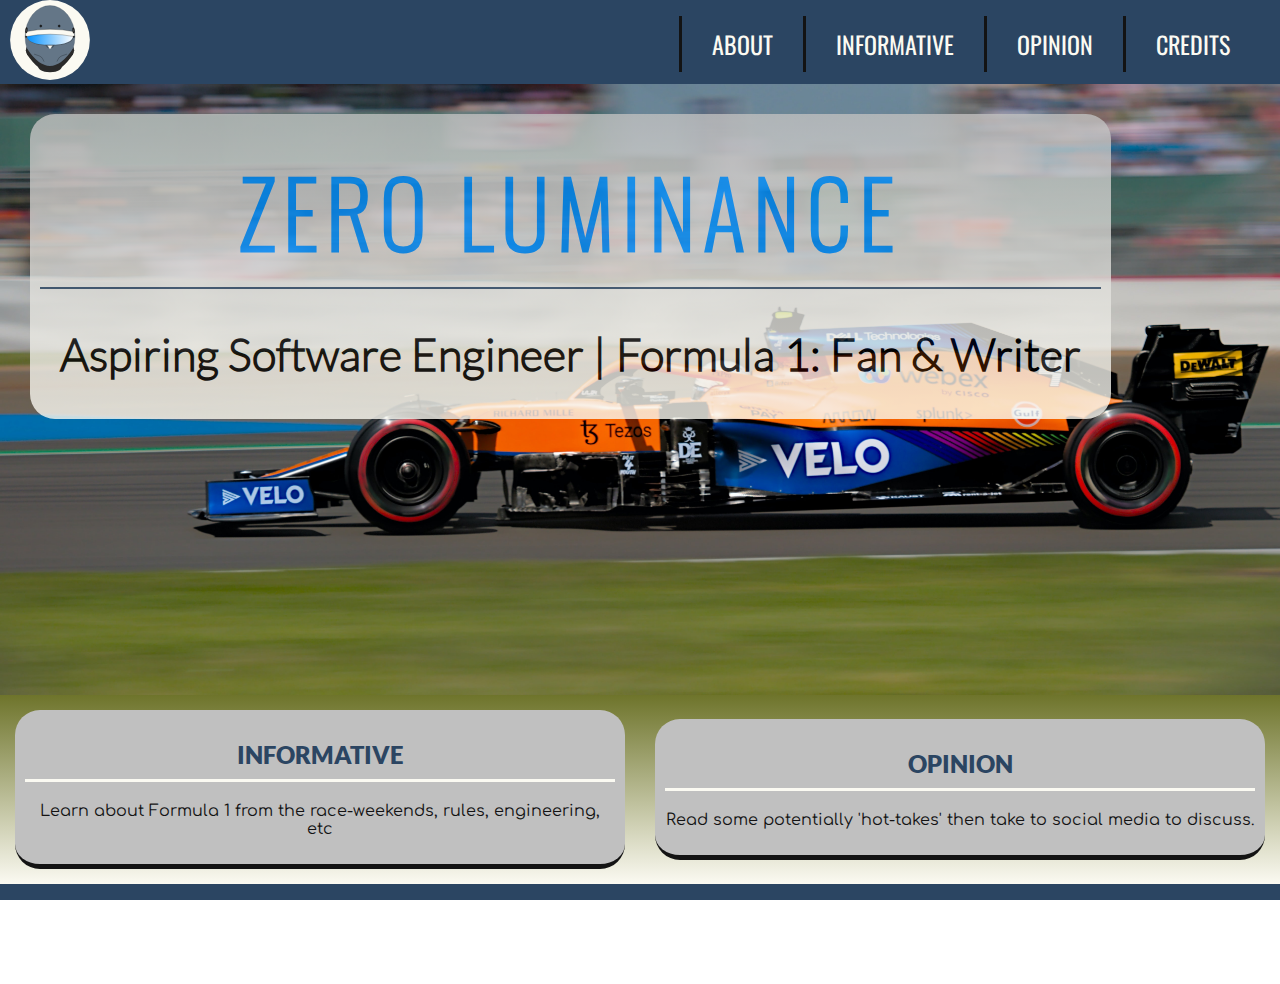
<file: index.html>
<!DOCTYPE html>
<html lang="en-AU">

    <head>
        <meta charset="utf-8">
        <link rel="icon" type="svg" href="assets/media-icons/brand-logo.svg">
        <title>HOME - Zero Luminance</title>
        <!-- Other Meta Data -->
        <meta http-equiv="X-UA-Compatible" content="IE=edge">
        <!-- Control Viewport -->
        <meta name="viewport" content="width=device-width, initial-scale=1.0">
        <!-- CSS Files -->
        <link rel="stylesheet" href="css-styles/fonts.css">
        <link rel="stylesheet" href="css-styles/navigation.css">
        <link rel="stylesheet" href="css-styles/home.css">
    </head>

    <body>
        <!-- HEADER: 1st NAVIGATION BAR (MAIN: nav inside header) -->
        <header class="header">

            <!-- Logo -->
            <a href="https://zero-luminance-f1/" class="logo" title="Home">
                <img src="assets/media-icons/brand-logo.svg" alt="Home Icon">
            </a>

            <!-- Hamburger icon -->
            <input class="side-menu" type="checkbox" id="side-menu"/>
            <label class="hamb" for="side-menu">
                <span class="hamb-line"></span>
            </label>

            <!-- Menu -->
            <nav class="nav">
                <ul class="menu">
                    <li><a href="https://zero-luminance-f1/about.html">ABOUT</a></li>
                    <li><a href="https://zero-luminance-f1/informative/">INFORMATIVE</a></li>
                    <li><a href="https://zero-luminance-f1/opinion/">OPINION</a></li>
                    <li><a href="https://zero-luminance-f1/credits.html">CREDITS</a></li>
                </ul>
            </nav>
        </header>
        
        <!-- MAIN CONTENT: -->
        <div class="box">

            <!-- Hero Image + Introduction -->
            <section class="content">
                <div class="introduction">
                    <h1>ZERO LUMINANCE</h1>
                    <h2>Aspiring Software Engineer | Formula 1: Fan & Writer</h2>
                </div>
            </section>

            <!-- Featured Content-->
            <section class="featured">
                <div class="container">
                    <a href="https://zero-luminance-f1/informative/">
                        <h2>INFORMATIVE</h2>
                        <p>Learn about Formula 1 from the race-weekends, rules, engineering, etc</p>
                    </a>
                </div>
                <div class="container">
                    <a href="https://zero-luminance-f1/opinion/">
                        <h2>OPINION</h2>
                        <p>Read some potentially 'hot-takes' then take to social media to discuss.</p>
                    </a>
                </div>
            </section>
        
            <!-- FOOTER: Acknowledgements & Social Media  -->
            <footer class="footer">
                <p>Social media icons sourced from <a href="https://iconscout.com" target="_blank">Iconscout</a><br>Images sourced from <a href="https://unsplash.com" target="_blank">Unspalsh</a></p>
                <div class="social-media">
                    <a class="twitter" href="https://twitter.com/" target="_blank">
                        <img src="assets/media-icons/twitter-logo.svg" alt="Twitter">
                    </a>
                </div>
            </footer>
        </div>
    </body>
</html>
<!--
    NAME: Jude Thaddeau Data
    GITHUB: Zero-Luminance (https://github.com/Zero-Luminance)
-->
</file>
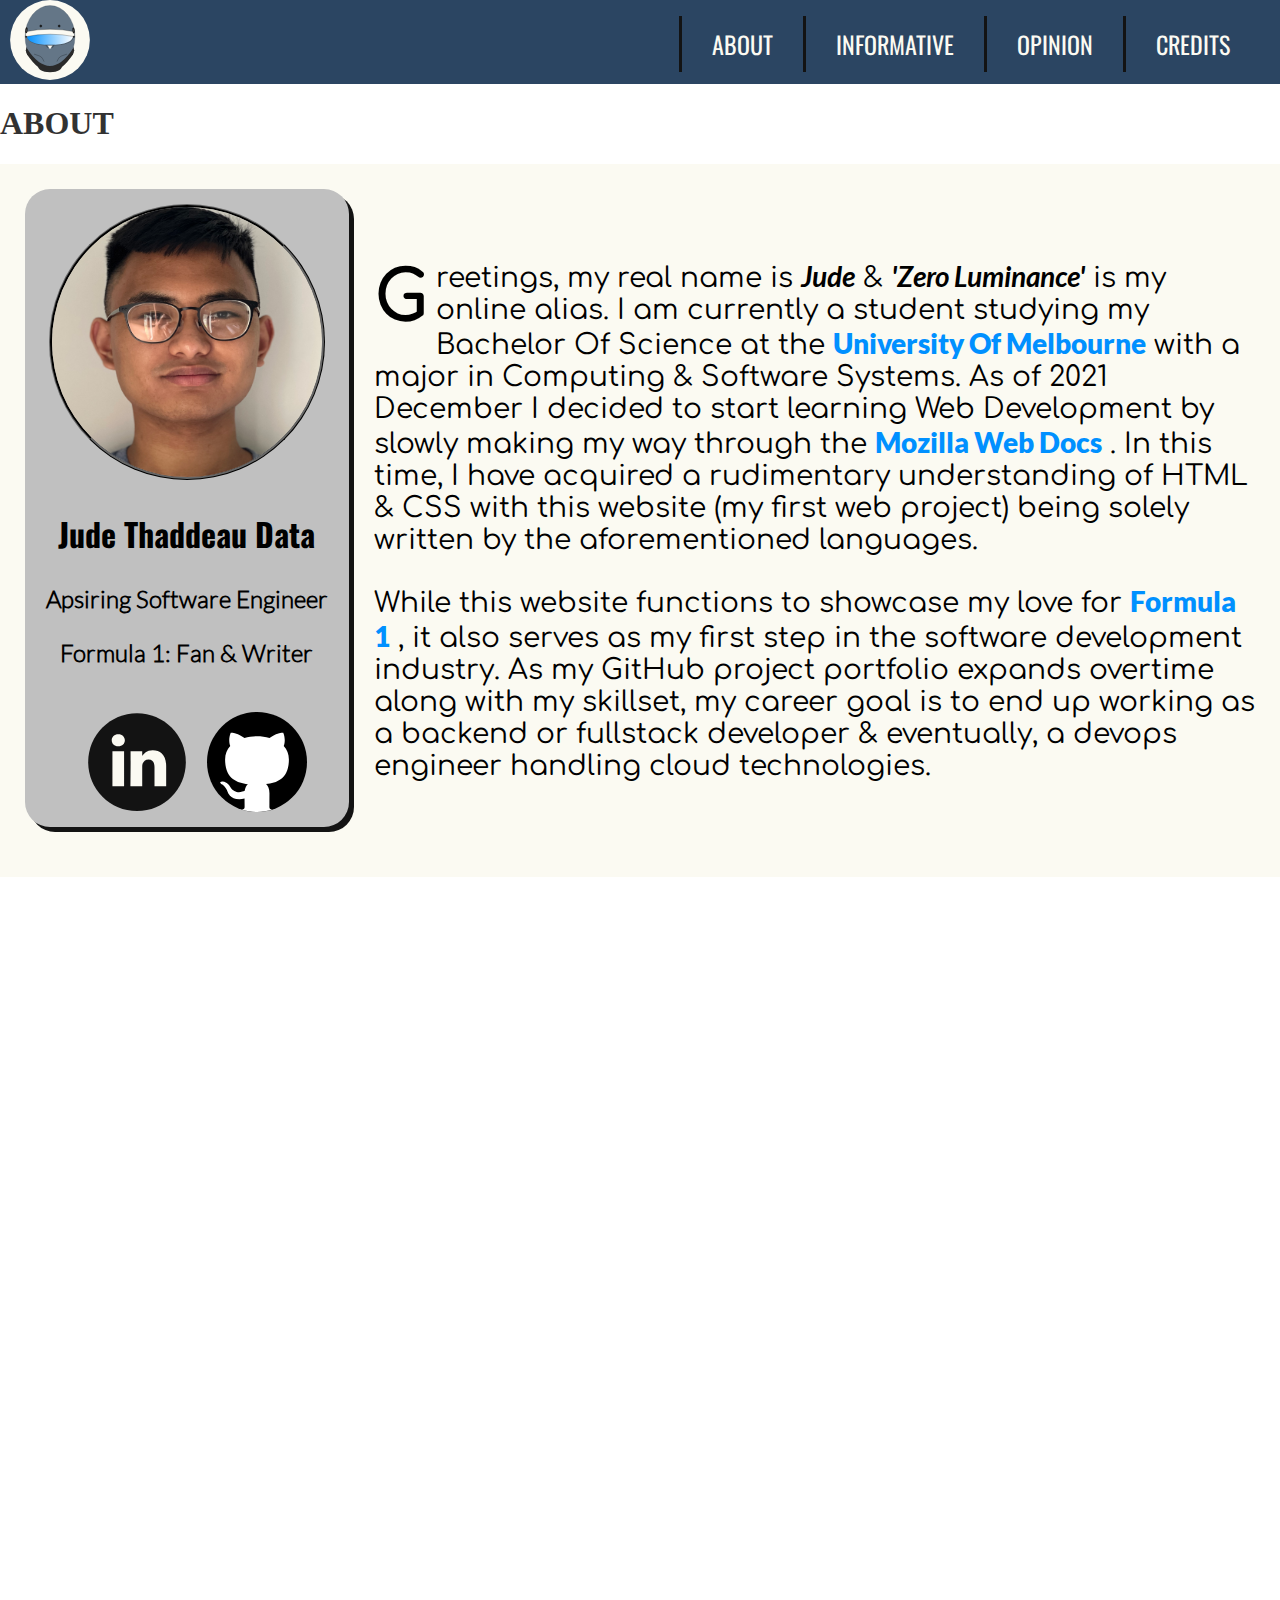
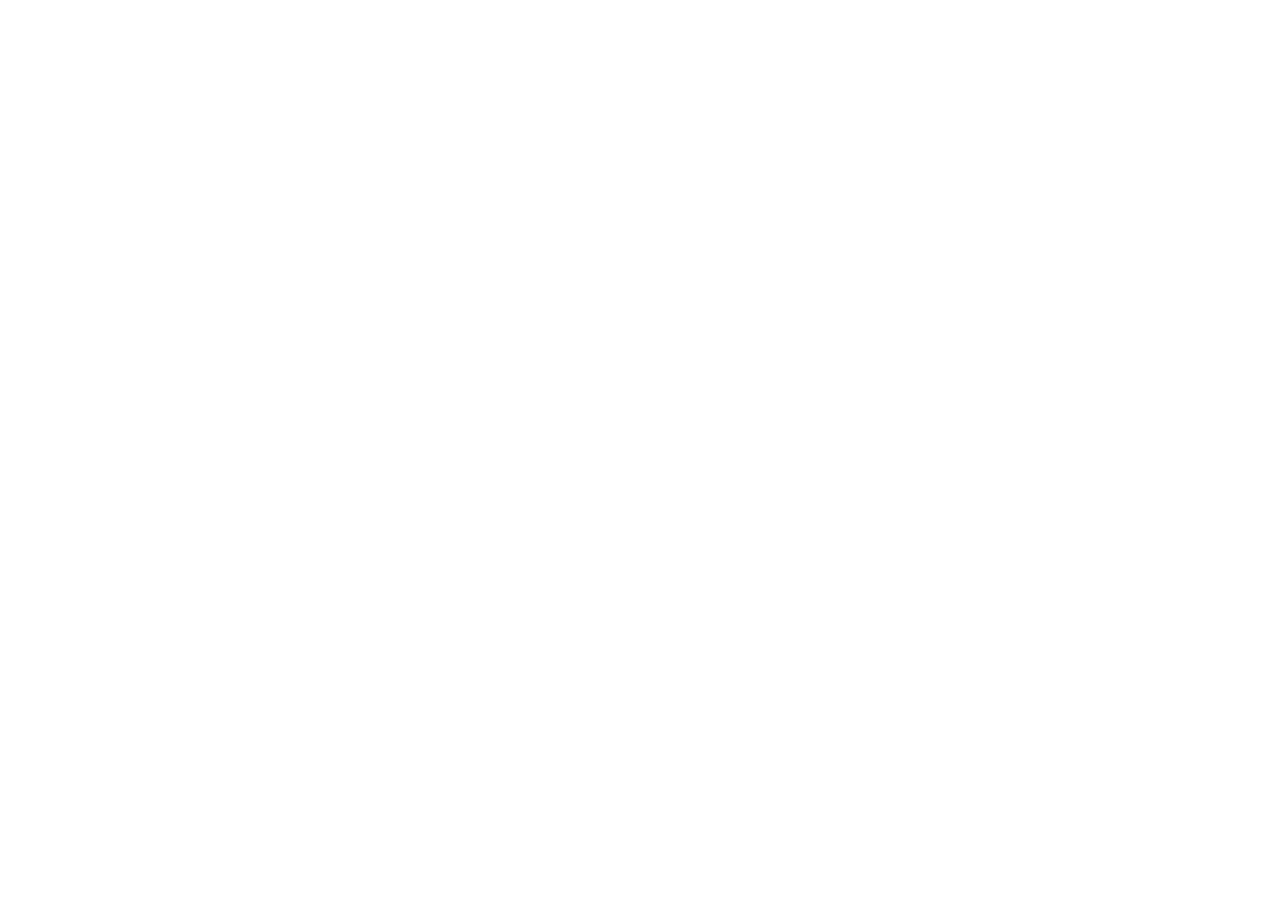
<file: about/index.html>
<!DOCTYPE html>
<html lang="en-AU">

    <head>
        <meta charset="utf-8">
        <link rel="icon" type="svg" href="assets/media-icons/brand-logo.svg">
        <title>ABOUT - Zero Luminance</title>
        <!-- Other Meta Data -->
        <meta http-equiv="X-UA-Compatible" content="IE=edge">
        <!-- Control Viewport -->
        <meta name="viewport" content="width=device-width, initial-scale=1.0">
        <!-- CSS Files -->
        <link rel="stylesheet" href="../css-styles/fonts.css">
        <link rel="stylesheet" href="../css-styles/navigation.css">
        <link rel="stylesheet" href="../css-styles/parallax.css">
        <link rel="stylesheet" href="../css-styles/about.css">
    </head>

    <body>
        <!-- HEADER: 1st NAVIGATION BAR (MAIN: nav inside header) -->
        <header class="header">

            <!-- Logo -->
            <a href="https://Zero-Luminance.github.io/" class="logo" title="Home">
                <img src="../assets/media-icons/brand-logo.svg" alt="Home Icon">
            </a>

            <!-- Hamburger icon -->
            <input class="side-menu" type="checkbox" id="side-menu"/>
            <label class="hamb" for="side-menu">
                <span class="hamb-line"></span>
            </label>

            <!-- Menu -->
            <nav class="nav">
                <ul class="menu">
                    <li><a href="https://Zero-Luminance.github.io/about/">ABOUT</a></li>
                    <li><a href="https://Zero-Luminance.github.io/informative/">INFORMATIVE</a></li>
                    <li><a href="https://Zero-Luminance.github.io/opinion/">OPINION</a></li>
                    <li><a href="https://Zero-Luminance.github.io/credits/">CREDITS</a></li>
                </ul>
            </nav>
        </header>
        
        <!-- MAIN CONTENT: ABOUT -->
        <div class="box">

            <!-- INTRODUCTION -->
            <div class="parallax about">
                <h1>ABOUT</h1>
            </div>

            <div class="container">
                <article class="profile">
                    <img class="hero-portrait" src="../assets/home-about-credits-images/about-profile-portait.jpg" alt="Portrait of Jude Thaddeau Data">
                    <h2>Jude Thaddeau Data</h2>
                    <h3>Apsiring Software Engineer</h3>
                    <h3>Formula 1: Fan & Writer</h3>

                    <div class="work-media">
                        <a href="https://www.linkedin.com/in/jude-thaddeau-data-3052801b6/" target="_blank">
                            <img class="linkedin" src="../assets/media-icons/linkedin-logo.svg" alt="Linkedin">
                        </a>
                        <a href="https://github.com/Zero-Luminance" target="_blank">
                            <img class="github"src="../assets/media-icons/github-logo.svg" alt="GitHub">
                        </a>
                    </div>
                </article>

                <article class="introduction">
                    <p>
                        <span class="dropcap">G</span>reetings, my real name is <span class="bold">Jude</span> & 
                        <span class="bold">'Zero Luminance'</span> is my online alias. 
                        I am currently a student studying my Bachelor Of Science at the 
                        <a href="https://en.wikipedia.org/wiki/University_of_Melbourne" target="_blank">University Of Melbourne</a> 
                        with a major in Computing & Software Systems. As of 2021 December
                        I decided to start learning Web Development by slowly making my way
                        through the 
                        <a href="https://developer.mozilla.org/en-US/docs/Learn/" target="_blank">Mozilla Web Docs</a> 
                        . In this time, I have acquired a rudimentary 
                        understanding of HTML & CSS with this website (my first web project) being
                        solely written by the aforementioned languages.
                    </p>
                    <p>
                        While this website functions to showcase my love for 
                        <a href="https://www.formula1.com/" target="_blank">Formula 1</a>
                        , it also serves
                        as my first step in the software development industry. As my GitHub project
                        portfolio expands overtime along with my skillset, my career goal is to end up
                        working as a backend or fullstack developer & eventually, a devops engineer
                        handling cloud technologies.
                    </p>
                </article>
            </div>

            <!-- HISTORY WITH F1 -->
            <div class="parallax history">
                <h2>ME & FORMULA 1</h2>
            </div>
            
            <div class="container">

                <p>
                    <span class="dropcap">L</span>ike any kid growning up in the early 2000s F1's arguable GOAT, 
                    <a href="https://en.wikipedia.org/wiki/Michael_Schumacher" target="_blank">Micheal Schumacher</a>
                    , dominated televisions screens with his scarelet red Ferrari winning back-to-back
                    constructors & drivers championships in a 5-year stint. Growing up during the 
                    Ferrari-dominated era allowed me to listen to the magnificent sound of the V10 
                    engines. It were these aforementioned things that hooked me onto Formula 1 from
                    a young age.
                </p>

                <figure>
                    <iframe class="inspiration" src="https://www.youtube.com/embed/RqaJKTRs-Kg" title="YouTube video player" frameborder="0" allow="accelerometer; autoplay; clipboard-write; encrypted-media; gyroscope; picture-in-picture" allowfullscreen></iframe>
                    <figcaption>Ferrari F2002 in Imola Circuit, Italy</figcaption>
                </figure>

                <figure>
                    <img class="ausgp2012" src="../assets/home-about-credits-images/ausgp-2012-p1.JPG" alt="11 year old Jude Data at the 2012 Australian GP">
                    <figcaption>Jude Data (11 years old) at the 2012 Australian Grand Prix</figcaption>
                </figure>

                <p>
                    Fast-forward to my late years in high school I would write mini-articles regarding
                    my opinions in Formula 1. It was during these years that F1 Youtube content creators
                    such as 
                    <a href="https://www.youtube.com/c/AldasBusiness/videos" target="_blank">Aldas</a>
                    & 
                    <a href="https://www.youtube.com/channel/UCFHaLSX-Kqy5pGTszklkE8w" target="_blank">TommoF1</a>
                    would start publically sharing content like mine but in a vdeo
                    format. A couple years later filled with an itch to discuss & share F1 with others has
                    galvanised me to create this website.
                </p>
            </div>

            <!-- FOOTER: Acknowledgements & Social Media  -->
            <footer class="footer">
                <p>Join the discussion @Twitter.<br> Social media icons borrowed from <a href="https://iconscout.com" target="_blank">Iconscout</a></p>
                <div class="social-media">
                    <a class="twitter" href="https://twitter.com/" target="_blank">
                        <img src="../assets/media-icons/twitter-logo.svg" alt="Twitter">
                    </a>
                </div>
            </footer>
        </div>
    </body>
</html>
<!--
    NAME: Jude Thaddeau Data
    GITHUB: Zero-Luminance (https://github.com/Zero-Luminance)
-->
</file>
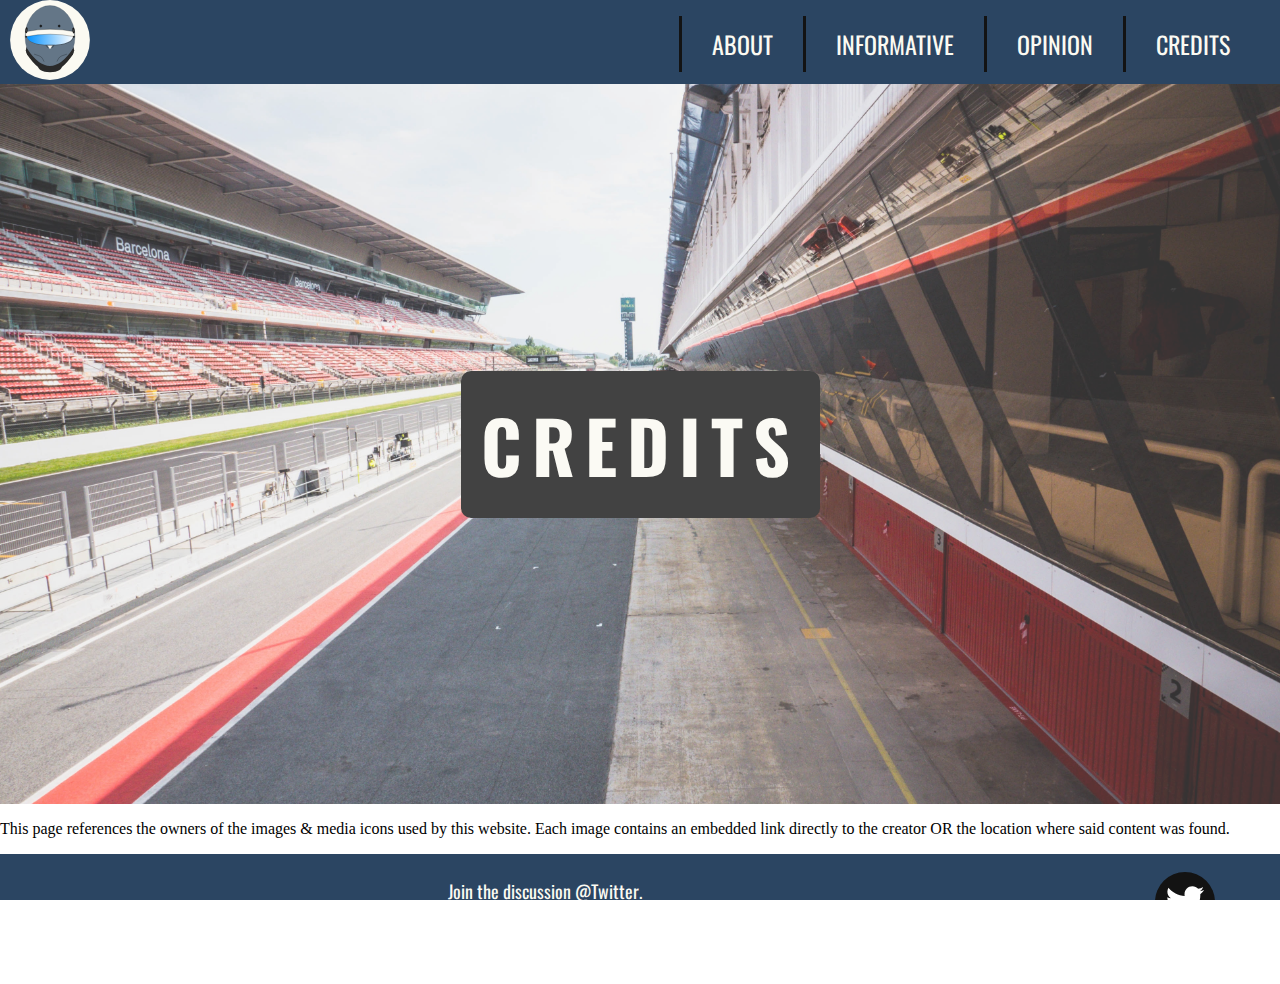
<file: credits/index.html>
<!DOCTYPE html>
<html lang="en-AU">

    <head>
        <meta charset="utf-8">
        <link rel="icon" type="svg" href="assets/media-icons/brand-logo.svg">
        <title>CREDITS - Zero Luminance</title>
        <!-- Other Meta Data -->
        <meta http-equiv="X-UA-Compatible" content="IE=edge">
        <!-- Control Viewport -->
        <meta name="viewport" content="width=device-width, initial-scale=1.0">
        <!-- CSS Files -->
        <link rel="stylesheet" href="../css-styles/fonts.css">
        <link rel="stylesheet" href="../css-styles/navigation.css">
        <link rel="stylesheet" href="../css-styles/credits.css">
        <link rel="stylesheet" href="../css-styles/parallax.css">
    </head>

    <body>
        <!-- HEADER: 1st NAVIGATION BAR (MAIN: nav inside header) -->
        <header class="header">

            <!-- Logo -->
            <a href="https://Zero-Luminance.github.io/" class="logo" title="Home">
                <img src="../assets/media-icons/brand-logo.svg" alt="Home Icon">
            </a>

            <!-- Hamburger icon -->
            <input class="side-menu" type="checkbox" id="side-menu"/>
            <label class="hamb" for="side-menu">
                <span class="hamb-line"></span>
            </label>

            <!-- Menu -->
            <nav class="nav">
                <ul class="menu">
                    <li><a href="https://Zero-Luminance.github.io/about/">ABOUT</a></li>
                    <li><a href="https://Zero-Luminance.github.io/informative/">INFORMATIVE</a></li>
                    <li><a href="https://Zero-Luminance.github.io/opinion/">OPINION</a></li>
                    <li><a href="https://Zero-Luminance.github.io/credits/">CREDITS</a></li>
                </ul>
            </nav>
        </header>
        
        <!-- MAIN CONTENT: CREDITS -->
        <div class="box">


            <div class="parallax opinion">
                <h1>CREDITS</h1>
            </div>

            <div class="article-type">
                <p>
                    This page references the owners of the images & media icons used by this website. Each image
                    contains an embedded link directly to the creator OR the location where said content was found.
                </p>
            </div>
        
            <!-- FOOTER: Acknowledgements & Social Media  -->
            <footer class="footer">
                <p>Join the discussion @Twitter.<br> Social media icons borrowed from <a href="https://iconscout.com" target="_blank">Iconscout</a></p>

                <div class="social-media">
                    <a class="twitter" href="https://twitter.com/" target="_blank">
                        <img src="../assets/media-icons/twitter-logo.svg" alt="Twitter">
                    </a>
                </div>
            </footer>
        </div>
    </body>
</html>
<!--
    NAME: Jude Thaddeau Data
    GITHUB: Zero-Luminance (https://github.com/Zero-Luminance)
-->
</file>
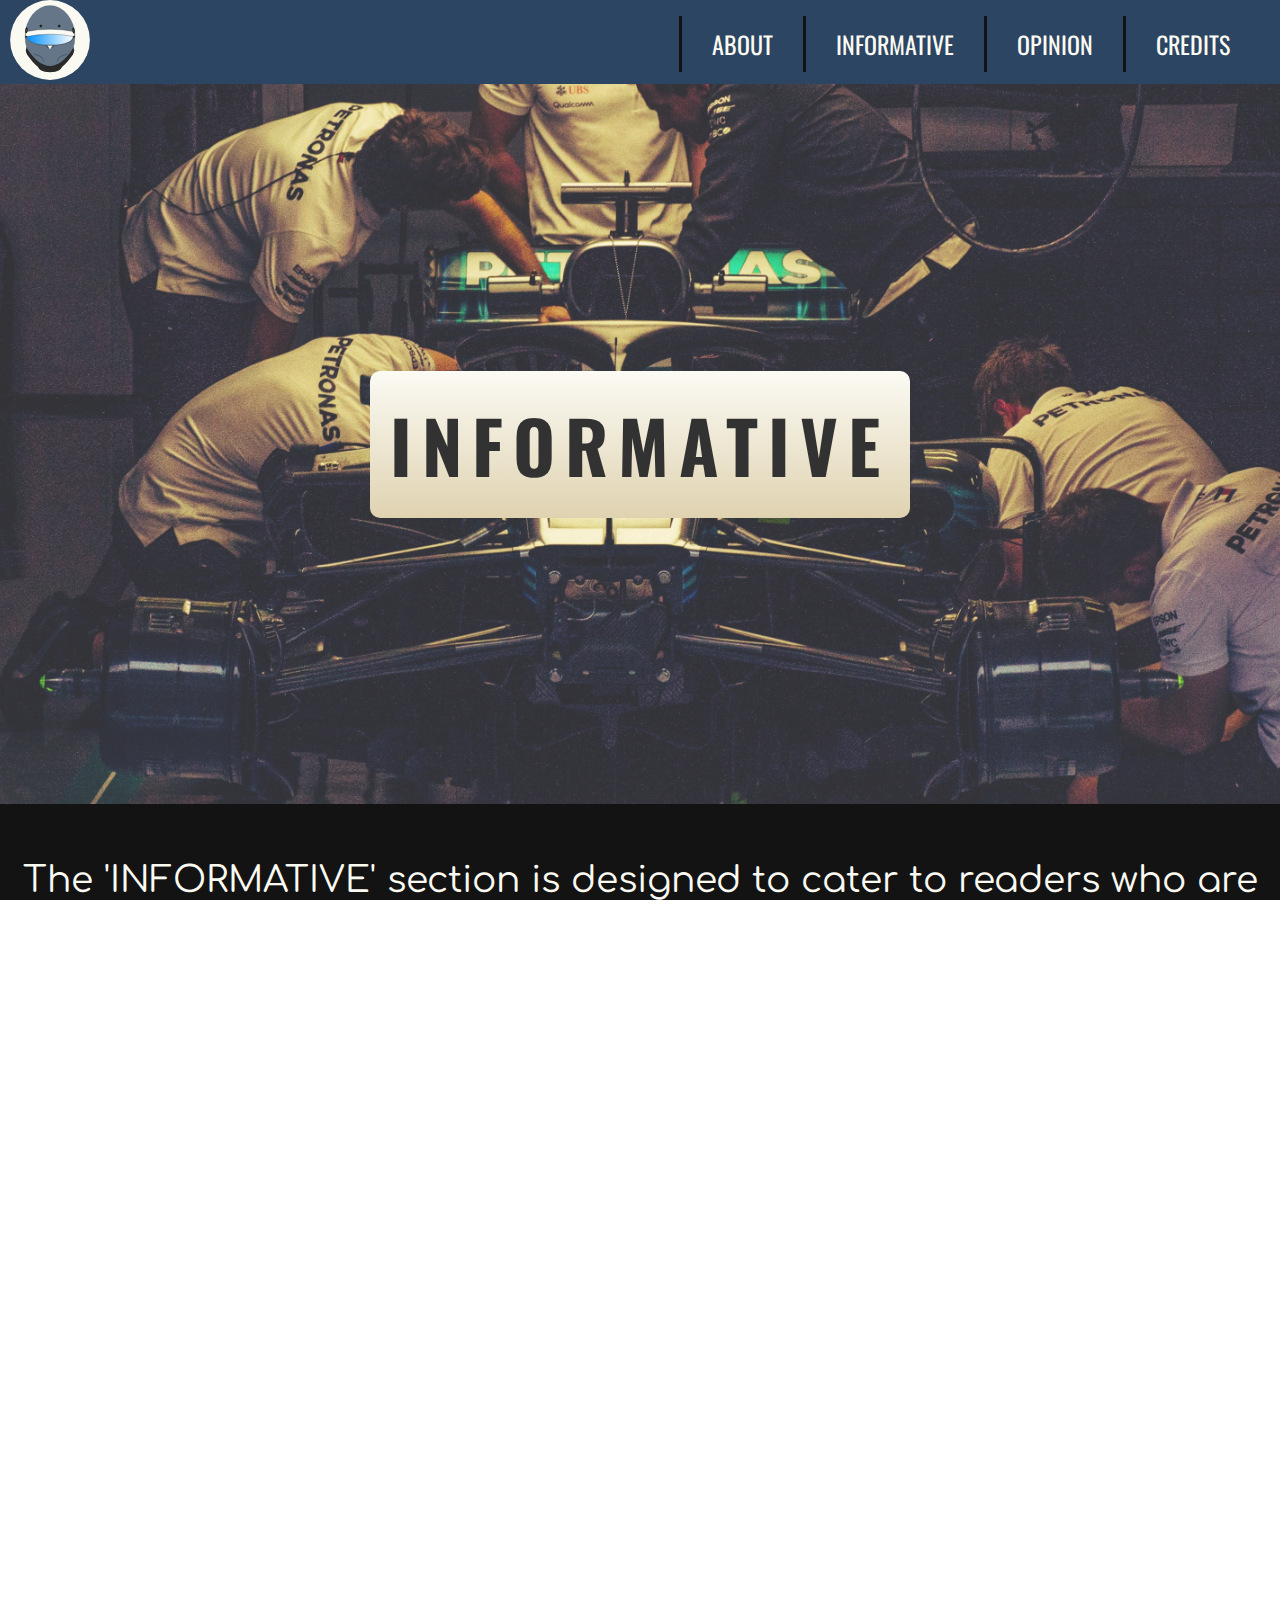
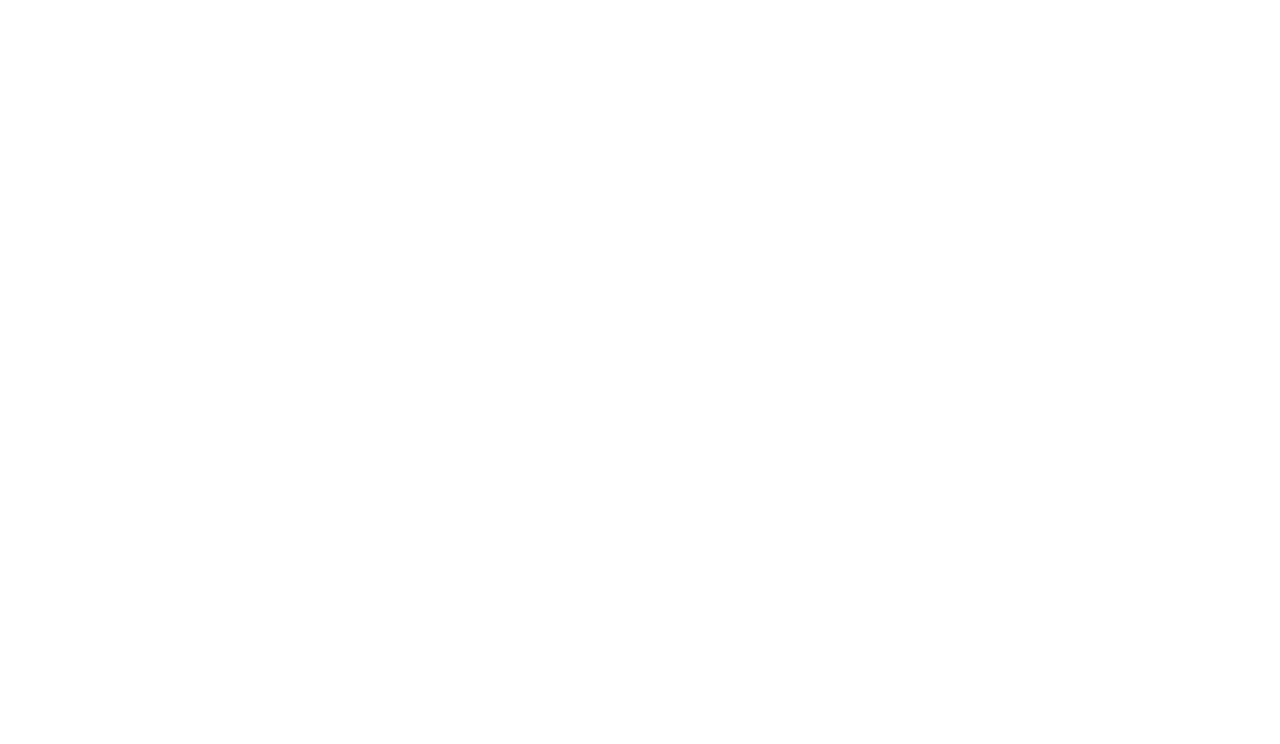
<file: informative/index.html>
<!DOCTYPE html>
<html lang="en-AU">

    <head>
        <meta charset="utf-8">
        <link rel="icon" type="svg" href="assets/media-icons/brand-logo.svg">
        <title>INFORMATIVE - Zero Luminance</title>
        <!-- Other Meta Data -->
        <meta http-equiv="X-UA-Compatible" content="IE=edge">
        <!-- Control Viewport -->
        <meta name="viewport" content="width=device-width, initial-scale=1.0">
        <!-- CSS Files -->
        <link rel="stylesheet" href="../css-styles/fonts.css">
        <link rel="stylesheet" href="../css-styles/navigation.css">
        <link rel="stylesheet" href="../css-styles/informative.css">
        <link rel="stylesheet" href="../css-styles/parallax.css">
        <link rel="stylesheet" href="../css-styles/article-gallery.css">
    </head>

    <body>
        <!-- HEADER: 1st NAVIGATION BAR (MAIN: nav inside header) -->
        <header class="header">

            <!-- Logo -->
            <a href="https://zero-luminance-f1/" class="logo" title="Home">
                <img src="../assets/media-icons/brand-logo.svg" alt="Home Icon">
            </a>

            <!-- Hamburger icon -->
            <input class="side-menu" type="checkbox" id="side-menu"/>
            <label class="hamb" for="side-menu">
                <span class="hamb-line"></span>
            </label>

            <!-- Menu -->
            <nav class="nav">
                <ul class="menu">
                    <li><a href="https://zero-luminance-f1/about.html">ABOUT</a></li>
                    <li><a href="https://zero-luminance-f1/informative/">INFORMATIVE</a></li>
                    <li><a href="https://zero-luminance-f1/opinion/">OPINION</a></li>
                    <li><a href="https://zero-luminance-f1/credits.html">CREDITS</a></li>
                </ul>
            </nav>
        </header>
        
        <!-- MAIN CONTENT: INFORMATIVE -->
        <div class="box">

            <div class="parallax informative">
                <h1>INFORMATIVE</h1>
            </div>

            <div class="article-type">
                <p>
                    The 'INFORMATIVE' section is designed to cater to readers who are new to Formula 1 or are interested in 
                    up-to-date with the sport. From engineering, to regulation changes, to F1 history, you will find it here.
                </p>
            </div>

            <div class="container">

                <a class="article-container" href="i1-f1-introduction.html">
                    <img src="../assets/informative-article-images/i1-cover.jpg">
                    <div class="article-meta">
                        <h2>Introduction To Formula 1</h2>
                        <p>What is F1? What makes the sport appealing? Anyone can be an F1 driver right? Find out here...</p>
                    </div>
                </a>

                <a class="article-container" href="i2-f1-raceweeks.html">
                    <img src="../assets/informative-article-images/i2-cover.jpg">
                    <div class="article-meta">
                        <h2>The Formula 1 Race Weekend</h2>
                        <p>Should I watch Free Practice? Whats the difference between sprint races & normal races?</p>
                    </div>
                </a>

                <a class="article-container" href="i3-f1-safety.html">
                    <img src="../assets/informative-article-images/i3-cover.jpg">
                    <div class="article-meta">
                        <h2>A Breakdown Of Formula 1 Safety</h2>
                        <p>Wait... F1 drivers in the 1950s used leather caps & goggles instead of helmets?</p>
                    </div>
                </a>

                <a class="article-container" href="i4-f1-terminology.html">
                    <img src="../assets/informative-article-images/i4-cover.jpg">
                    <div class="article-meta">
                        <h2>Important F1 Terminology</h2>
                        <p>**F1 Radio** "Box, box, box, box! We are going for the undercut. You want softs or intermediates?"</p>
                    </div>
                </a>

            </div>
    
            <!-- FOOTER: Acknowledgements & Social Media  -->
            <footer class="footer">
                <p>Social media icons sourced from <a href="https://iconscout.com" target="_blank">Iconscout</a><br>Images sourced from <a href="https://unsplash.com" target="_blank">Unspalsh</a></p>
                <div class="social-media">
                    <a class="twitter" href="https://twitter.com/" target="_blank">
                        <img src="../assets/media-icons/twitter-logo.svg" alt="Twitter">
                    </a>
                </div>
            </footer>
        </div>
    </body>
</html>
<!--
    NAME: Jude Thaddeau Data
    GITHUB: Zero-Luminance (https://github.com/Zero-Luminance)
-->
</file>
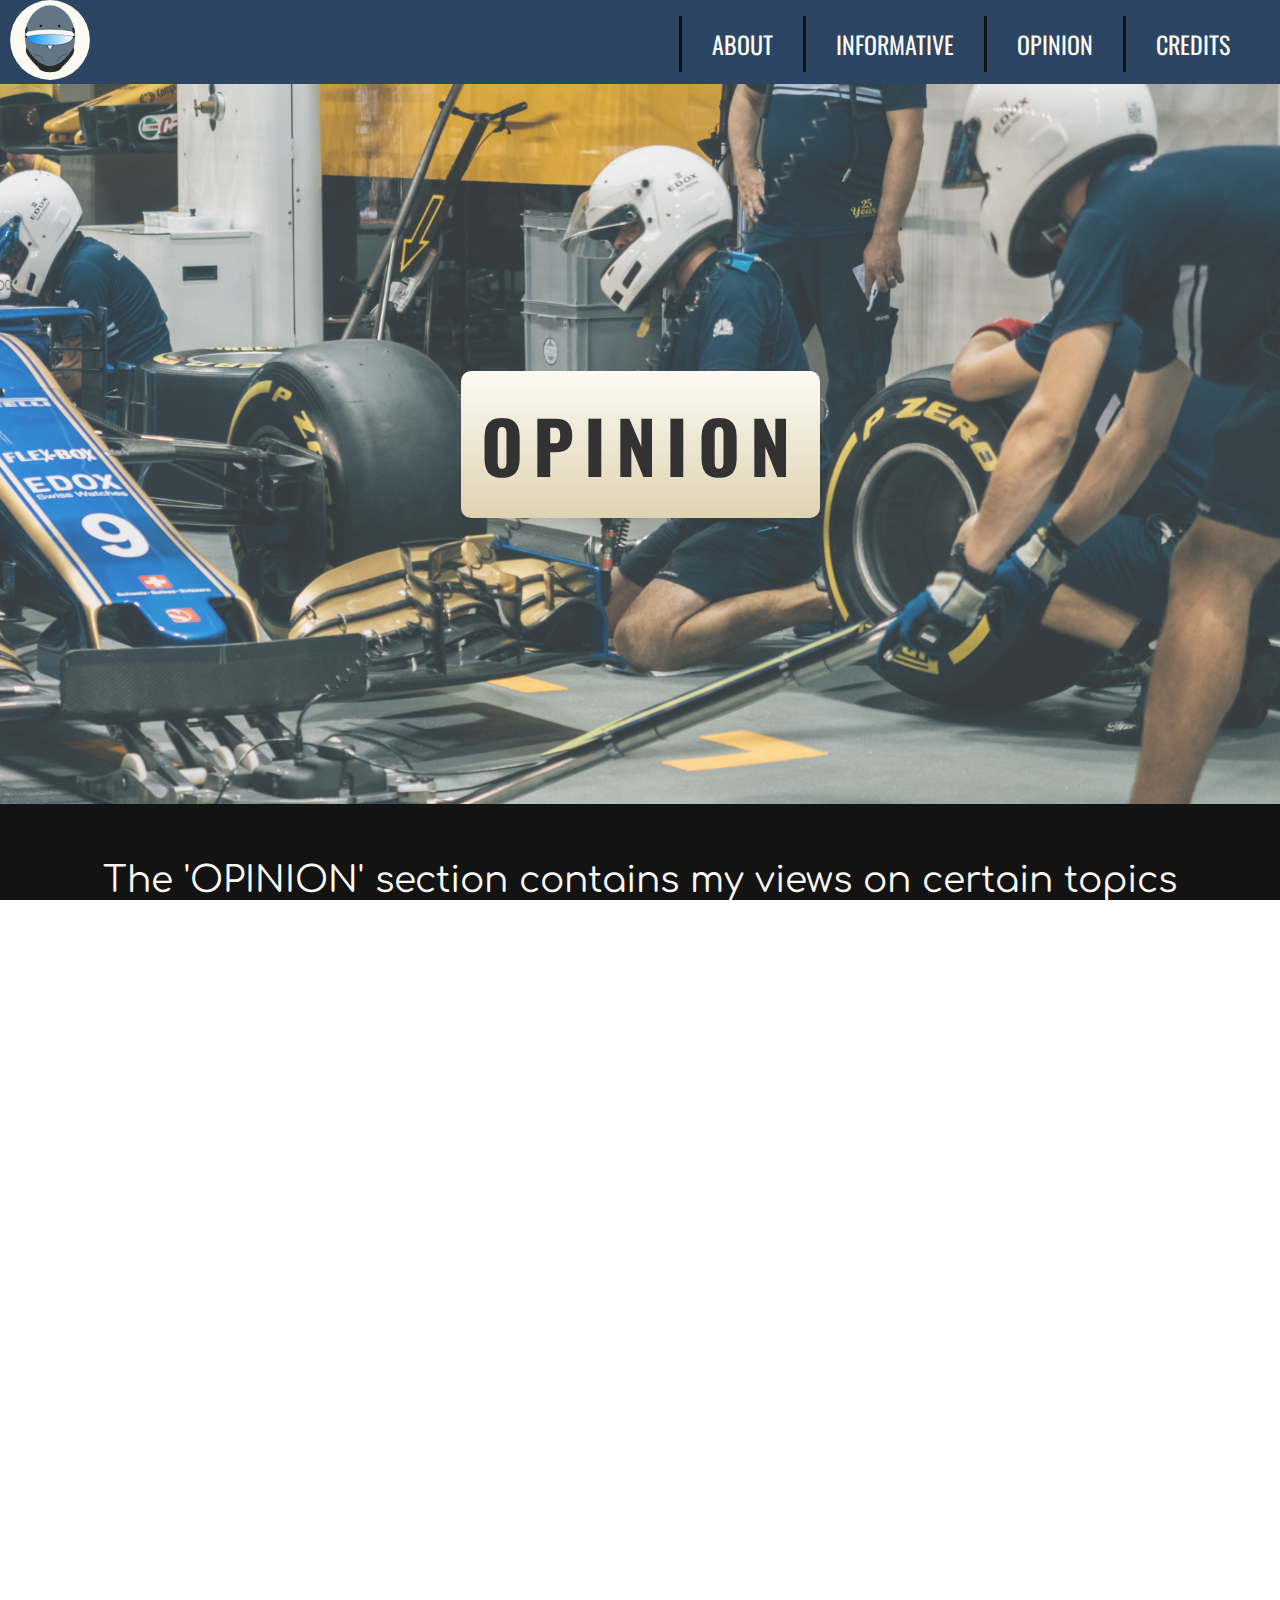
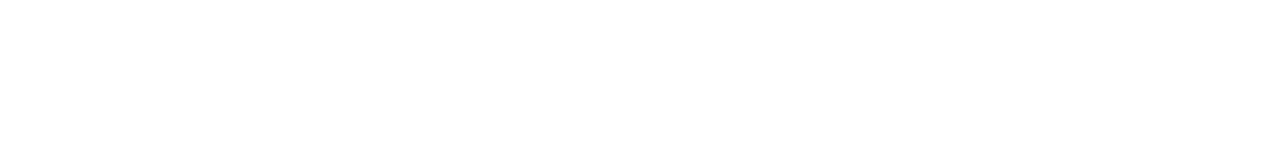
<file: opinion/index.html>
<!DOCTYPE html>
<html lang="en-AU">

    <head>
        <meta charset="utf-8">
        <link rel="icon" type="svg" href="assets/media-icons/brand-logo.svg">
        <title>OPINION - Zero Luminance</title>
        <!-- Other Meta Data -->
        <meta http-equiv="X-UA-Compatible" content="IE=edge">
        <!-- Control Viewport -->
        <meta name="viewport" content="width=device-width, initial-scale=1.0">
        <!-- CSS Files -->
        <link rel="stylesheet" href="../css-styles/fonts.css">
        <link rel="stylesheet" href="../css-styles/navigation.css">
        <link rel="stylesheet" href="../css-styles/opinion.css">
        <link rel="stylesheet" href="../css-styles/parallax.css">
        <link rel="stylesheet" href="../css-styles/article-gallery.css">
    </head>

    <body>
        <!-- HEADER: 1st NAVIGATION BAR (MAIN: nav inside header) -->
        <header class="header">

            <!-- Logo -->
            <a href="https://zero-luminance-f1/" class="logo" title="Home">
                <img src="../assets/media-icons/brand-logo.svg" alt="Home Icon">
            </a>

            <!-- Hamburger icon -->
            <input class="side-menu" type="checkbox" id="side-menu"/>
            <label class="hamb" for="side-menu">
                <span class="hamb-line"></span>
            </label>

            <!-- Menu -->
            <nav class="nav">
                <ul class="menu">
                    <li><a href="https://zero-luminance-f1/about.html">ABOUT</a></li>
                    <li><a href="https://zero-luminance-f1/informative/">INFORMATIVE</a></li>
                    <li><a href="https://zero-luminance-f1/opinion/">OPINION</a></li>
                    <li><a href="https://zero-luminance-f1/credits.html">CREDITS</a></li>
                </ul>
            </nav>
        </header>
        
        <!-- MAIN CONTENT: OPINION -->
        <div class="box">

            <div class="parallax opinion">
                <h1>OPINION</h1>
            </div>

            <div class="article-type">
                <p>
                    The 'OPINION' section contains my views on certain topics pertaining to Formula 1. If you feel like
                    disucussing with the community on such topics join us @Twitter (see webpage footer) & remember to 
                    keep it civil.
                </p>
            </div>

            <div class="container">

                <a class="article-container" href="o1-best-f1-circuits.html">
                    <img src="../assets/opinion-article-images/o1-cover.jpg">
                    <div class="article-meta">
                        <h2>The Best Formula 1 Circuits</h2>
                        <p>Yuck: Nürburgring, Monte Carlo, Albert Park. Paul Ricard is where people should go!</p>
                    </div>
                </a>

                <a class="article-container" href="o2-favourite-f1-drivers.html">
                    <img src="../assets/opinion-article-images/o2-cover.jpg">
                    <div class="article-meta">
                        <h2>My Favourite F1 Drivers</h2>
                        <p>Many great names from around the world. But we all know Pastor Maldonado is the best.</p>
                    </div>
                </a>

            </div>

            <!-- FOOTER: Acknowledgements & Social Media  -->
            <footer class="footer">
                <p>Social media icons sourced from <a href="https://iconscout.com" target="_blank">Iconscout</a><br>Images sourced from <a href="https://unsplash.com" target="_blank">Unspalsh</a></p>
                <div class="social-media">
                    <a class="twitter" href="https://twitter.com/" target="_blank">
                        <img src="../assets/media-icons/twitter-logo.svg" alt="Twitter">
                    </a>
                </div>
            </footer>
        </div>
    </body>
</html>
<!--
    NAME: Jude Thaddeau Data
    GITHUB: Zero-Luminance (https://github.com/Zero-Luminance)
-->
</file>
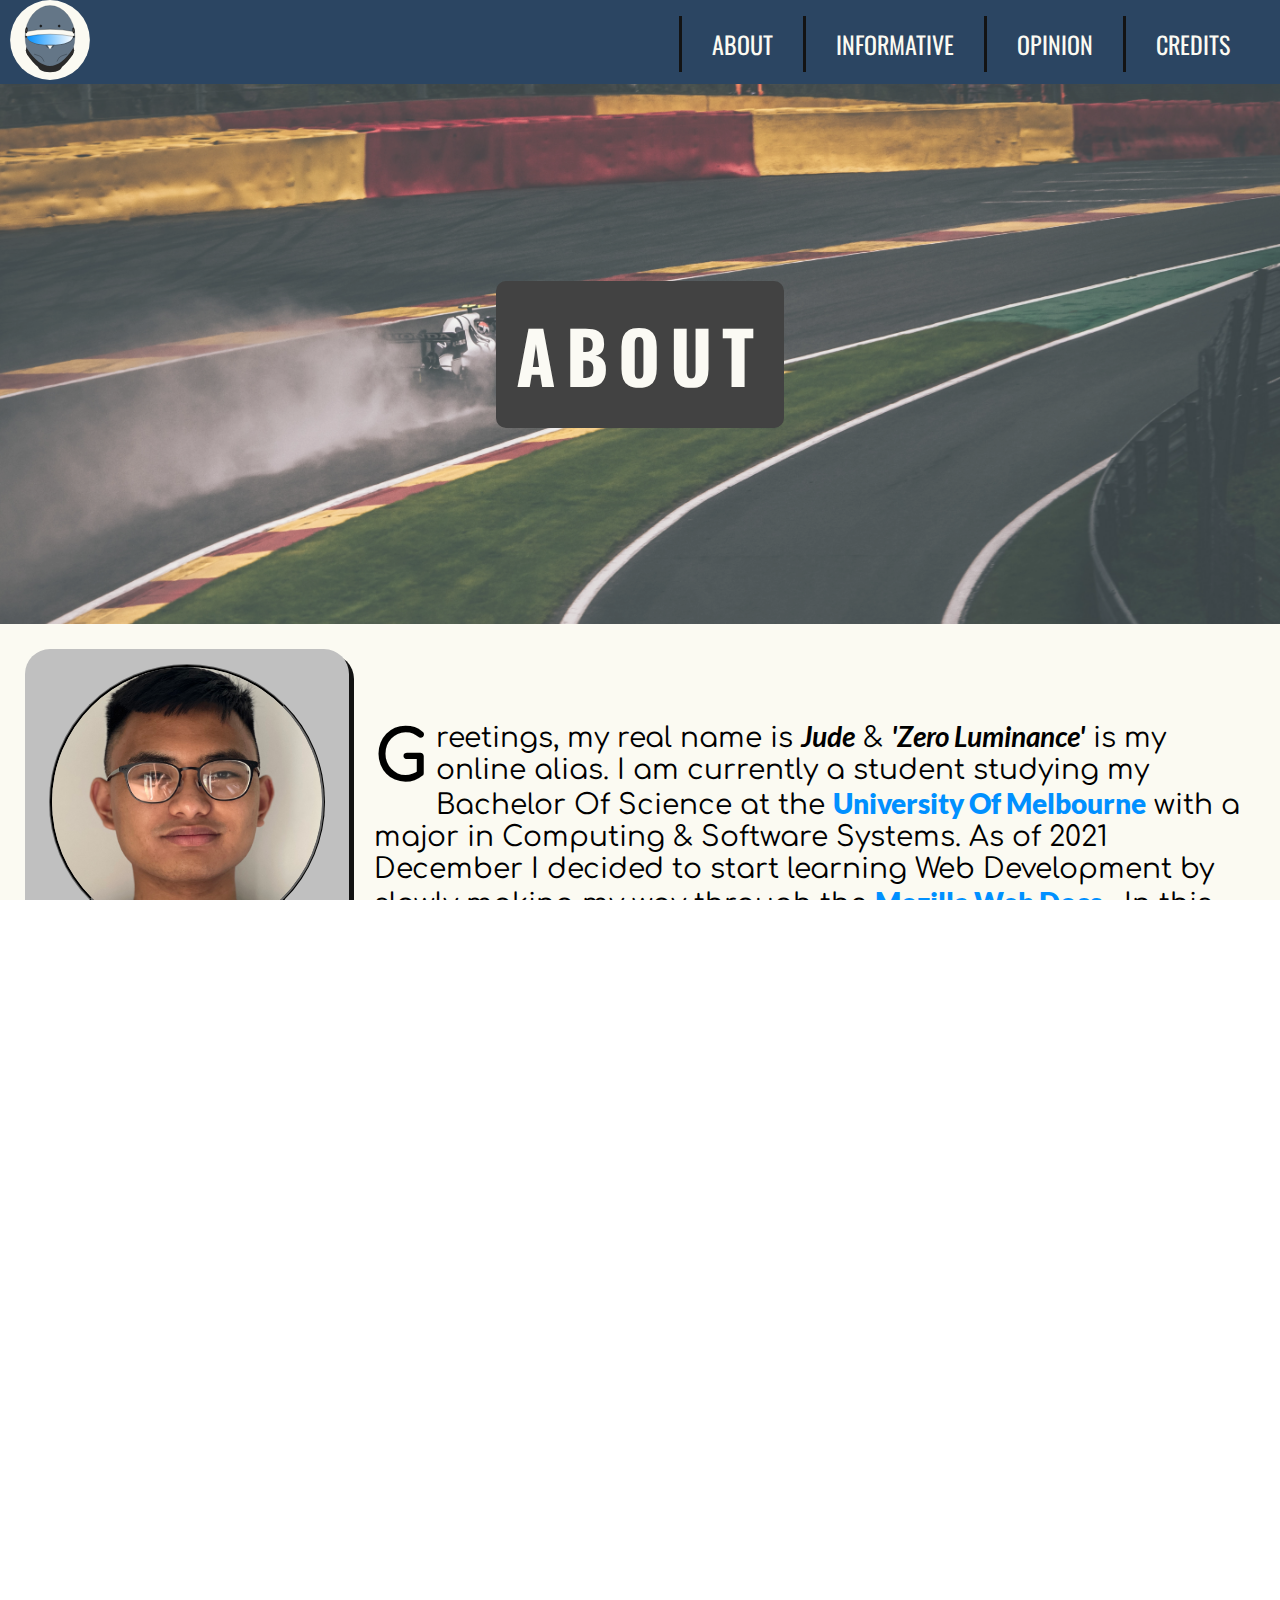
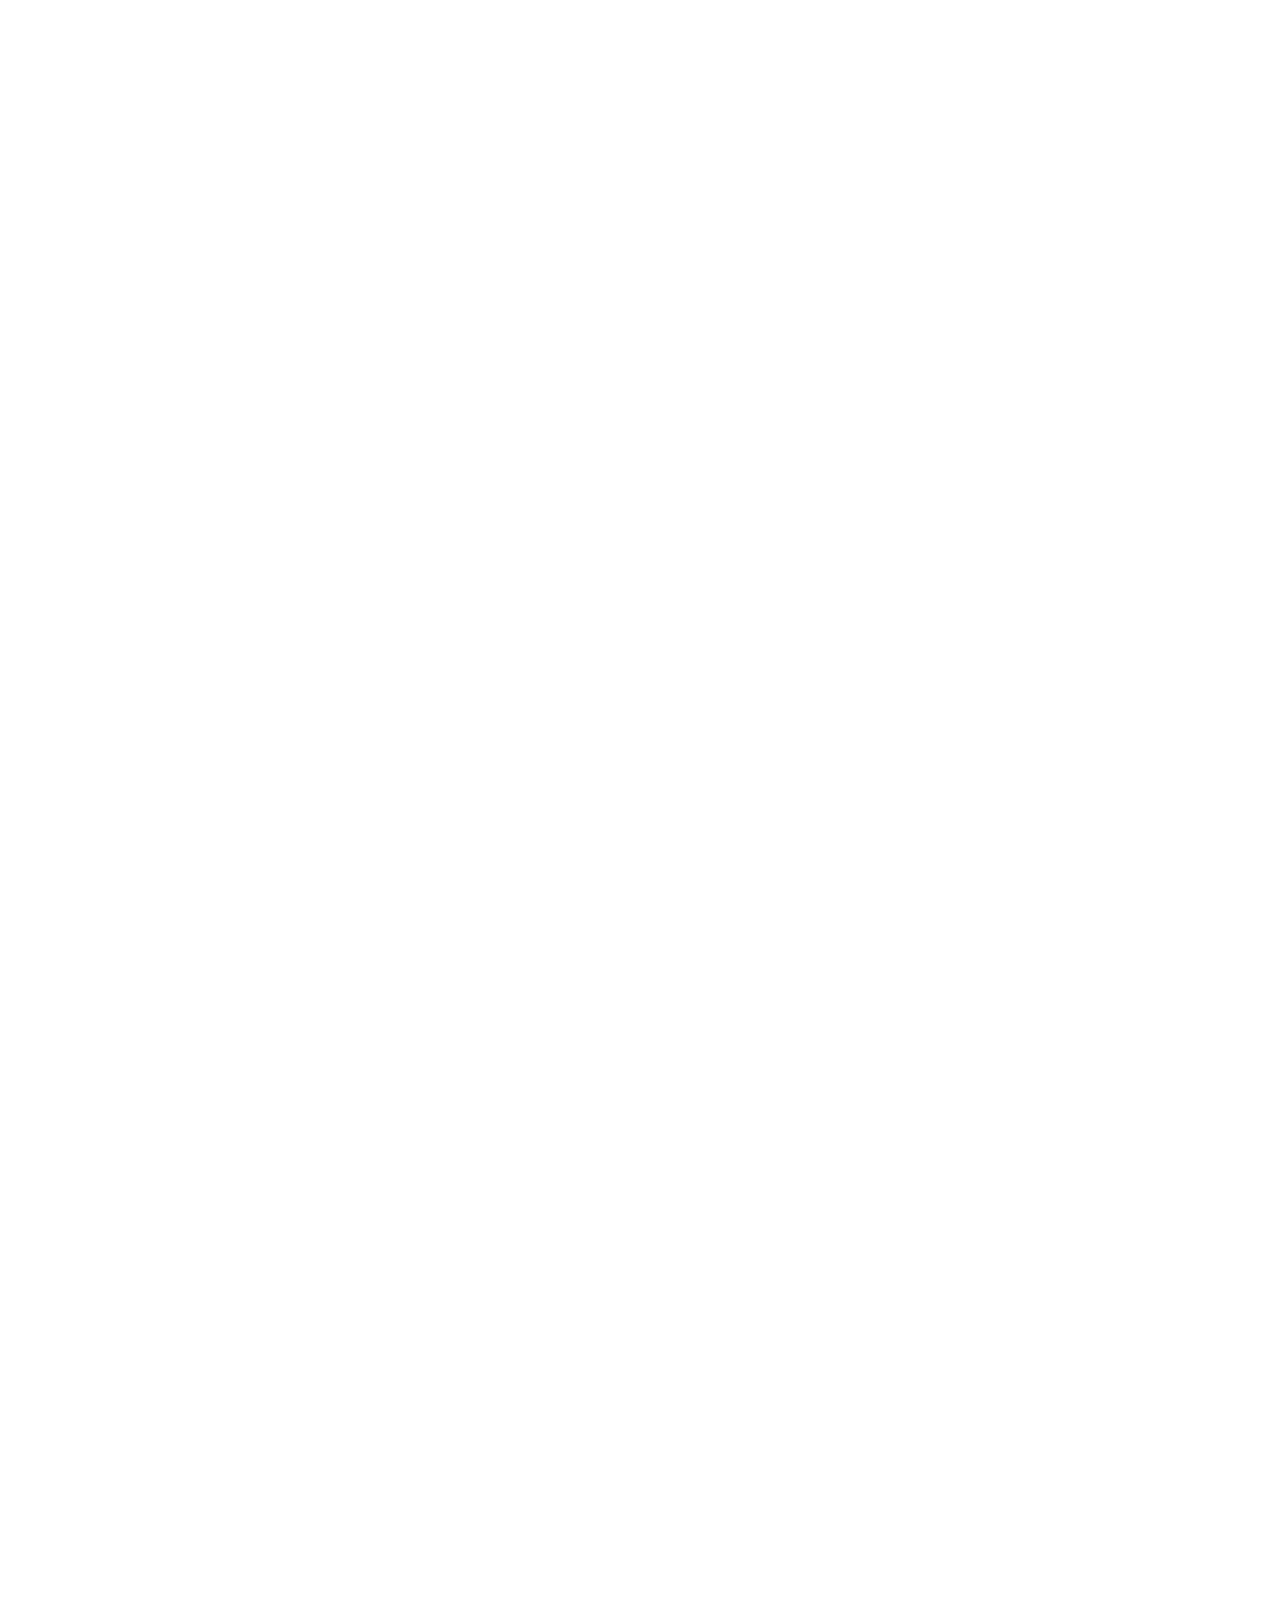
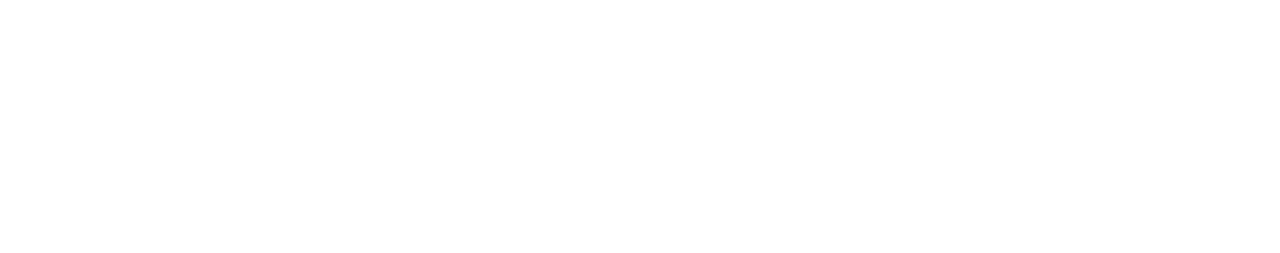
<file: about.html>
<!DOCTYPE html>
<html lang="en-AU">

    <head>
        <meta charset="utf-8">
        <link rel="icon" type="svg" href="assets/media-icons/brand-logo.svg">
        <title>ABOUT - Zero Luminance</title>
        <!-- Other Meta Data -->
        <meta http-equiv="X-UA-Compatible" content="IE=edge">
        <!-- Control Viewport -->
        <meta name="viewport" content="width=device-width, initial-scale=1.0">
        <!-- CSS Files -->
        <link rel="stylesheet" href="css-styles/fonts.css">
        <link rel="stylesheet" href="css-styles/navigation.css">
        <link rel="stylesheet" href="css-styles/parallax.css">
        <link rel="stylesheet" href="css-styles/about.css">
    </head>

    <body>
        <!-- HEADER: 1st NAVIGATION BAR (MAIN: nav inside header) -->
        <header class="header">

            <!-- Logo -->
            <a href="https://zero-luminance-f1/" class="logo" title="Home">
                <img src="assets/media-icons/brand-logo.svg" alt="Home Icon">
            </a>

            <!-- Hamburger icon -->
            <input class="side-menu" type="checkbox" id="side-menu"/>
            <label class="hamb" for="side-menu">
                <span class="hamb-line"></span>
            </label>

            <!-- Menu -->
            <nav class="nav">
                <ul class="menu">
                    <li><a href="https://zero-luminance-f1/about.html">ABOUT</a></li>
                    <li><a href="https://zero-luminance-f1/informative/">INFORMATIVE</a></li>
                    <li><a href="https://zero-luminance-f1/opinion/">OPINION</a></li>
                    <li><a href="https://zero-luminance-f1/credits.html">CREDITS</a></li>
                </ul>
            </nav>
        </header>
        
        <!-- MAIN CONTENT: ABOUT -->
        <div class="box">

            <!-- INTRODUCTION -->
            <div class="parallax topic" style="background-image: url('assets/home-about-credits-images/about-intro-background.jpg');">
                <h1>ABOUT</h1>
            </div>

            <div class="container">
                <article class="profile">
                    <img class="hero-portrait" src="assets/home-about-credits-images/about-profile-portait.jpg" alt="Portrait of Jude Thaddeau Data">
                    <h2>Jude Thaddeau Data</h2>
                    <h3>Apsiring Software Engineer</h3>
                    <h3>Formula 1: Fan & Writer</h3>

                    <div class="work-media">
                        <a href="https://www.linkedin.com/in/jude-thaddeau-data-3052801b6/" target="_blank">
                            <img class="linkedin" src="assets/media-icons/linkedin-logo.svg" alt="Linkedin">
                        </a>
                        <a href="https://github.com/Zero-Luminance" target="_blank">
                            <img class="github"src="assets/media-icons/github-logo.svg" alt="GitHub">
                        </a>
                    </div>
                </article>

                <article class="introduction">
                    <p>
                        <span class="dropcap">G</span>reetings, my real name is <span class="bold">Jude</span> & 
                        <span class="bold">'Zero Luminance'</span> is my online alias. 
                        I am currently a student studying my Bachelor Of Science at the 
                        <a href="https://en.wikipedia.org/wiki/University_of_Melbourne" target="_blank">University Of Melbourne</a> 
                        with a major in Computing & Software Systems. As of 2021 December
                        I decided to start learning Web Development by slowly making my way
                        through the 
                        <a href="https://developer.mozilla.org/en-US/docs/Learn/" target="_blank">Mozilla Web Docs</a> 
                        . In this time, I have acquired a rudimentary 
                        understanding of HTML & CSS with this website (my first web project) being
                        solely written by the aforementioned languages.
                    </p>
                    <p>
                        While this website functions to showcase my love for 
                        <a href="https://www.formula1.com/" target="_blank">Formula 1</a>
                        , it also serves
                        as my first step in the software development industry. As my GitHub project
                        portfolio expands overtime along with my skillset, my career goal is to end up
                        working as a backend or fullstack developer & eventually, a devops engineer
                        handling cloud technologies.
                    </p>
                </article>
            </div>

            <!-- HISTORY WITH F1 -->
            <div class="parallax topic" style="background-image: url('assets/home-about-credits-images/ausgp-2012-p3.JPG');">
                <h2>ME & FORMULA 1</h2>
            </div>
            
            <div class="container">

                <p>
                    <span class="dropcap">L</span>ike any kid growning up in the early 2000s F1's arguable GOAT, 
                    <a href="https://en.wikipedia.org/wiki/Michael_Schumacher" target="_blank">Micheal Schumacher</a>
                    , dominated televisions screens with his scarelet red Ferrari winning back-to-back
                    constructors & drivers championships in a 5-year stint. Growing up during the 
                    Ferrari-dominated era allowed me to listen to the magnificent sound of the V10 
                    engines. It were these aforementioned things that hooked me onto Formula 1 from
                    a young age.
                </p>

                <figure>
                    <iframe class="inspiration" src="https://www.youtube.com/embed/RqaJKTRs-Kg" title="YouTube video player" frameborder="0" allow="accelerometer; autoplay; clipboard-write; encrypted-media; gyroscope; picture-in-picture" allowfullscreen></iframe>
                    <figcaption>Ferrari F2002 in Imola Circuit, Italy</figcaption>
                </figure>

                <figure>
                    <img class="ausgp2012" src="assets/home-about-credits-images/ausgp-2012-p1.JPG" alt="11 year old Jude Data at the 2012 Australian GP">
                    <figcaption>Jude Data (11 years old) at the 2012 Australian Grand Prix</figcaption>
                </figure>

                <p>
                    Fast-forward to my late years in high school I would write mini-articles regarding
                    my opinions in Formula 1. It was during these years that F1 Youtube content creators
                    such as 
                    <a href="https://www.youtube.com/c/AldasBusiness/videos" target="_blank">Aldas</a>
                    & 
                    <a href="https://www.youtube.com/channel/UCFHaLSX-Kqy5pGTszklkE8w" target="_blank">TommoF1</a>
                    would start publically sharing content like mine but in a vdeo
                    format. A couple years later filled with an itch to discuss & share F1 with others has
                    galvanised me to create this website.
                </p>
            </div>

            <!-- FOOTER: Acknowledgements & Social Media  -->
            <footer class="footer">
                <p>Social media icons sourced from <a href="https://iconscout.com" target="_blank">Iconscout</a><br>Images sourced from <a href="https://unsplash.com" target="_blank">Unspalsh</a></p>
                <div class="social-media">
                    <a class="twitter" href="https://twitter.com/" target="_blank">
                        <img src="assets/media-icons/twitter-logo.svg" alt="Twitter">
                    </a>
                </div>
            </footer>
        </div>
    </body>
</html>
<!--
    NAME: Jude Thaddeau Data
    GITHUB: Zero-Luminance (https://github.com/Zero-Luminance)
-->
</file>
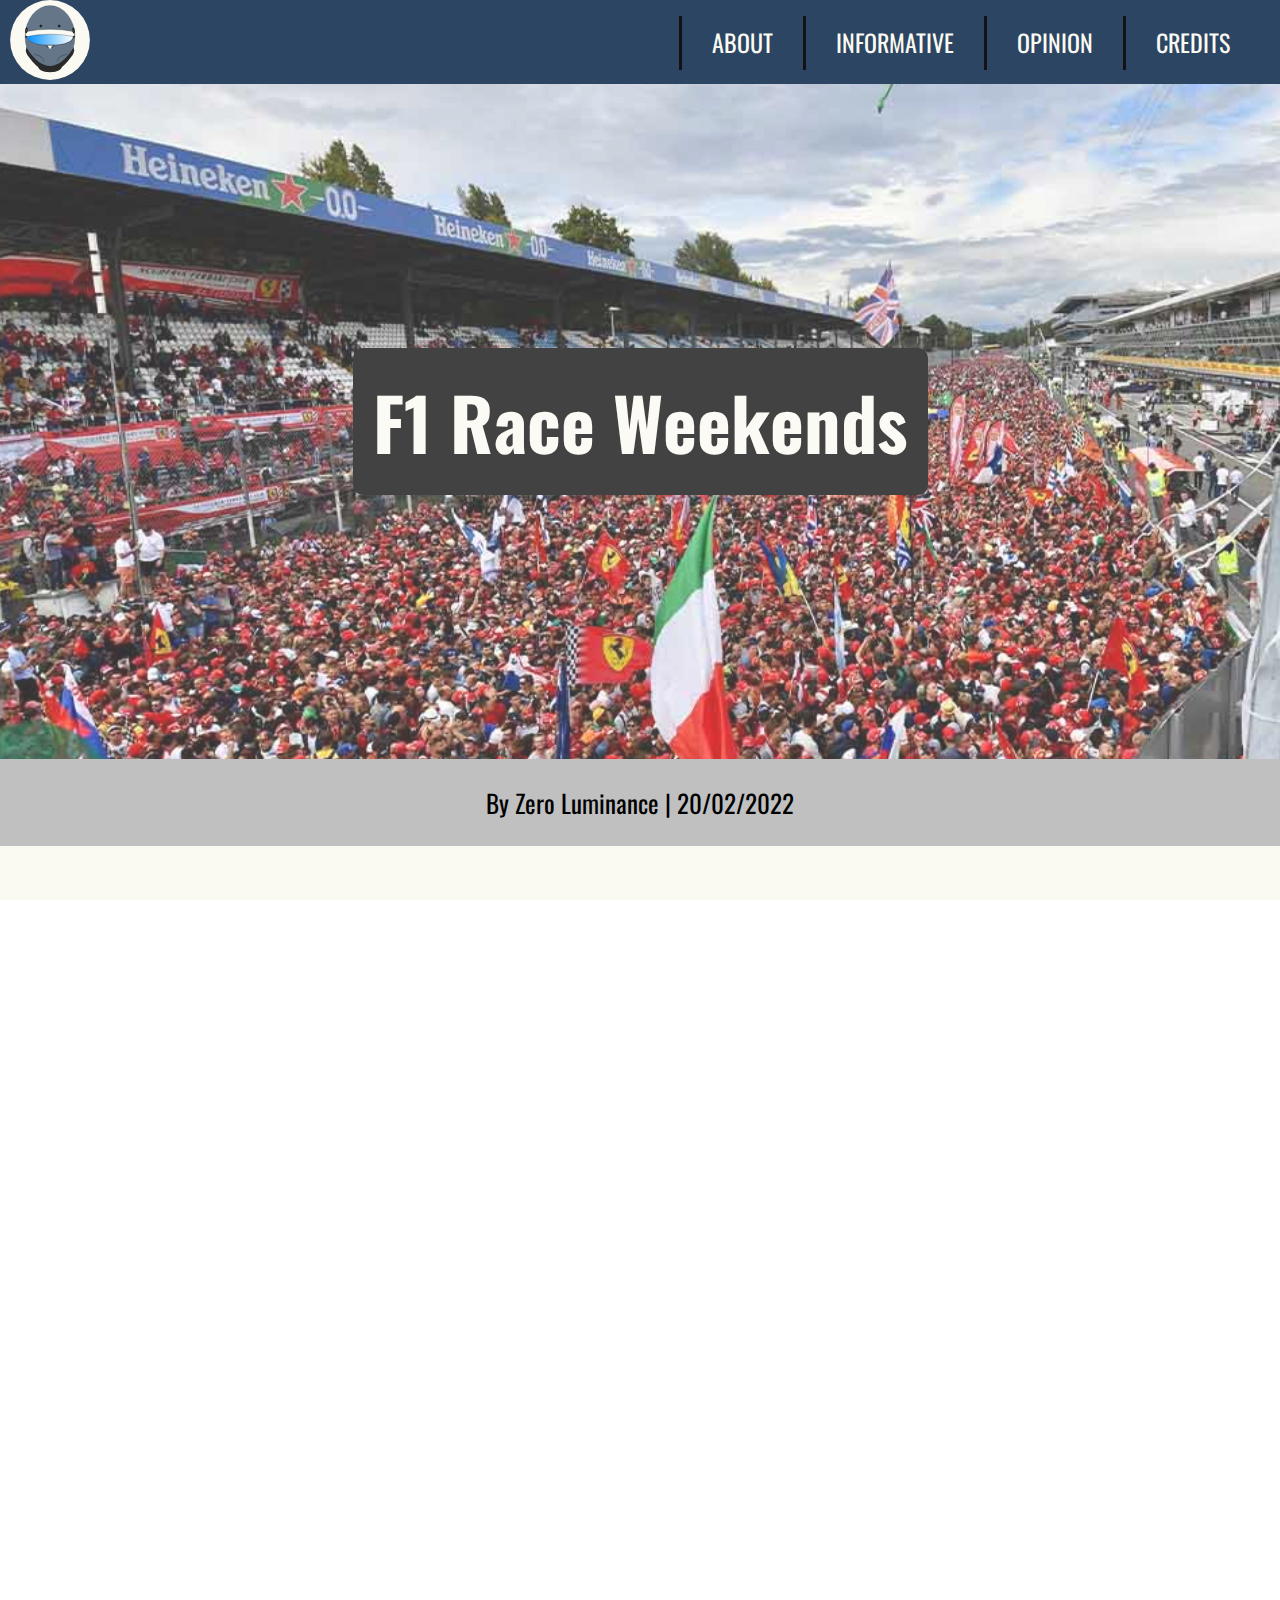
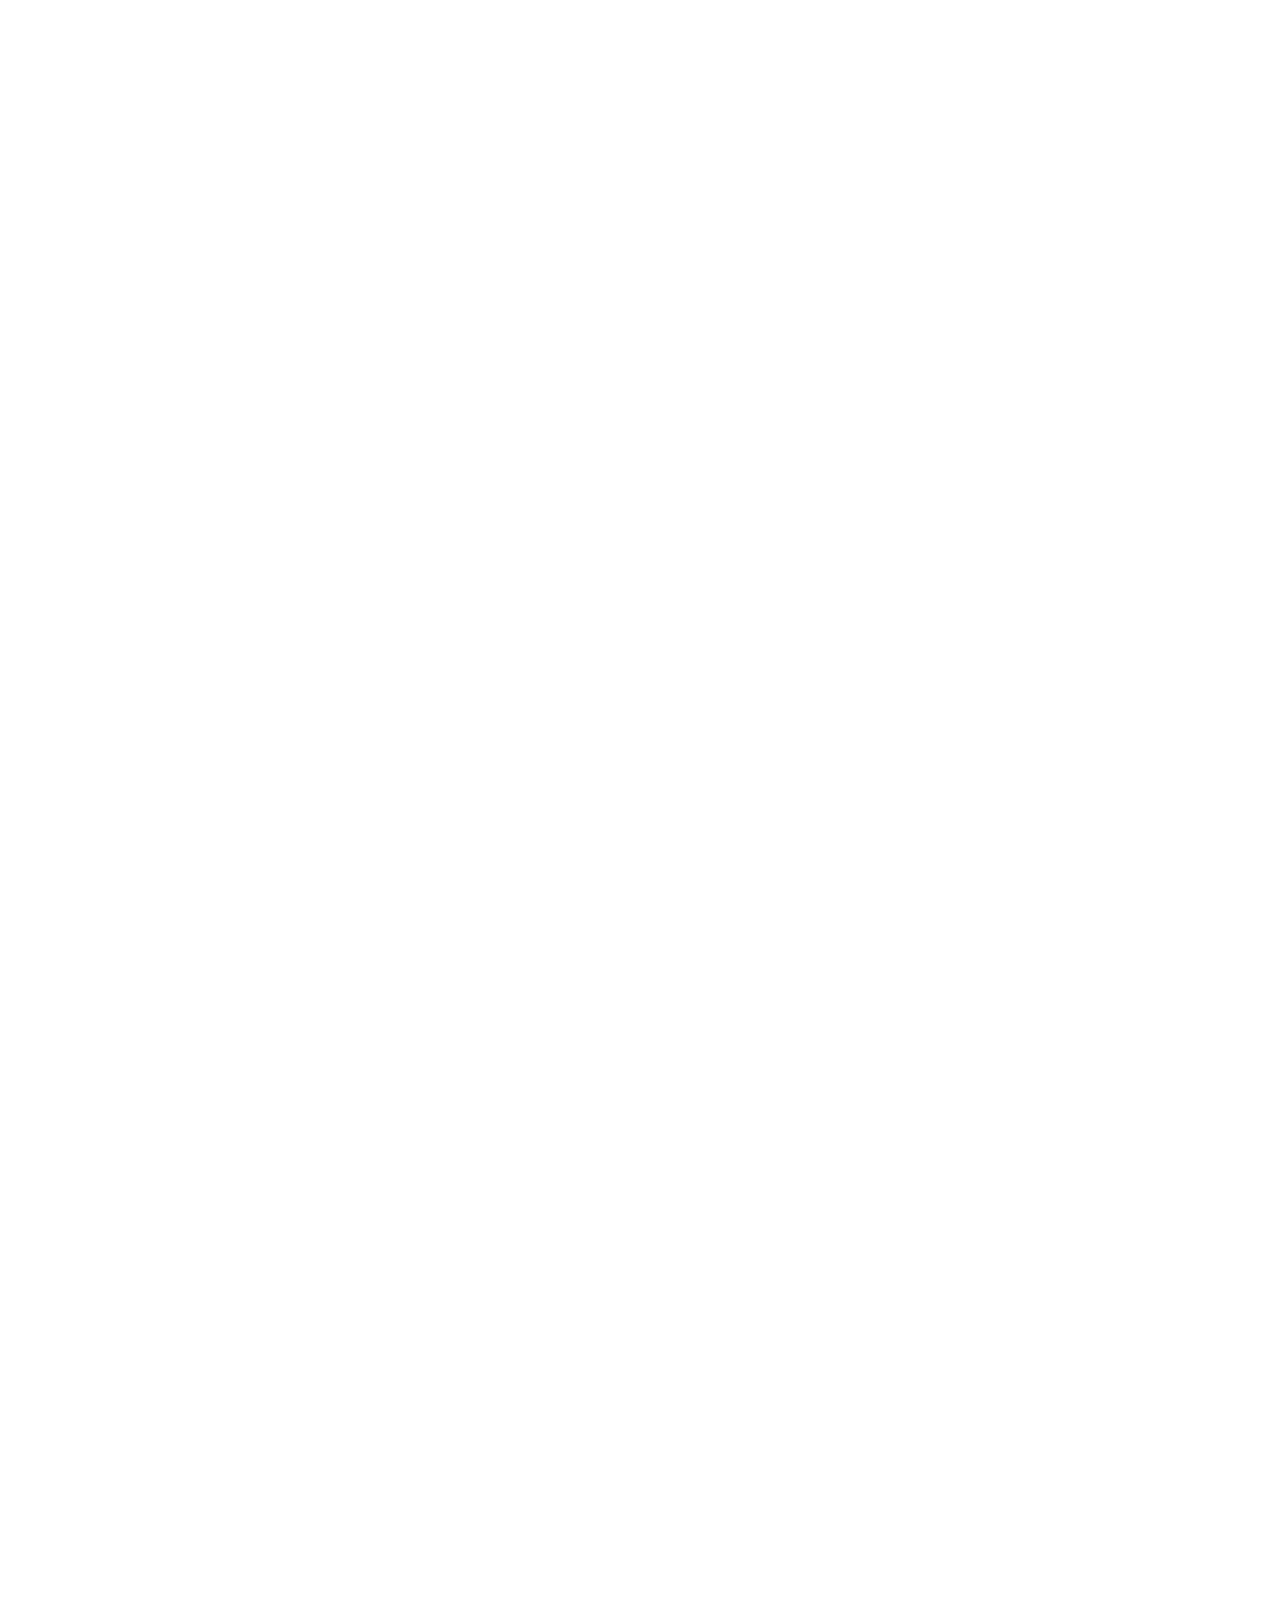
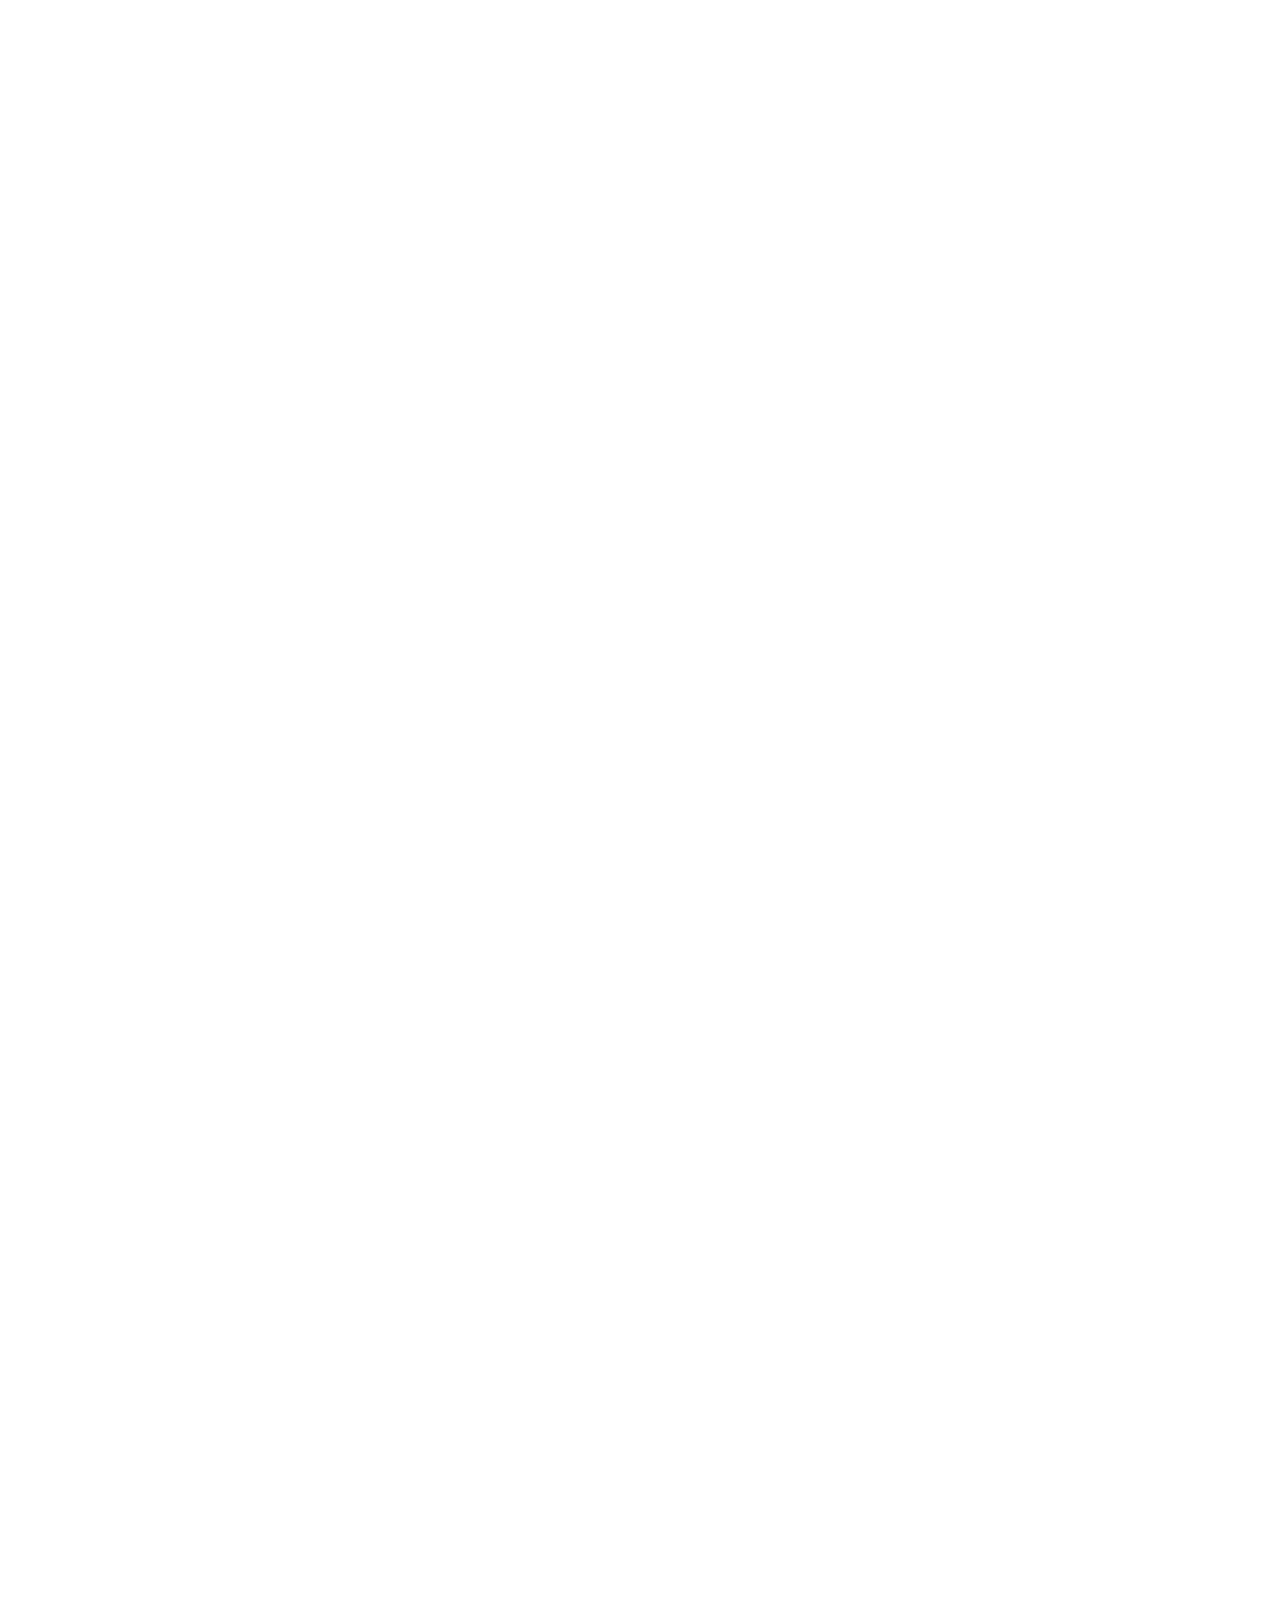
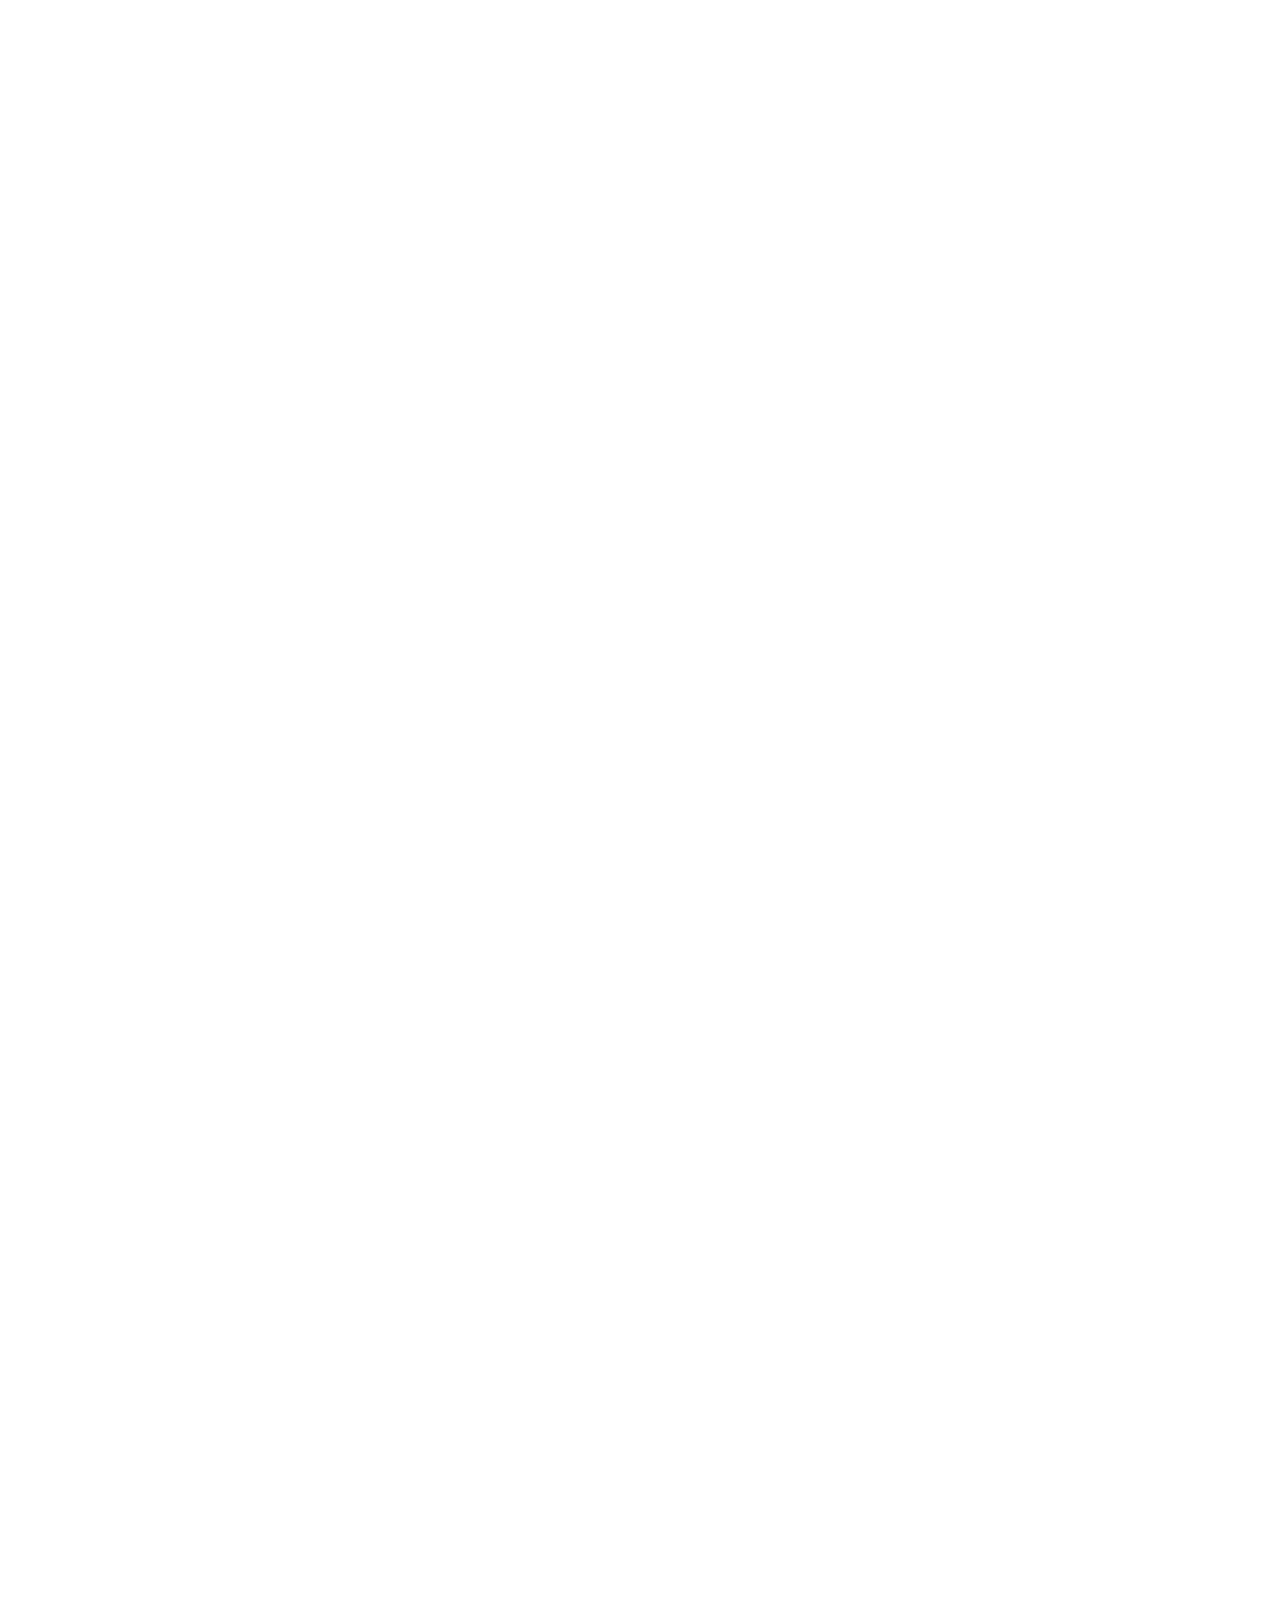
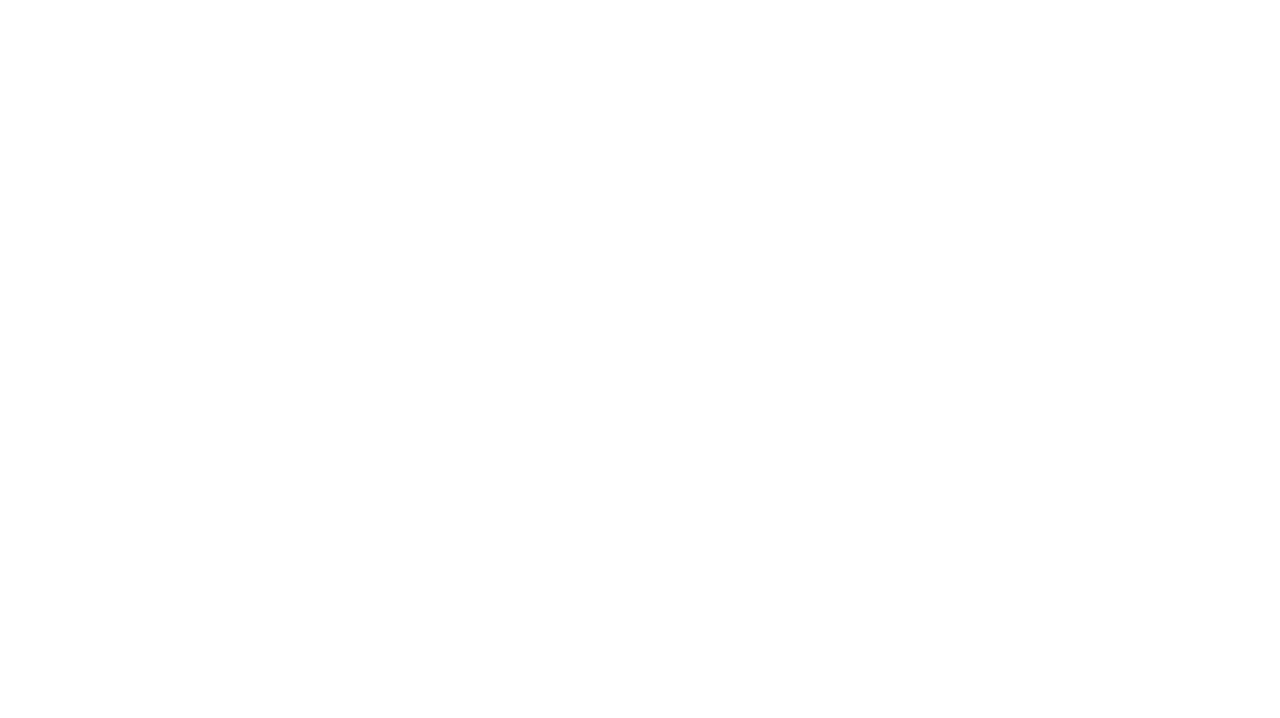
<file: informative/i2-f1-raceweeks.html>
<!DOCTYPE html>
<html lang="en-AU">

    <head>
        <meta charset="utf-8">
        <link rel="icon" type="svg" href="assets/media-icons/brand-logo.svg">
        <title>(Informative) Formula 1 Race Weekends</title>
        <!-- Other Meta Data -->
        <meta http-equiv="X-UA-Compatible" content="IE=edge">
        <!-- Control Viewport -->
        <meta name="viewport" content="width=device-width, initial-scale=1.0">
        <!-- CSS Files -->
        <link rel="stylesheet" href="../css-styles/fonts.css">
        <link rel="stylesheet" href="../css-styles/navigation.css">
        <link rel="stylesheet" href="../css-styles/parallax.css">
        <link rel="stylesheet" href="../css-styles/article.css">
    </head>

    <body>
        <!-- HEADER: 1st NAVIGATION BAR (MAIN: nav inside header) -->
        <header class="header">

            <!-- Logo -->
            <a href="https://zero-luminance-f1/" class="logo" title="Home">
                <img src="../assets/media-icons/brand-logo.svg" alt="Home Icon">
            </a>

            <!-- Hamburger icon -->
            <input class="side-menu" type="checkbox" id="side-menu"/>
            <label class="hamb" for="side-menu">
                <span class="hamb-line"></span>
            </label>

            <!-- Menu -->
            <nav class="nav">
                <ul class="menu">
                    <li><a href="https://zero-luminance-f1/about.html">ABOUT</a></li>
                    <li><a href="https://zero-luminance-f1/informative/">INFORMATIVE</a></li>
                    <li><a href="https://zero-luminance-f1/opinion/">OPINION</a></li>
                    <li><a href="https://zero-luminance-f1/credits.html">CREDITS</a></li>
                </ul>
            </nav>
        </header>
        
        <!-- MAIN CONTENT: INFORMATIVE -->
        <div class="box">

            <div class="parallax thumbnail" style="background-image: url('../assets/informative-article-images/i2-cover.jpg');">
                <h1>F1 Race Weekends</h1>
            </div>

            <div class="article-meta-data">
                <p>By Zero Luminance | 20/02/2022</p>
            </div>

            <div class="article-text">
                <section>
                    <h2>Overview</h2>
                    <p class="subhead">
                        Formula 1 <span class="bold">‘Race Weekends’</span> as the name implies is the week of a Grand Prix is 
                        held. It is generally held once every two weeks from March to November, but the schedule may permit a 
                        maximum of 3 back-to-back weekends. Each weekend is either held under the 
                        <span class="bold">‘Traditional’</span> or <span class="bold">'Sprint’</span> format (more on this later). 
                        Regardless of the race format, every weekend at the very least contains 
                        <span class="bold">(starting from Friday)</span> a couple days allocated for Free Practice, Qualifying, 
                        & finally the Grand Prix.
                    </p>
                </section>
                <hr>
                <section>
                    <h2>Free Practice</h2>
                    <p class="subhead">
                        Each race weekend begins with 3 Free Practice <span class="bold">(FP1, FP2 & FP3)</span> sessions for the 
                        Traditional format & 2 Free Practice <span class="bold">(FP1 & FP3)</span> sessions for the Sprint format. 
                        <span class="bold">‘Free Practice’</span> is intended for teams & drivers to not just acclimatise to a new 
                        race track but to engineer & try different set up items <span class="bold">(e.g. combinations between 
                            downforce, camber tyre camber, fuel loads, etc)</span> or implement a new aerodynamic or power 
                            unit upgrade. Each free practice session is 90 minutes long. FP1 & FP2 are held on Friday during the 
                            morning & afternoon respectively. FP3 is held during Saturday hours before the qualifying. After each 
                            free practice session every driver is ranked according to the fastest lap they posted throughout 
                            the session.
                    </p>
                    <p>
                        The general consensus is that it is preferred for viewers to skip such sessions as the final rankings 
                        typically does not represent true performance during the qualifying or the race.
                    </p>
                    <figure class="center">
                        <a class="custom-thumbnail" href="https://www.youtube.com/watch?v=OT3I_OdHVew" target="_blank">
                            <img src="../assets/informative-article-images/i2-image1.svg" alt="F1 2020 FP1 Austrian GP Youtube link">
                        </a>
                        <figcaption>2020 FP1 Austrian GP - 
                            <a href="https://www.formula1.com/" target="_blank">Formula 1</a></figcaption>
                    </figure>
                </section>
                <hr>
                <section>
                    <h2>Qualifying</h2>
                    <p class="subhead">
                        <span class="bold">‘Qualifying’</span> determines the order in which the drivers line up during the start of 
                        the Grand Prix <span class="bold">(a.k.a grid position)</span>. Each driver does a single lap of the GP 
                        circuit & the faster their lap time, the closer one is placed in the front of the order. Qualifying is held on 
                        Saturday after FP3, lasts 1 hour & consists of 3 separate elimination rounds being Q1, Q2 & Q3 with a short 
                        break in between. Typically between each qualifying session, every driver has the opportunity to attempt two 
                        laps for their fastest lap time.
                    </p>
                    <p>
                        <span class="bold">'Q1'</span> has all 20 drivers on the circuit. The drivers posting the 5 slowest lap times 
                        are eliminated from future Q2 & Q3 sessions where they are allocated P16-20 slots on the grid.
                    </p>
                    <p>
                        <span class="bold">'Q2'</span> has 16 drivers on the circuit. Similar to Q1 the drivers with the 5 slowest lap 
                        times are eliminated. The grid positions from P11-15 are allocated here. 
                    </p>
                    <p>
                        <span class="bold">'Q3'</span> determines the top 10 drivers on the grid. The driver that establishes the 
                        fastest lap time in this session is awarded ‘Pole Position’ & is due to start the race at the front. 
                    </p>
                    <p>
                        Each car uses a <span class="bold">‘tyre compound’</span> which as of 2019 consists of Softs 
                        <span class="bold">(Red)</span>, Mediums <span class="bold">(Yellow)</span>, & Hards <span class="bold">(White)</span>. 
                        Rain tyres consist of Intermediates <span class="bold">(Green)</span> for light rain or a damp track, Full Wets 
                        <span class="bold">(Blue)</span> for a heavy duty rain or wet surfaces. Softer tyres allows helps cars perform 
                        faster lap times but have a shorter lifespan compared to hard tyres. 
                    </p>
                    <figure class="center">
                        <img src="../assets/informative-article-images/i2-image2-1200px.jpeg" alt="All the F1 tyre compounds">
                        <figcaption>All the F1 tyre compounds</figcaption>
                    </figure>
                    <p>
                        Note that the tyre compound used by drivers that made it to Q3 is the tyre they will begin for the race, 
                        whereas drivers eliminated in Q1 or Q2 have a <span class="bold">‘free choice’</span> in switching their tyres 
                        before the race. This is important as there are some instances where it is strategically better to start P11 or 
                        P12 with a more suitable tyre than start P9 or P10 with a faster but short lived tyre.
                    </p>
                    <p>
                        In the Sprint Format, all drivers are required to use soft tyres. Subsequently, the Sprint Race permits all to 
                        change to a different tyre compound.
                    </p>
                    <p>
                        Qualifying can be very important as for the 
                        <a href="https://www.formula1.com/en/latest/video.monaco-gp-punctured-leclerc-limps-back-to-pits-after-touching-wall.6060937219001.html" 
                        target="blank">Monaco GP for example</a>, the track is so narrow that it is rare for drivers to overtake each 
                        other during the race.
                    </p>
                    <figure class="center">
                        <a class="custom-thumbnail" href="https://www.youtube.com/watch?v=E_CvS-dN99Y" target="_blank">
                            <img src="../assets/informative-article-images/i2-image3.svg" alt="F1 2021 Qualifying Belgian GP Youtube link">
                        </a>
                        <figcaption>2021 Qualifying Belgian GP - 
                            <a href="https://www.formula1.com/" target="_blank">Formula 1</a></figcaption>
                    </figure>
                </section>
                <hr>
                <section>
                    <h2>Grand Prix</h2>
                    <p class="subhead">
                        The <span class="bold">‘Grand Prix’</span> or <span class="bold">‘Race Day’</span> is where ALL the championship 
                        points are earned in the Traditional format & MOST for the Sprint Format. The winner of a GP must cross the finish 
                        line having completed a set number of laps, with anyone after must complete 90% of a race distance to qualify for 
                        a finish. As each race circuit covers different 1-lap distances <span class="bold">(e.g. 3.337km for Monaco GP & 
                        7.003km for Belgium GP)</span>, the number of laps required to be completed must sum to a total of 305km of distance 
                        covered. The only aforementioned rule to this is the Monaco GP which must only complete 250km to ensure the GP lasts 
                        less than 2 hours.
                    </p>
                    <p>
                        Before the race, drivers complete a formation. A 5-light system above the track queues the drives when they can 
                        start the race. During the race any conflicts between teams/drivers are resolved by the Stewards 
                        <span class="bold">(referees)</span> & a set of safety protocols are carried out by safety cars & coloured flags 
                        to manage incidents such as crashes, car failures, etc. Throughout the race drivers must complete at least 1 
                        pitstop.    
                    </p>
                    <figure class="center">
                        <a class="custom-thumbnail" href="https://www.youtube.com/watch?v=7QJ-N-AQJYc" target="_blank">
                            <img src="../assets/informative-article-images/i2-image4.svg" alt="F1 2021 Abu Dhabi GP Youtube link">
                        </a>
                        <figcaption>2021 Abu Dhabi GP - 
                            <a href="https://www.formula1.com/" target="_blank">Formula 1</a></figcaption>
                    </figure>
                    <p>
                        Upon completion of the race only the top 10 drivers are awarded championship points according to the figure 
                        below. An extra point is awarded to the driver who set the fastest lap time during the race, whilst also being 
                        the top 10.
                    </p>
                    <div class="responsive-table">
                        <table class="center">
                            <tr>
                                <th>POSITION:</th>
                                <td>1st</td>
                                <td>2nd</td>
                                <td>3rd</td>
                                <td>4th</td>
                                <td>5th</td>
                                <td>6th</td>
                                <td>7th</td>
                                <td>8th</td>
                                <td>9th</td>
                                <td>10th</td>
                                <td>Fastest Lap</td>
                            </tr>
                            <tr>
                                <th>POINTS:</th>
                                <td>25</td>
                                <td>18</td>
                                <td>15</td>
                                <td>12</td>
                                <td>10</td>
                                <td>8</td>
                                <td>6</td>
                                <td>4</td>
                                <td>2</td>
                                <td>1</td>
                                <td>1</td>
                            </tr>
                        </table>
                    </div>
                </section>
                <hr>
                <section>
                    <h2>Sprint Race</h2>
                    <p class="subhead">
                        As the name implies, the <span class="bold">‘Sprint Race' (formerly known as 'Sprint Qualifying' in 2021)</span> 
                        takes place only in the Sprint Format & occurs the day after Qualifying. It can be best described as a hybrid 
                        between Qualifying & a Grand Prix where drivers are only required to complete 100km of race distance 
                        <span class="bold">(i.e. less laps compared to a GP)</span>. The finishing order of the Sprint Race determines 
                        the starting order for the Grand Prix.    
                    </p>
                    <figure class="center">
                        <a class="custom-thumbnail" href="https://www.youtube.com/watch?v=yd6wp8p8Bws" target="_blank">
                            <img src="../assets/informative-article-images/i2-image5.svg" alt="F1 2021 British GP Sprint Race Youtube link">
                        </a>
                        <figcaption>2021 British GP Sprint Race - 
                            <a href="https://www.formula1.com/" target="_blank">Formula 1</a></figcaption>
                    </figure>
                    <p>
                        As the Sprint is a mini-version of a grand prix points are awarded only to the top 3. Originally in 2021 upon 
                        introduction of the sprint format, first place earns 3 points, 2nd earns 2 points, & 3rd place earns 1 point. In 
                        2022, rules were updated to award points in the following manner:
                    </p>
                    <div class="responsive-table">
                        <table class="center">
                            <tr>
                                <th>POSITION:</th>
                                <td>1st</td>
                                <td>2nd</td>
                                <td>3rd</td>
                                <td>4th</td>
                                <td>5th</td>
                                <td>6th</td>
                                <td>7th</td>
                                <td>8th</td>
                            </tr>
                            <tr>
                                <th>POINTS:</th>
                                <td>8</td>
                                <td>7</td>
                                <td>6</td>
                                <td>5</td>
                                <td>4</td>
                                <td>3</td>
                                <td>2</td>
                                <td>1</td>
                            </tr>
                        </table>
                    </div>
                </section>
                <hr>
                <section>
                    <h2>Traditional Versus Sprint Format</h2>
                    <p class="subhead">
                        The <span class="bold">‘Sprint’</span> format was introduced in 2021 with the format being run on Formula 1’s most 
                        <span class="bold">“iconic”</span> & <span class="bold">“historically significant”</span> Grand Prix. In 2021, 3 
                        grand prix used the sprint format which included the British GP <span class="bold">(Silverstone)</span>, Italian GP 
                        <span class="bold">(Monza)</span>, & Brazilian GP <span class="bold">(Interlagos)</span>. The differences between 
                        the formats are summarised below:
                    </p>
                    <div class="repsonsive-table">
                        <table class="center">
                            <thead>
                                <tr>
                                    <th>&nbsp;</th>
                                    <th>TRADTIONAL FORMAT</th>
                                    <th>SPRINT FORMAT</th>
                                </tr>
                            </thead>
                            <tbody>
                                <tr>
                                    <th rowspan="2">FRIDAY</th>
                                    <td colspan="2">FP1</td>
                                </tr>
                                <tr>
                                    <td>FP2</td>
                                    <td>Qualifying</td>
                                </tr>
                                <tr>
                                    <th rowspan="2">SATURDAY</th>
                                    <td>FP3</td>
                                    <td>FP2</td>
                                </tr>
                                <tr>
                                    <td>Qualifying</td>
                                    <td>Sprint Race</td>
                                </tr>
                                <tr>
                                    <th>SUNDAY</th>
                                    <td colspan="2">Grand Prix</td>
                                </tr>
                            </tbody>
                        </table>
                    </div>
                </section>
            </div>
    
            <!-- FOOTER: Acknowledgements & Social Media  -->
            <footer class="footer">
                <p>Social media icons sourced from <a href="https://iconscout.com" target="_blank">Iconscout</a><br>Images sourced from <a href="https://unsplash.com" target="_blank">Unspalsh</a></p>
                <div class="social-media">
                    <a class="twitter" href="https://twitter.com/" target="_blank">
                        <img src="../assets/media-icons/twitter-logo.svg" alt="Twitter">
                    </a>
                </div>
            </footer>
        </div>
    </body>
</html>
<!--
    NAME: Jude Thaddeau Data
    GITHUB: Zero-Luminance (https://github.com/Zero-Luminance)
-->
</file>
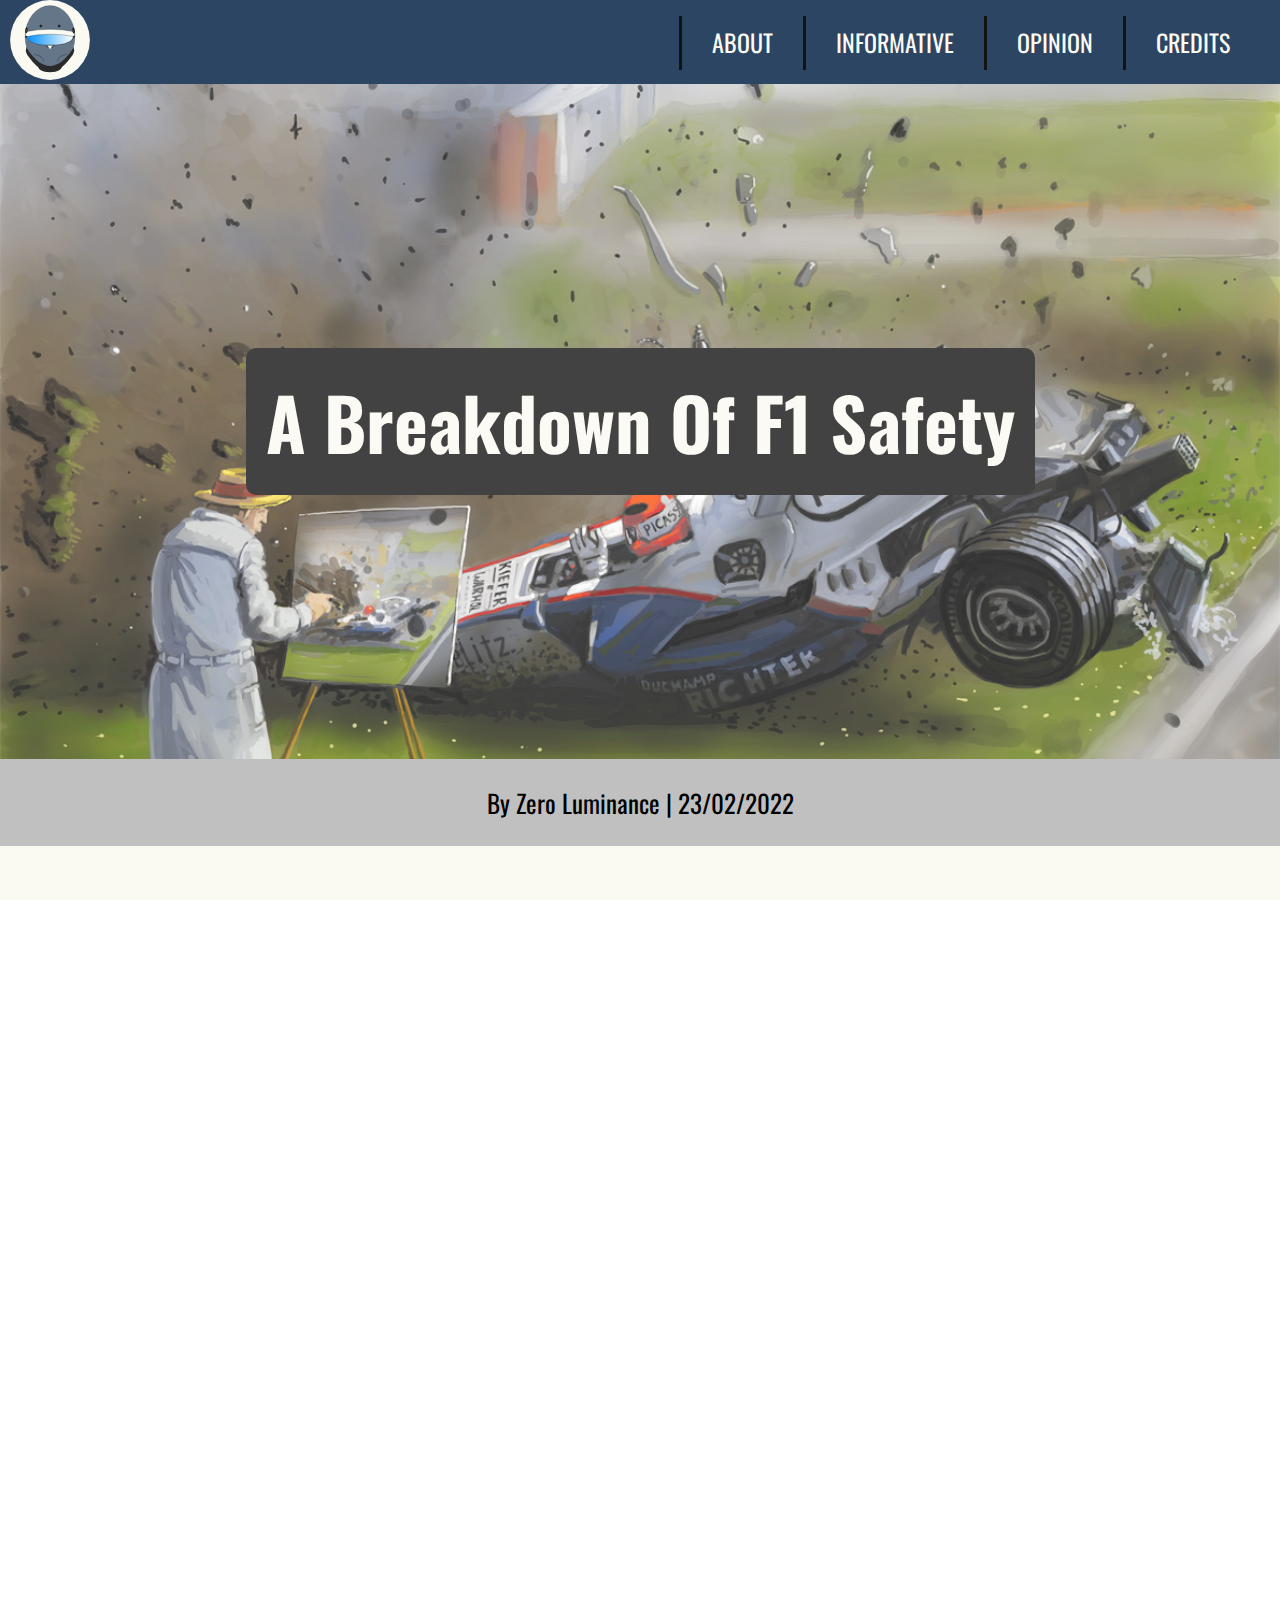
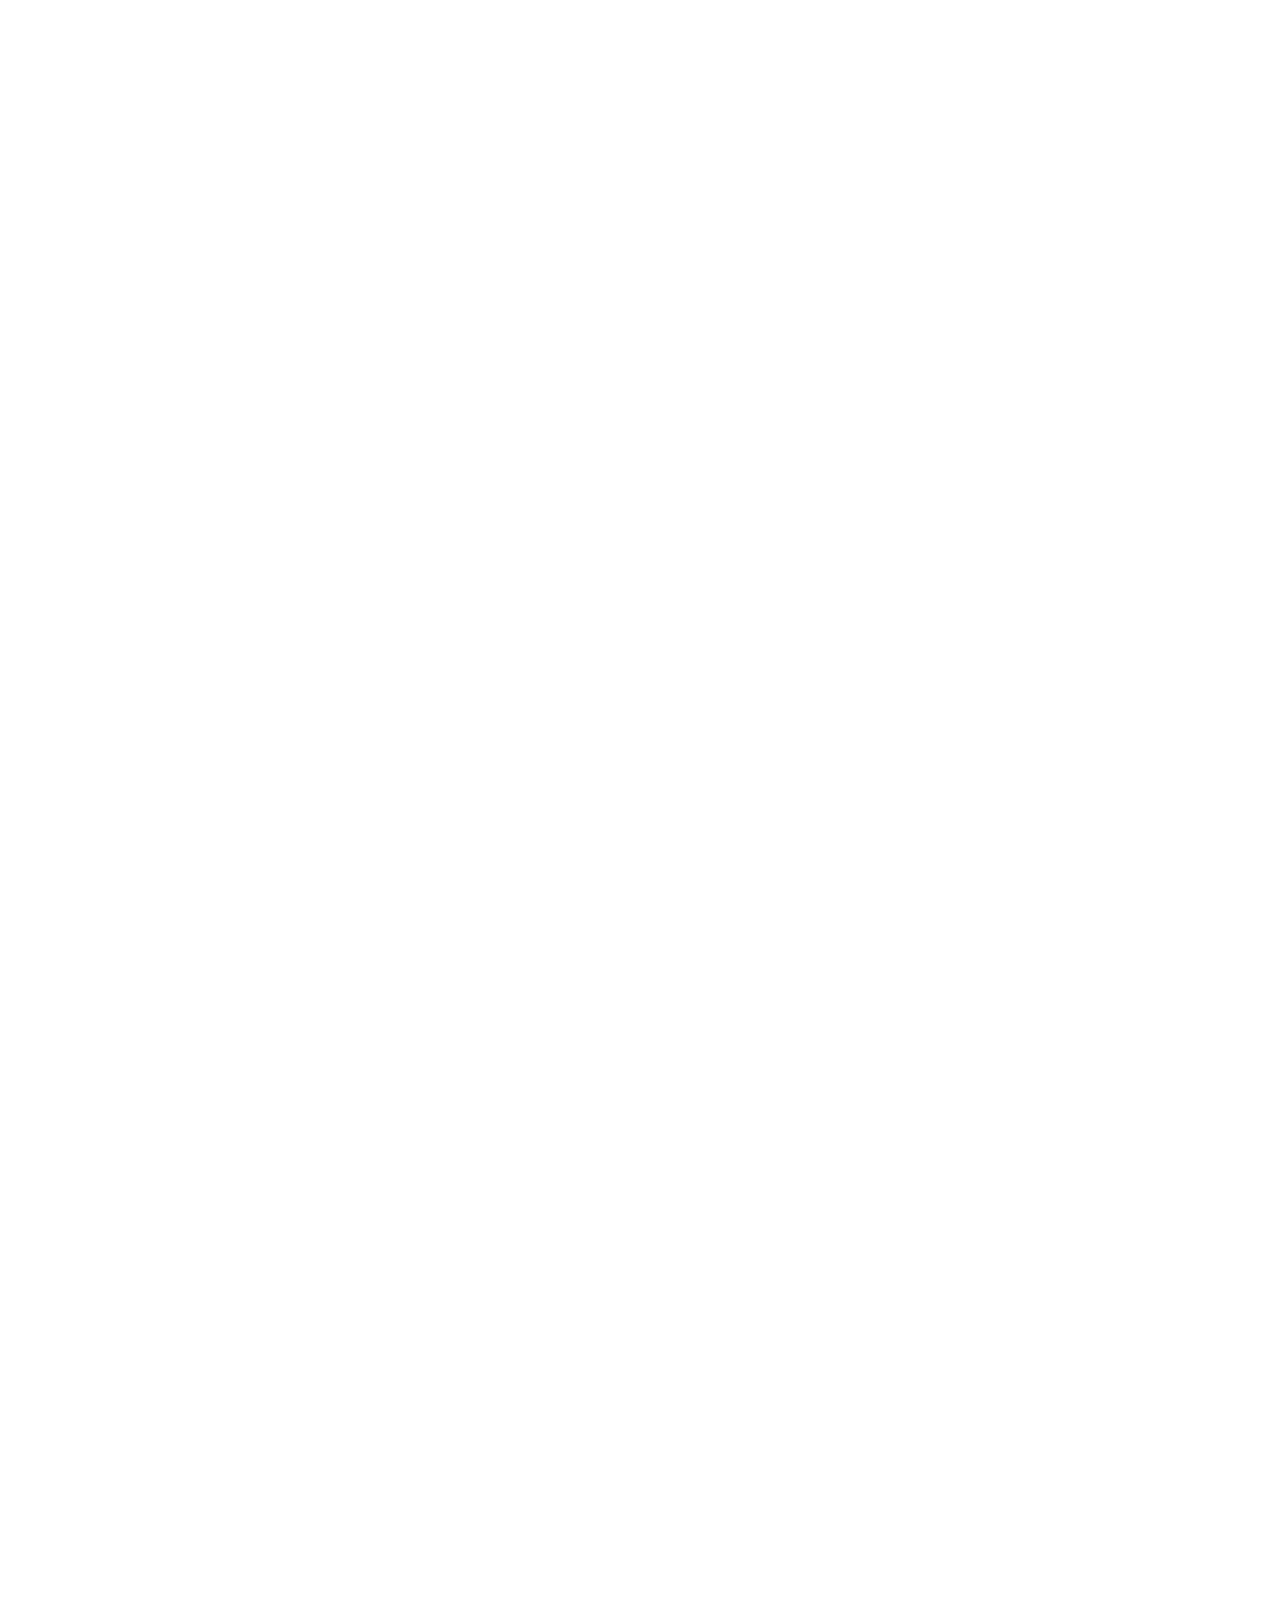
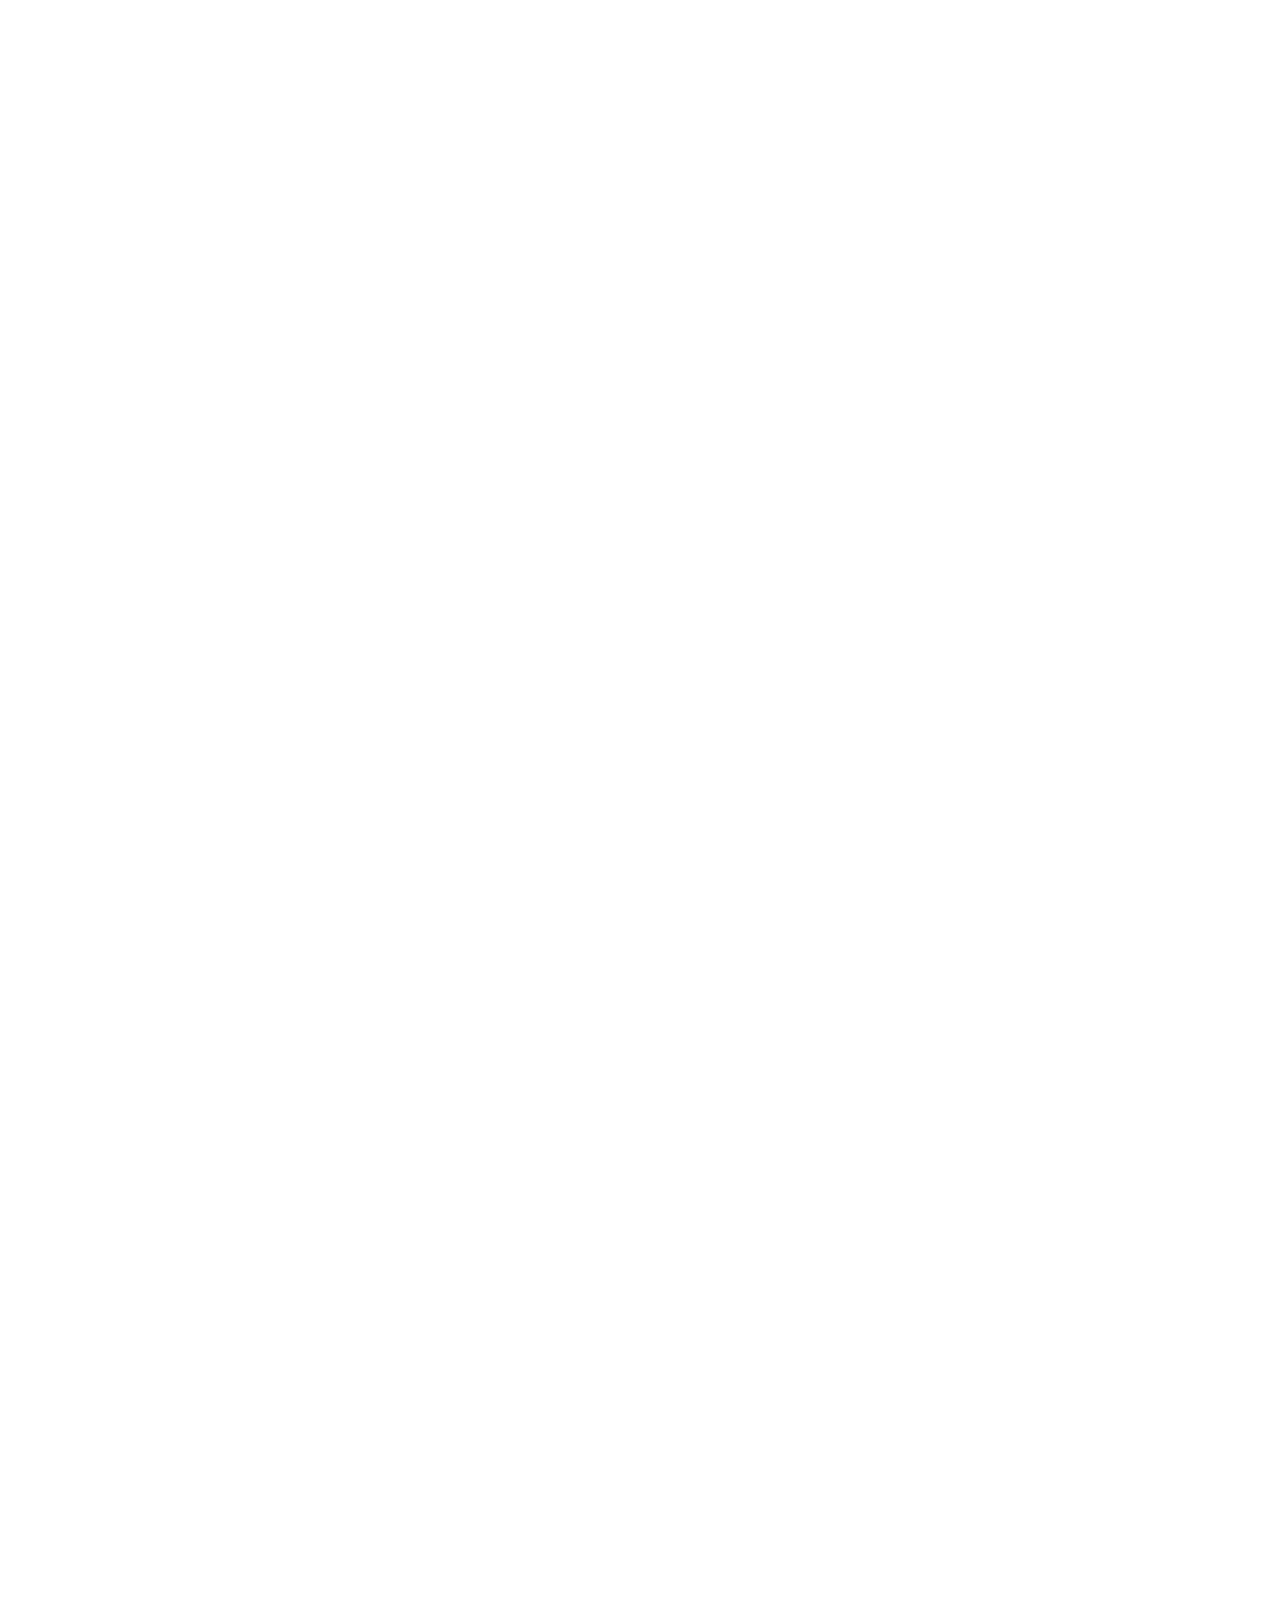
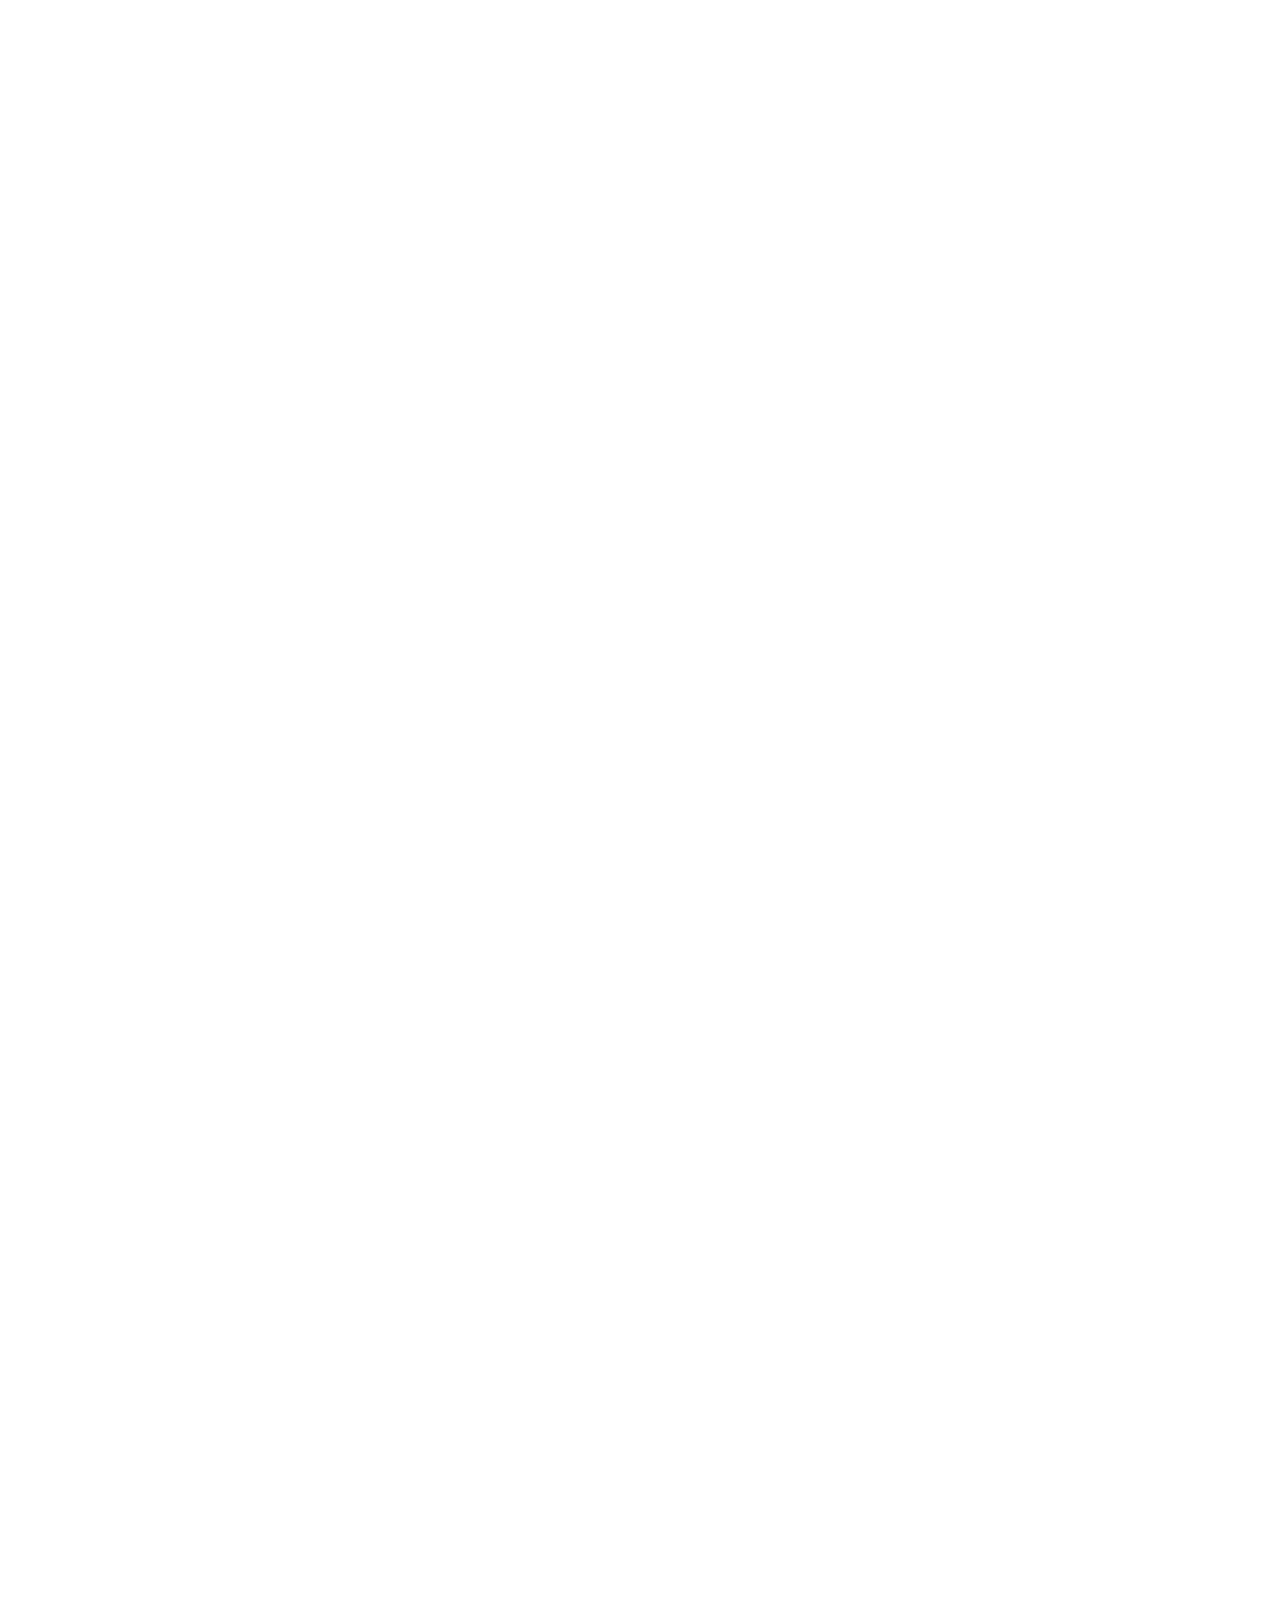
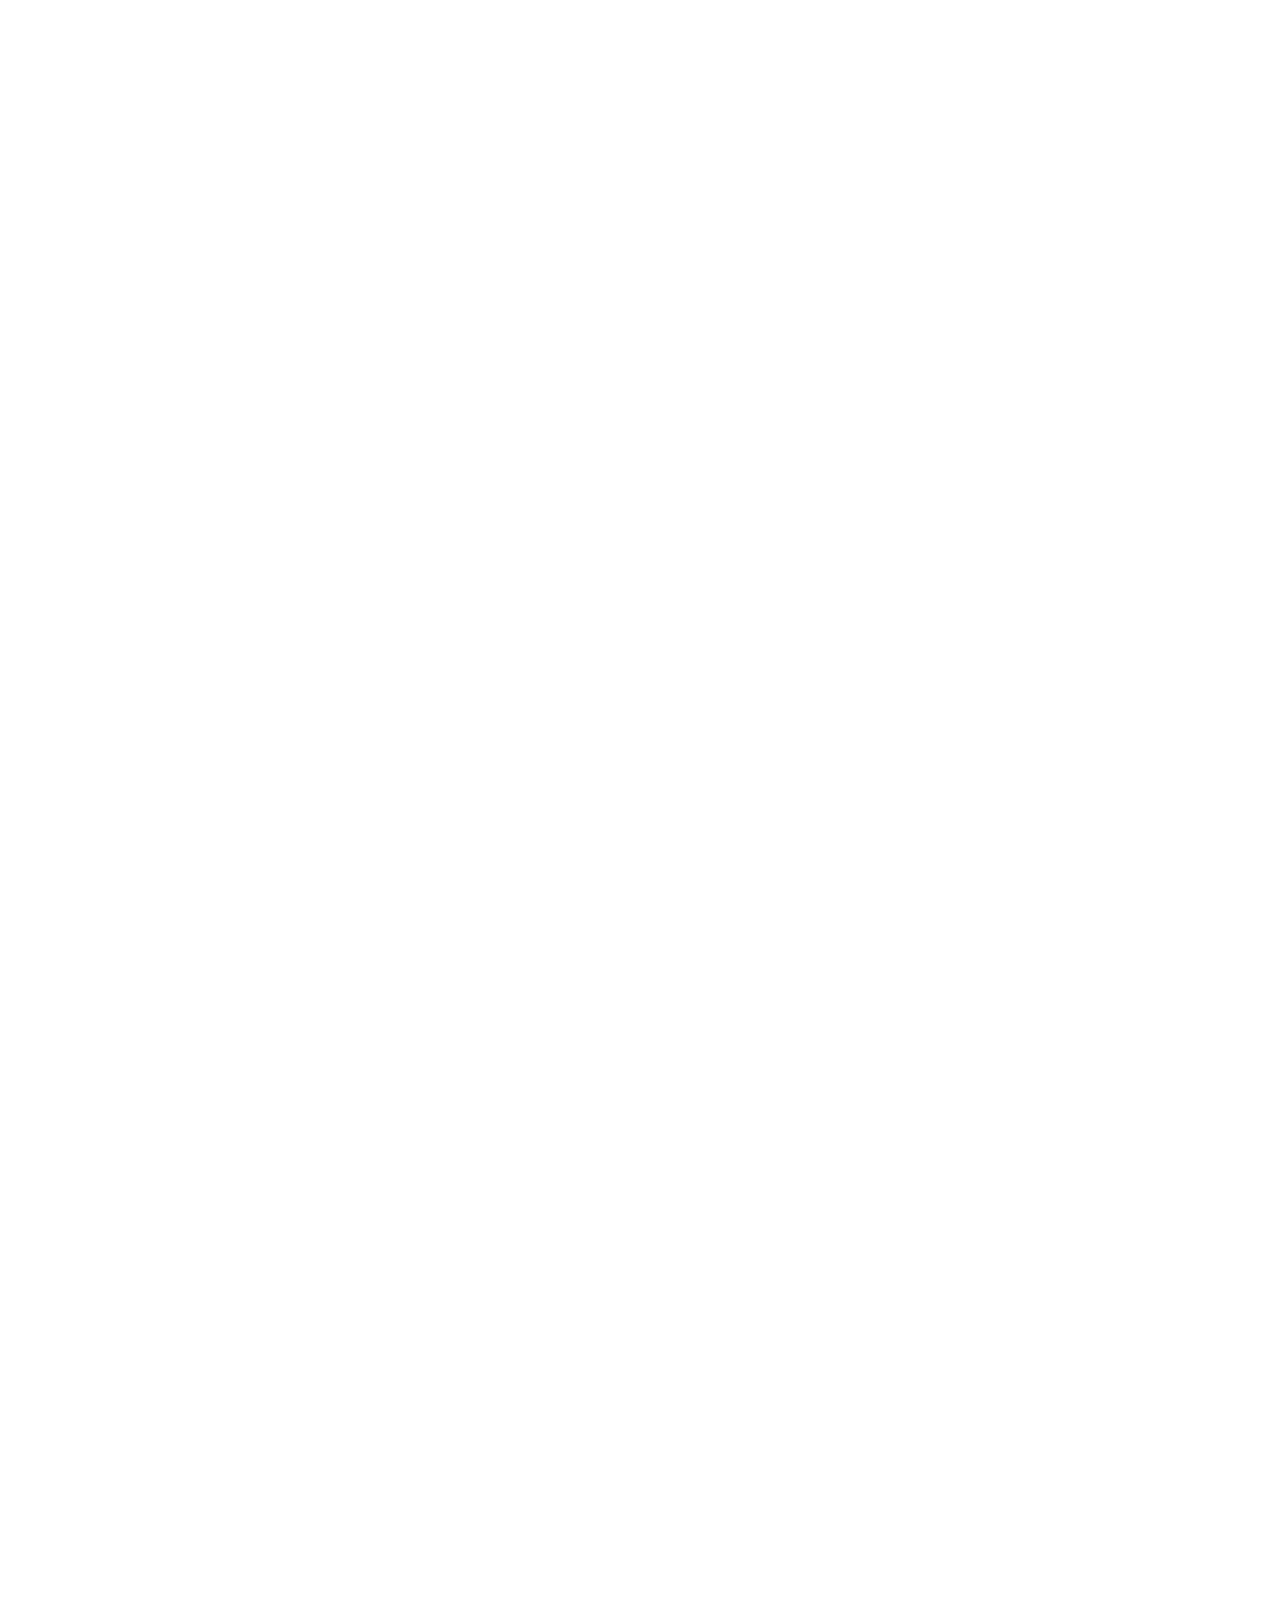
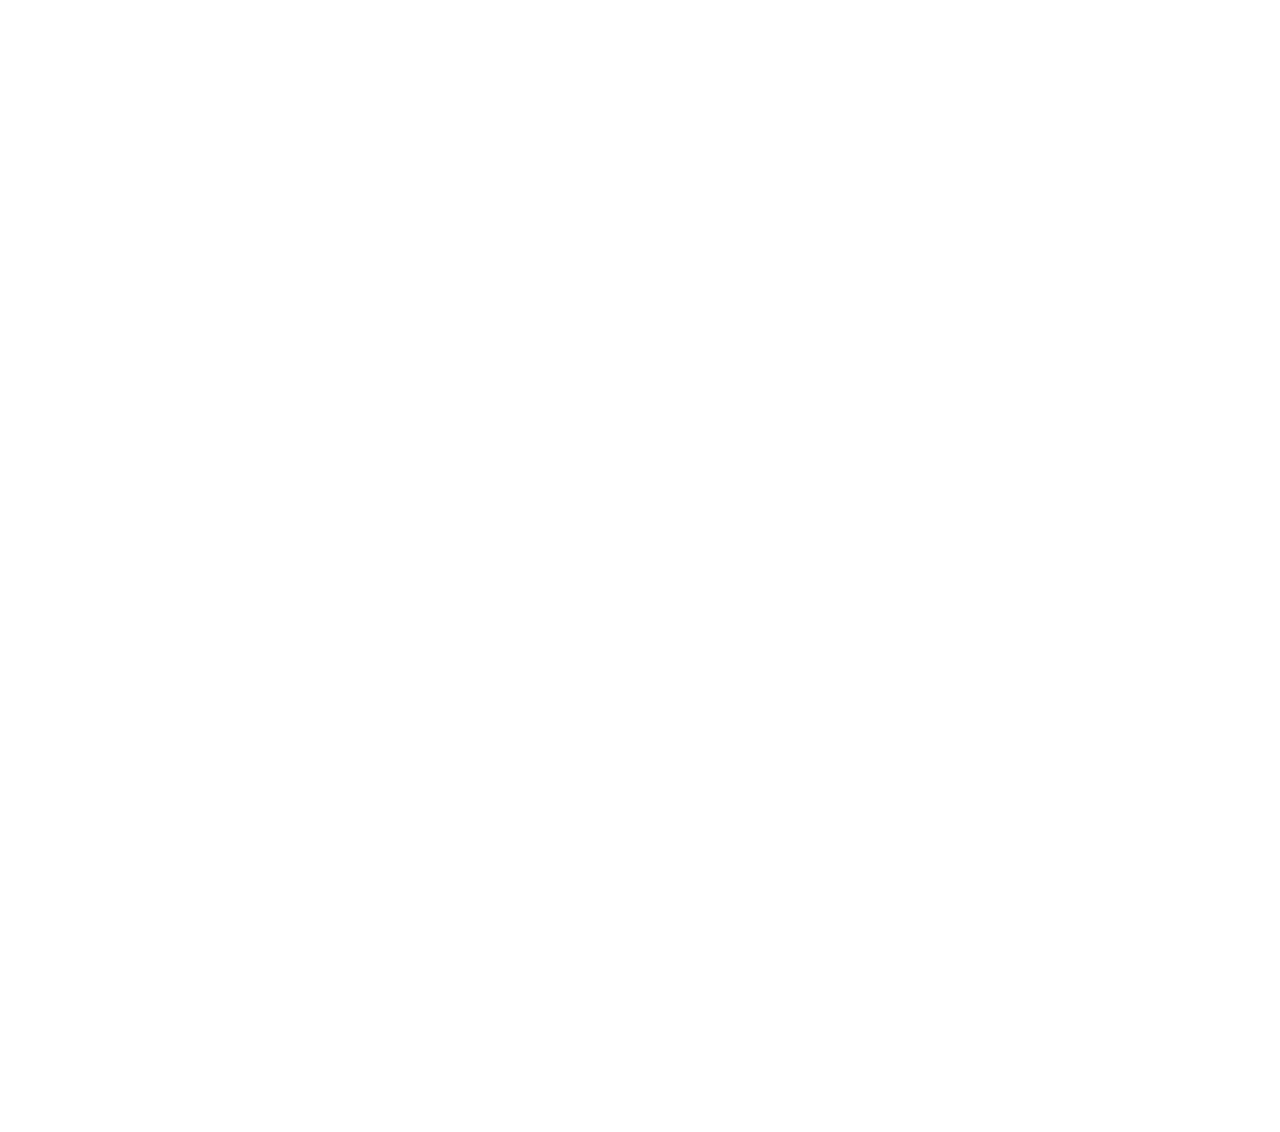
<file: informative/i3-f1-safety.html>
<!DOCTYPE html>
<html lang="en-AU">

    <head>
        <meta charset="utf-8">
        <link rel="icon" type="svg" href="assets/media-icons/brand-logo.svg">
        <title>(Informative) A Breakdown Formula 1 Safety</title>
        <!-- Other Meta Data -->
        <meta http-equiv="X-UA-Compatible" content="IE=edge">
        <!-- Control Viewport -->
        <meta name="viewport" content="width=device-width, initial-scale=1.0">
        <!-- CSS Files -->
        <link rel="stylesheet" href="../css-styles/fonts.css">
        <link rel="stylesheet" href="../css-styles/navigation.css">
        <link rel="stylesheet" href="../css-styles/parallax.css">
        <link rel="stylesheet" href="../css-styles/article.css">
    </head>

    <body>
        <!-- HEADER: 1st NAVIGATION BAR (MAIN: nav inside header) -->
        <header class="header">

            <!-- Logo -->
            <a href="https://zero-luminance-f1/" class="logo" title="Home">
                <img src="../assets/media-icons/brand-logo.svg" alt="Home Icon">
            </a>

            <!-- Hamburger icon -->
            <input class="side-menu" type="checkbox" id="side-menu"/>
            <label class="hamb" for="side-menu">
                <span class="hamb-line"></span>
            </label>

            <!-- Menu -->
            <nav class="nav">
                <ul class="menu">
                    <li><a href="https://zero-luminance-f1/about.html">ABOUT</a></li>
                    <li><a href="https://zero-luminance-f1/informative/">INFORMATIVE</a></li>
                    <li><a href="https://zero-luminance-f1/opinion/">OPINION</a></li>
                    <li><a href="https://zero-luminance-f1/credits.html">CREDITS</a></li>
                </ul>
            </nav>
        </header>
        
        <!-- MAIN CONTENT: INFORMATIVE -->
        <div class="box">

            <div class="parallax thumbnail" style="background-image: url('../assets/informative-article-images/i3-cover.jpg');">
                <h1>A Breakdown Of F1 Safety</h1>
            </div>

            <div class="article-meta-data">
                <p>By Zero Luminance | 23/02/2022</p>
            </div>

            <div class="article-text">
                <section>
                    <h2>Overview</h2>
                    <p class="subhead">
                        It is without a doubt since the inception of Formula 1 in July 13th, 1950, the sport, or the entire genre of 
                        motorsport rather, will continue to carry an element of danger regardless of the safety measures implemented. 
                        As of the date this article was uploaded, a total of 52 Formula 1 driver fatalities<sup><a href="#reference-1">(1)</a></sup> 
                        have been recorded. The most recent being Jules Bianchi<sup><a href="#reference-2">(2)</a></sup>, who succumbed to his 
                        injuries in July 17th, 2015 as a result from his lethal crash in the 2014 Japanese Grand Prix. It were these 
                        deaths in Formula 1 that gradually built the safety standards the governing body of the sport, the FIA, uphold 
                        today. The consequence of these safety endeavours permits Formula 1 to be considered a relatively safe sport as 
                        of the modern era.
                    </p>
                    <p>
                        This article will explore the basic Formula 1 safety measures & technologies engineered & used today. 
                    </p>
                    <p>
                        <span class="bold">***NOTE: Due to the nature of this topic, it is important to note that this article may contain disturbing descriptions or media.***</span>
                    </p>
                </section>
                <hr>
                <section>
                    <h2>Barriers & Offroad Surfaces</h2>
                    <p class="subhead">
                        With any fast moving vehicle involved in a crash, it is not the speed that will kill you, but the sudden stop. 
                        G-Force<sup><a href="#reference-3">(3)</a></sup> is a unit of acceleration & is used to measure F1 crashes. Higher g-force 
                        crashes are a result of an F1 car going from a high to zero velocity within a very short amount of time. This 
                        results in the energy between the colliding bodies being distributed less equally & being more focused on the 
                        area of impact. A certain collision may have the F1 driver receiving the brunt of this injury which in turn 
                        engenders injury or a fatality.
                    </p>
                    <p>
                        The goal of the different types of F1 barriers & off-road surfaces is to reduce the vehicle’s speed before the 
                        crash & to ensure the collision itself occurs longer to allow the kinetic energy to be evenly distributed across 
                        the body-work of the car & barrier instead of the driver.
                    </p>
                    <figure class="center">
                        <img src="../assets/informative-article-images/i3-image1.svg" alt="Image of aforementioned barrier types">
                        <figcaption>Concrete barrier (top left), rail guards (top right), Techpro barrier (bottom left), Tyre barrier (bottom right)</figcaption>
                    </figure>
                    <p>
                        Types of barriers used in the modern era involve concrete walls, rail guards, tyre barriers & Techpro barriers. 
                        Each barrier is used in different sections within a track as safety engineers must account for factors such as 
                        the angle a car expected to crash & the fastest speed the car is expected travel during a certain part of the 
                        race circuit. Concrete walls & rail guards are best used in sections where cars are travelling in relatively 
                        straight lines at high speeds. Tyre & Techpro barriers are used in corners  & typically combined in areas with a 
                        lot of run-off. The video below does justice in scientifically explaining barrier technology:
                    </p>
                    <figure class="center">
                        <iframe width="560" height="315" src="https://www.youtube.com/embed/FkpvPWB3jMk" title="YouTube video player" frameborder="0" allow="accelerometer; autoplay; clipboard-write; encrypted-media; gyroscope; picture-in-picture" allowfullscreen></iframe>
                        <figcaption>F1 Barriers by <a href="https://www.youtube.com/channel/UC7u-Dg0jb7g9s7XjmtJrtpg" target="_blank">Chain Bear</a></figcaption>
                    </figure>
                    <p>
                        <span class="bold">‘Run-off’</span><sup><a href="#reference-4">(4)</a></sup> are free & open spaces consists of but not 
                        limited to gravel, grass or asphalt. Gravel serves as the most superior option to slow a car down but as F1 cars 
                        are flat & close to the ground, once they are caught in gravel they stay stuck in gravel & thus eliminated from the 
                        race. Grass serves as more of a middle ground of all the the run-off surfaces in that they do indeed slow a car 
                        down but is far less likely to trap & car & allow it to rejoin the race track. Asphalt are a rougher versions 
                        of road surfaces intended to not necessarily slow the car down but to allow the driver the ability to steer the car 
                        out of danger at the expense of being forced to follow a long escape road to rejoin the track to prevent 
                        corner-cutting.
                    </p>
                    <figure class="center">
                        <img src="../assets/informative-article-images/i3-image2.svg" alt="Image of asphalt & gravel runoff areas">
                        <figcaption>Red & blue asphalt runoff (left) & gravel runoff (right)</figcaption>
                    </figure>
                </section>
                <hr>
                <section>
                    <h2>Helmets & HANS</h2>
                    <p class="subhead">
                        Historically, Formula 1 & motorsport in general would waive safety basic requirements such as seat belts. In the 
                        early days of F1, it was header simply consisted of a cloth caps & goggles. Fortunately crash helmets were 
                        mandatory in 1952 <span class="bold">(2 years after the sports founding)</span> but were more akin to baseball 
                        helmets that lacked full face & ballistic protection modern helmets must provide.
                    </p>
                    <figure class="center">
                        <img src="../assets/informative-article-images/i3-image3.svg" alt="Image of old vs modern F1 headgear">
                        <figcaption>Formula 1 Cap + Goggles vs Modern Helmet</figcaption>
                    </figure>
                    <p>
                        The first full face helmet was used in 1968 by Dan Gurney in the United States Indianapolis 
                        GP<sup><a href="#reference-5">(5)</a></sup>. Subsequent decades would focus on designing F1 fireproof helmets & equipment by 
                        using nomex<sup><a href="#reference-6">(6)</a></sup> to account for the highly flammable nature of the 1960s-1990s F1 cars. 
                        After the aforementioned years, the modern era<sup><a href="#reference-7">(7)</a></sup> focuses on helmet ballistics protection 
                        as seen through the use of layers of hardshell, kevlar & padding.
                    </p>
                    <p>
                        <span class="bold">'HANS'</span> stands for <span class="bold">'Head And Neck Support'</span> that takes a similar 
                        shape as a neck pillow is attached to the driver's helmet in order to prevent lethal & violent head movement in the event
                        of a crash. Invented by biomedical engineering professor Dr Robert Hubbard, the HANS device was made mandatory in 
                        Formula 1 in 2003 & is used in a most FIA sancationed motorsports. Several drivers in motorsport died as a result of
                        basilar skull fractures arising from head movement in crashes which could have been prevented by the HANS device.
                    </p>
                    <figure class="center">
                        <img src="../assets/informative-article-images/i3-hans-device.jpg" alt="Diagram of HANS attached to helmet">
                        <figcaption>HANS device diagram</figcaption>
                    </figure>
                </section>
                <hr>
                <section>
                    <h2>Fireproofing</h2>
                    <p class="subhead">
                        Fireproofing, together with ballistics remains one of the most important aspects of Formula 1 driver safety. One only 
                        needs to look at the injuries sustained by 3-time world champion & one of F1’s all time great, Nikki Lauda, at the 
                        1976 German GP hosted on Nordschleife track. The champion crashed & suffered from severe skin burns, damaged lungs & 
                        blood as a result of the smoke & inferno<sup><a href="#reference-8">(8)</a></sup>.
                    </p>
                    <figure class="center">
                        <iframe width="560" height="315" src="https://www.youtube.com/embed/f2Iu8PWHlCk" title="YouTube video player" frameborder="0" allow="accelerometer; autoplay; clipboard-write; encrypted-media; gyroscope; picture-in-picture" allowfullscreen></iframe>
                        <figcaption>F1 fireproof kit by <a href="https://www.youtube.com/channel/UCQIyqMWCdx1GBvbw_Yi6lEA" target="_blank">Redbull Racing Formula 1 Team</a></figcaption>
                    </figure>
                    <p>
                        Today F1 drivers are covered in fireproof gear featuring their helmet, balaclava, racing suit, under suit, gloves, & 
                        boots. All an overview is provided by Impact suit Technology<sup><a href="#reference-9">(9)</a></sup>. Modern fireproof technology 
                        allowed Romain Grosjean to remain relatively unscathed from his Bahrain 2020 crash. 
                    </p>
                    <figure class="center">
                        <iframe width="560" height="315" src="https://www.youtube.com/embed/7YMjw2sjXqU" title="YouTube video player" frameborder="0" allow="accelerometer; autoplay; clipboard-write; encrypted-media; gyroscope; picture-in-picture" allowfullscreen></iframe>
                        <figcaption>F1 Romain Grosjean fireball crash from the <a href="https://www.netflix.com/au/title/80204890" target="_blank">Netflix Drive To Survive Series</a></figcaption>
                    </figure>
                </section>
                <hr>
                <section>
                    <h2>HALO Device</h2>
                    <p class="subhead">
                        The <span class="bold">'HALO'</span> was first introduced in 2018 & is curved titanium bar surrounding the head or helmet 
                        of the F1 driver. The main purpose of the HALO is deflect debris & bear the brunt of externally dangerous elements such 
                        another vehicle or barrier. The importance of the HALO would become evident due to historical incidents such as Filipe 
                        Massa being hit by a sprint from the Brawn F1 car he was trailing in 2009 & the incident between Charles Leclerc & Fernando 
                        Alonso.
                    </p>
                    <figure class="center">
                        <img src="../assets/informative-article-images/i3-halo.jpg" alt="Image of HALO decice surrounded the driver's helmet">
                        <figcaption>HALO device surrounding the driver's head</figcaption>
                    </figure>
                    <p>
                        The HALO device is built by three FIA approved manufacturers<sup><a href="#reference-10">(10)</a></sup> of which F1 teams choose to elect 
                        1 to be supplied with. With a weight of 7kg<sup><a href="#reference-11">(11)</a></sup> the FIA have found the structure can withstand a 
                        maximum load of 116kn or roughly 12,000kg<sup><a href="#reference-12">(12)</a></sup>.
                    </p>
                </section>
                <hr>
                <section>
                    <h2>Safety Cars & Marshals</h2>
                    <p class="subhead">
                        The safety cars are mainly used to regulate the speeds of F1 cars in the event of an incident that involves debris or 
                        obstructions such as crashed/retired cars, broken off car components, etc. F1 cars in the event of safety car or virtual safety 
                        car must adhere to a low speed limit to provide safe track conditions for marshals to clear the track of hazardous obstructions. 
                        Marshals also perform duties such as such as waving race flags, reporting incidents to race control, etc.
                    </p>
                    <figure class="center">
                        <a class="custom-thumbnail" href="https://www.youtube.com/watch?v=dpesYL9iNRs" target="_blank">
                            <img src="../assets/informative-article-images/i3-f1-safety-staff.svg" alt="Image of the different model F1 safety cars used">
                        </a>
                        <figcaption>Aston Martin (top left) & Mercedes (bottom left) safety cars, & F1 marshals (right)</figcaption>
                    </figure>
                </section>
                <hr>
                <section>
                    <h2>REFERENCES</h2>
                    <ol>
                        <li>Wikipedia Contributors (2019). List of Formula One fatalities. [online] Wikipedia. Available at: <a id="reference-1" href="https://en.wikipedia.org/wiki/List_of_Formula_One_fatalities" target="_blank">https://en.wikipedia.org/wiki/List_of_Formula_One_fatalities</a></li>
                        <li>Wikipedia. (2021). Jules Bianchi. [online] Available at: <a id="reference-2" href="https://en.wikipedia.org/wiki/Jules_Bianchi" target="_blank">https://en.wikipedia.org/wiki/Jules_Bianchi</a></li>
                        <li>Wikipedia Contributors (2019). g-force. [online] Wikipedia. Available at: <a id="reference-3" href="https://en.wikipedia.org/wiki/G-force" target="_blank">https://en.wikipedia.org/wiki/G-force</a></li>
                        <li>Wikipedia. (2022). Run-off area. [online] Available at: <a id="reference-4" href="https://en.wikipedia.org/wiki/Run-off_area" target="_blank">https://en.wikipedia.org/wiki/Run-off_area</a></li>
                        <li>www.formula1-dictionary.net. (n.d.). Helmet. [online] Available at: <a id="reference-5" href="http://www.formula1-dictionary.net/helmet.html" target="_blank">http://www.formula1-dictionary.net/helmet.html</a></li>
                        <li>Wikipedia Contributors (2019). Nomex. [online] Wikipedia. Available at: <a id="reference-6" href="https://en.wikipedia.org/wiki/Nomex" target="_blank">https://en.wikipedia.org/wiki/Nomex</a></li>
                        <li>Federation Internationale de l’Automobile. (2018). FIA Reveals Ultra-Protective Helmet for F1. [online] Available at: <a id="reference-7" href="https://www.fia.com/news/fia-reveals-ultra-protective-helmet-f1" target="_blank">https://www.fia.com/news/fia-reveals-ultra-protective-helmet-f1</a></li>
                        <li>DRIVERSUITS STANDARD FIRESUIT SIZING. (n.d.). [online] Available at: <a id="reference-8" href="https://www.impactraceproducts.com/v/vspfiles/assets/downloads/pdfs/Impact_Driver_Suit_Technology.pdf" target="_blank">https://www.impactraceproducts.com/v/vspfiles/assets/downloads/pdfs/Impact_Driver_Suit_Technology.pdf</a></li>
                        <li>Rubython, T., Watson, J. and Schleglmilch, R. (2011). In the name of glory. [online] Open WorldCat. London: Myrtle. Available at: <a id="reference-9" href="https://www.worldcat.org/title/in-the-name-of-glory/oclc/757931377" target="_blank">https://www.worldcat.org/title/in-the-name-of-glory/oclc/757931377</li>
                        <li>Federation Internationale de l’Automobile. (2018). How to Make an F1 Halo. [online] Available at: <a id="reference-10" href="https://www.fia.com/news/how-make-f1-halo" target="_blank">https://www.fia.com/news/how-make-f1-halo</a></li>
                        <li>Formula1.com. (2018). Halo strong enough to hold a bus, say Mercedes. [online] Available at: <a id="reference-11" href="https://www.formula1.com/en/latest/article.f1-halo-strength-bus.51zS5jAngIIy6okOkUKmso.html" target="_blank">https://www.formula1.com/en/latest/article.f1-halo-strength-bus.51zS5jAngIIy6okOkUKmso.html</a></li>
                        <li>au.motorsport.com. (n.d.). How the halo’s London bus load requirement saved Hamilton. [online] <a id="reference-12" href="Available at: https://au.motorsport.com/f1/news/how-the-halos-london-bus-load-requirement-saved-hamilton/6667004/" target="_blank">Available at: https://au.motorsport.com/f1/news/how-the-halos-london-bus-load-requirement-saved-hamilton/6667004/</a></li>
                    </ol>
                </section>
            </div>

            <!-- FOOTER: Acknowledgements & Social Media  -->
            <footer class="footer">
                <p>Social media icons sourced from <a href="https://iconscout.com" target="_blank">Iconscout</a><br>Images sourced from <a href="https://unsplash.com" target="_blank">Unspalsh</a></p>
                <div class="social-media">
                    <a class="twitter" href="https://twitter.com/" target="_blank">
                        <img src="../assets/media-icons/twitter-logo.svg" alt="Twitter">
                    </a>
                </div>
            </footer>
        </div>
    </body>
</html>
<!--
    NAME: Jude Thaddeau Data
    GITHUB: Zero-Luminance (https://github.com/Zero-Luminance)
-->
</file>
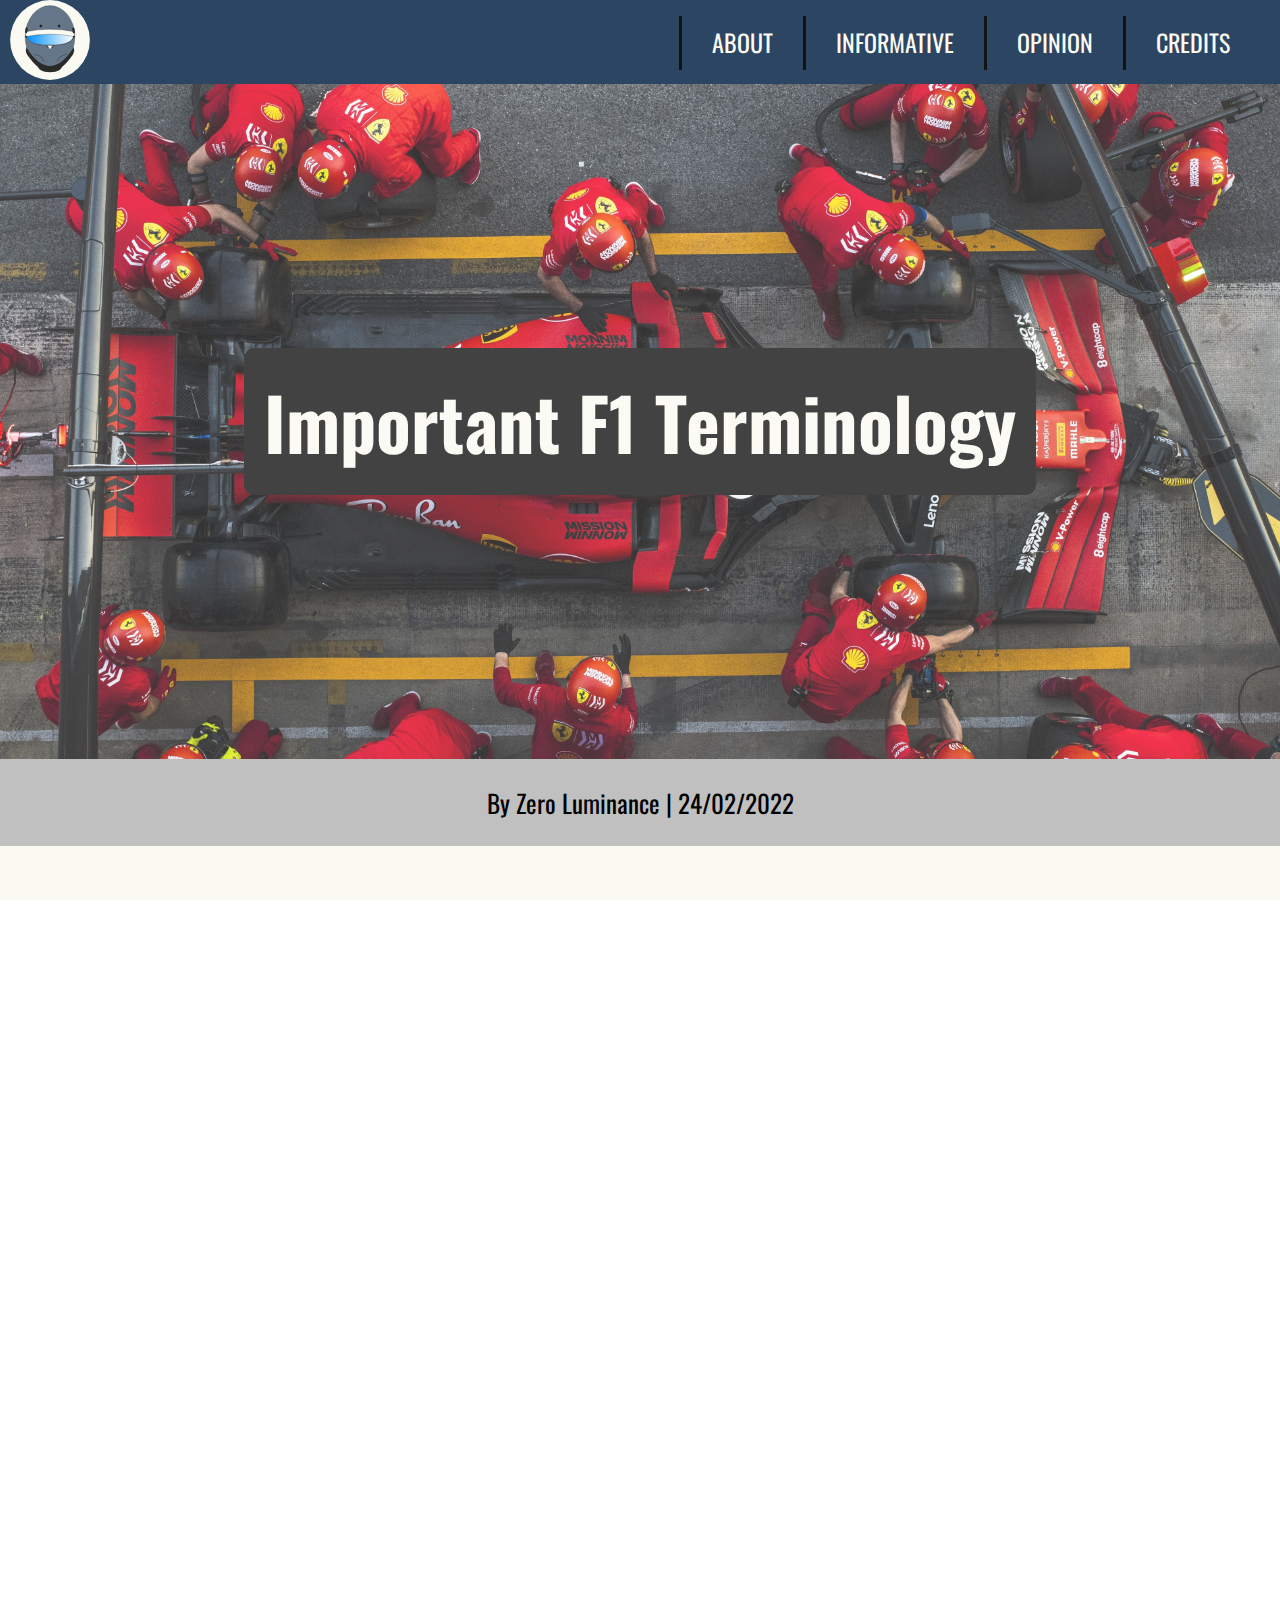
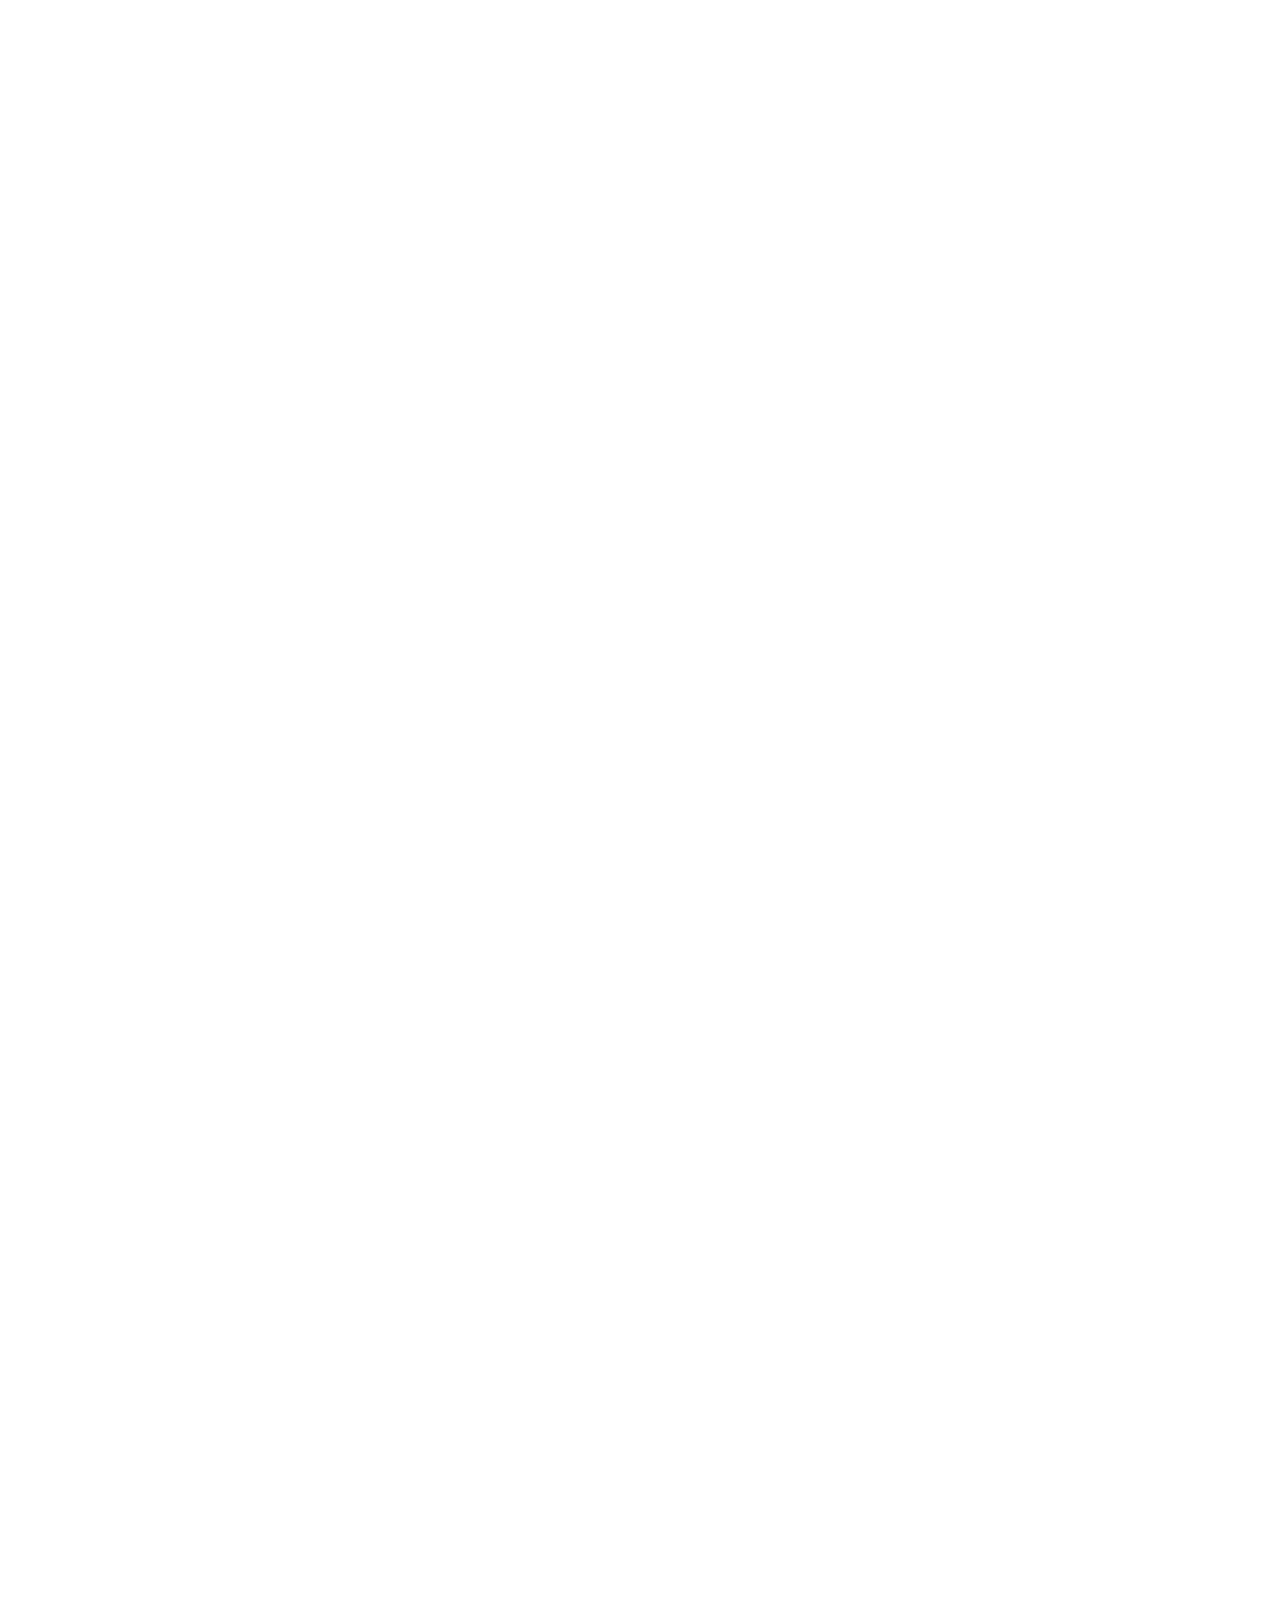
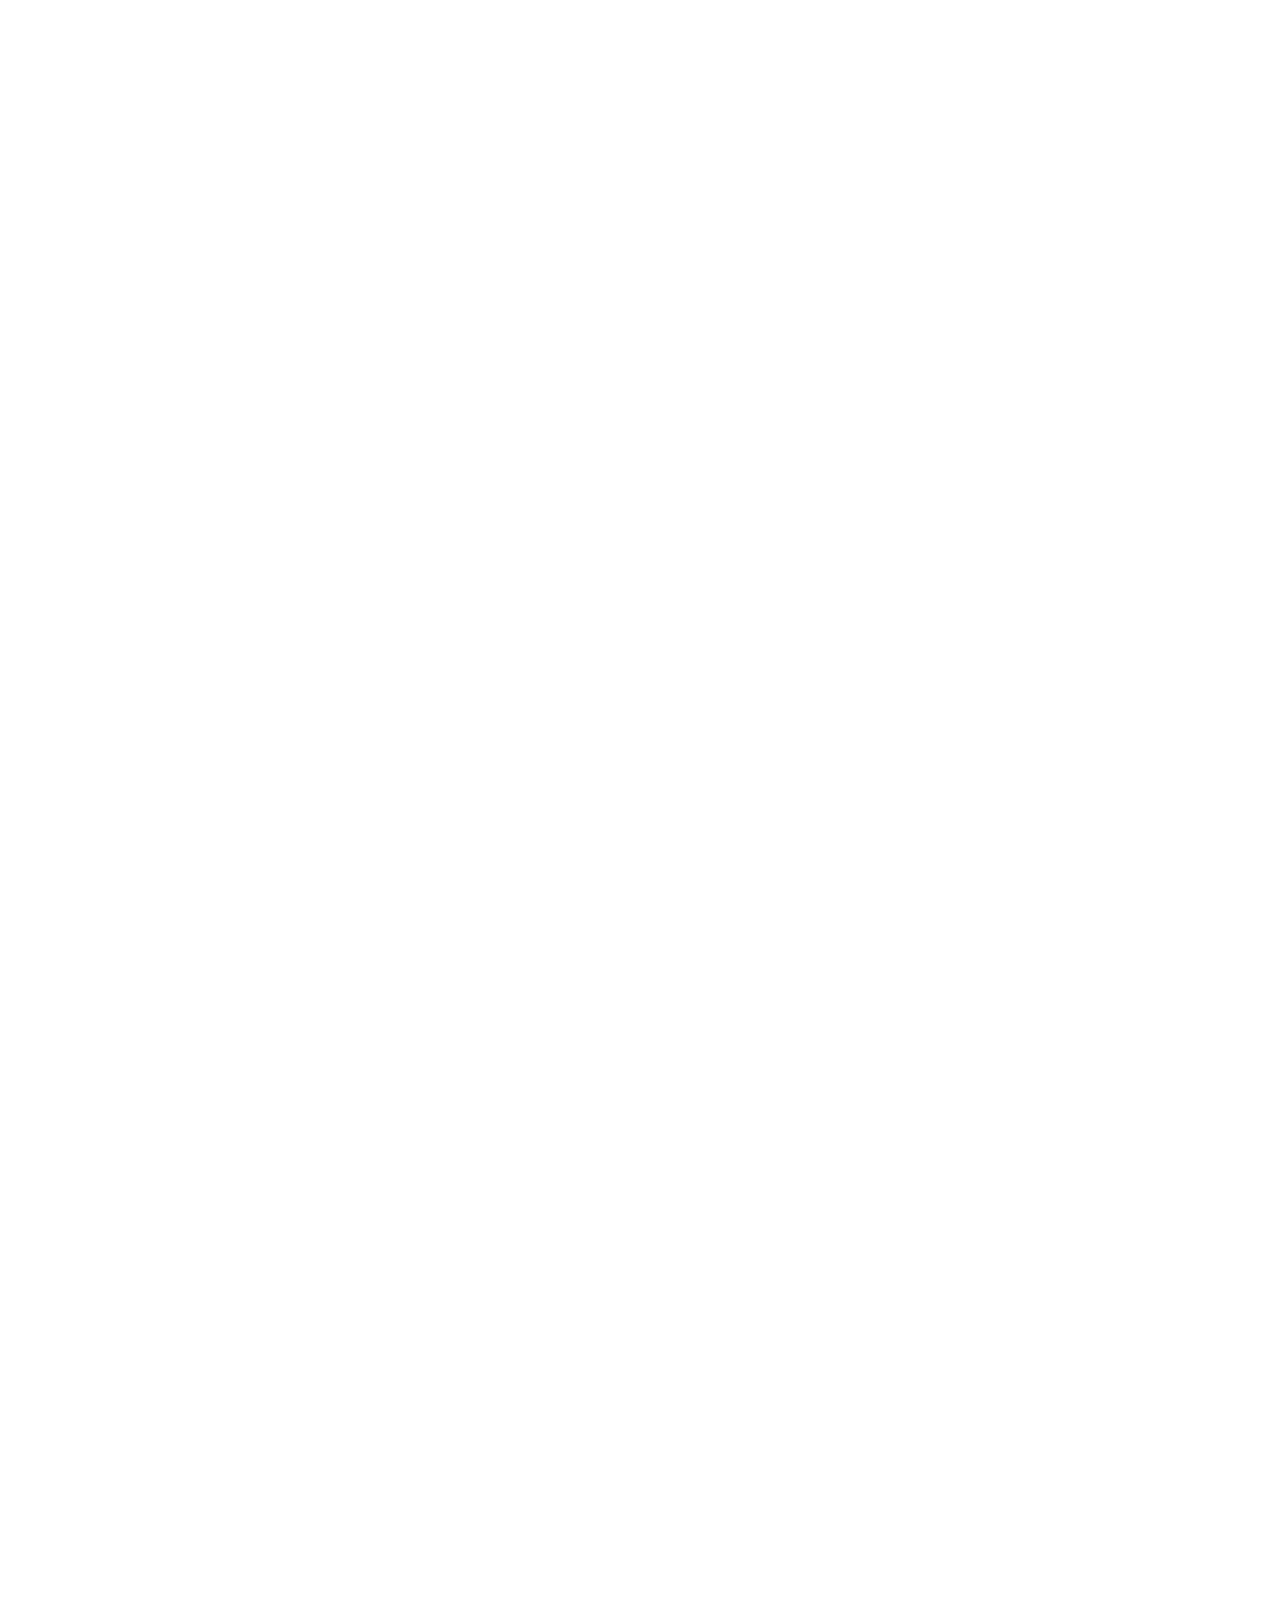
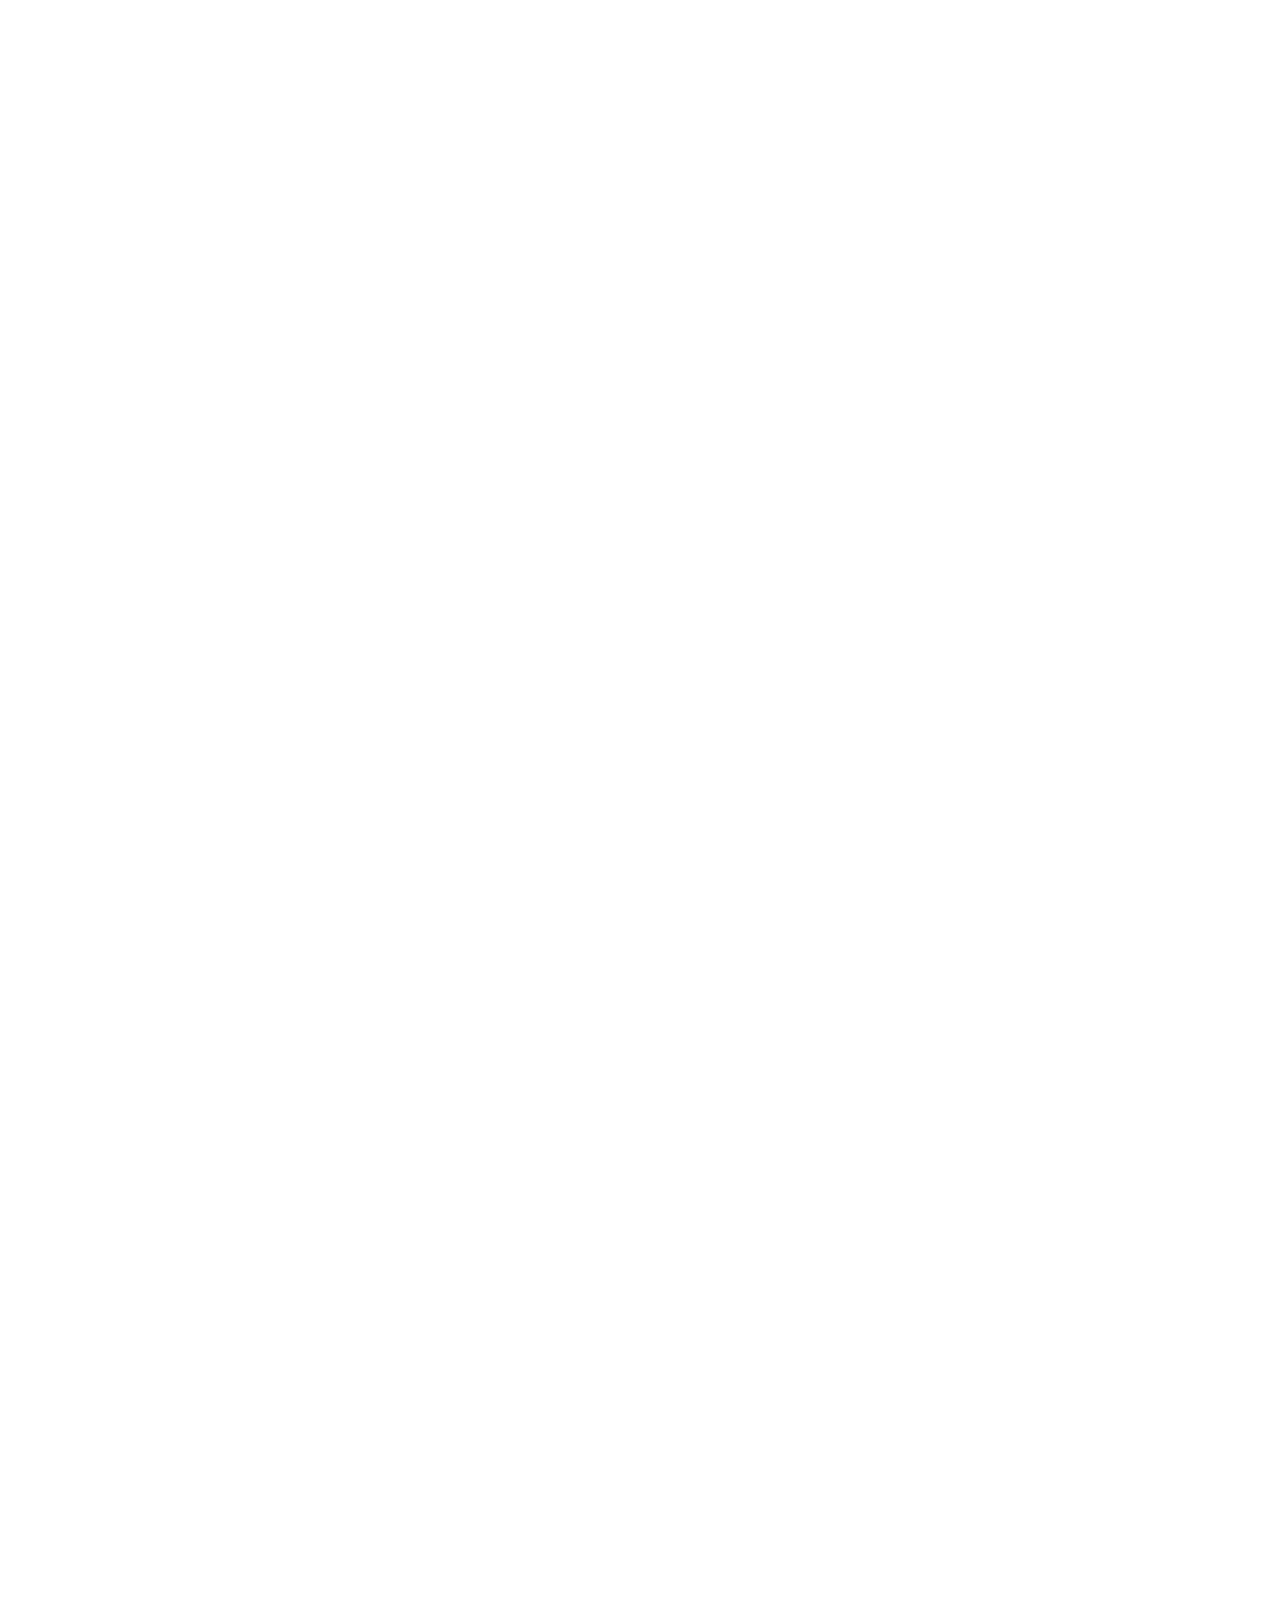
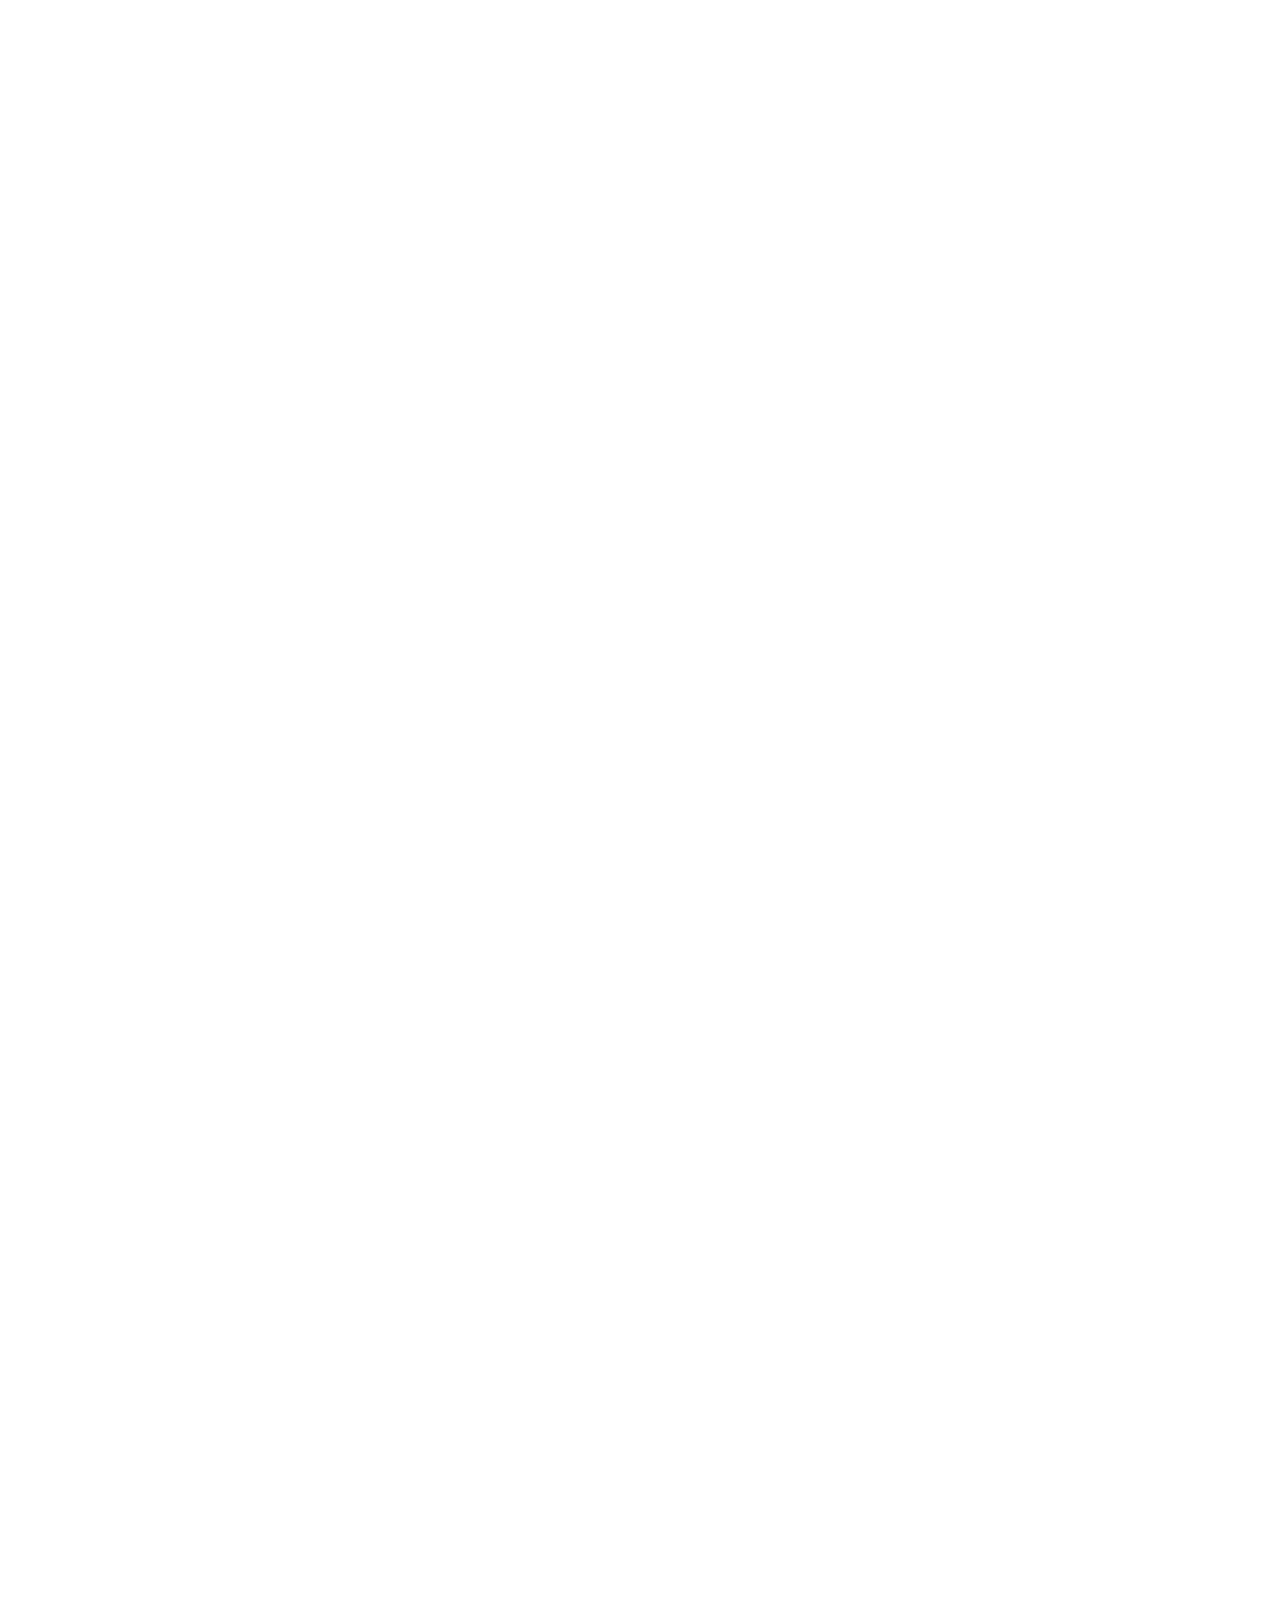
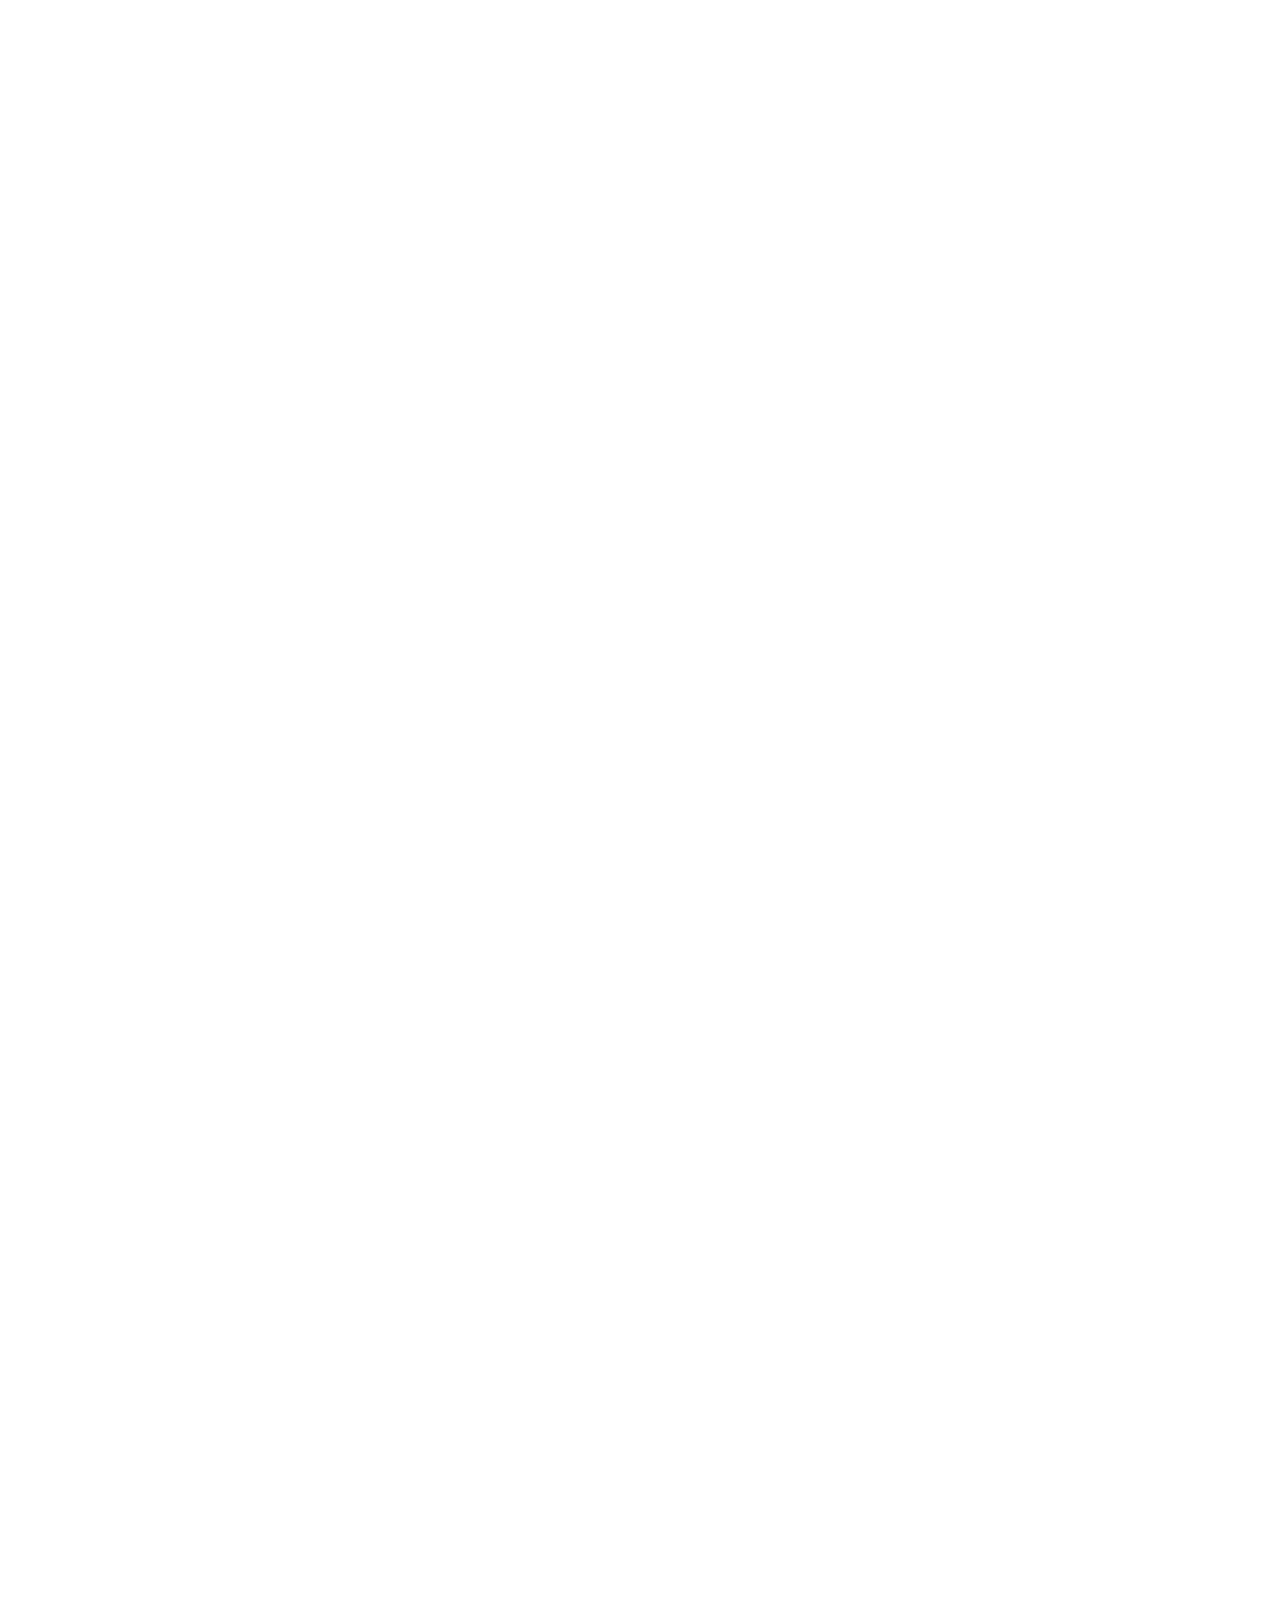
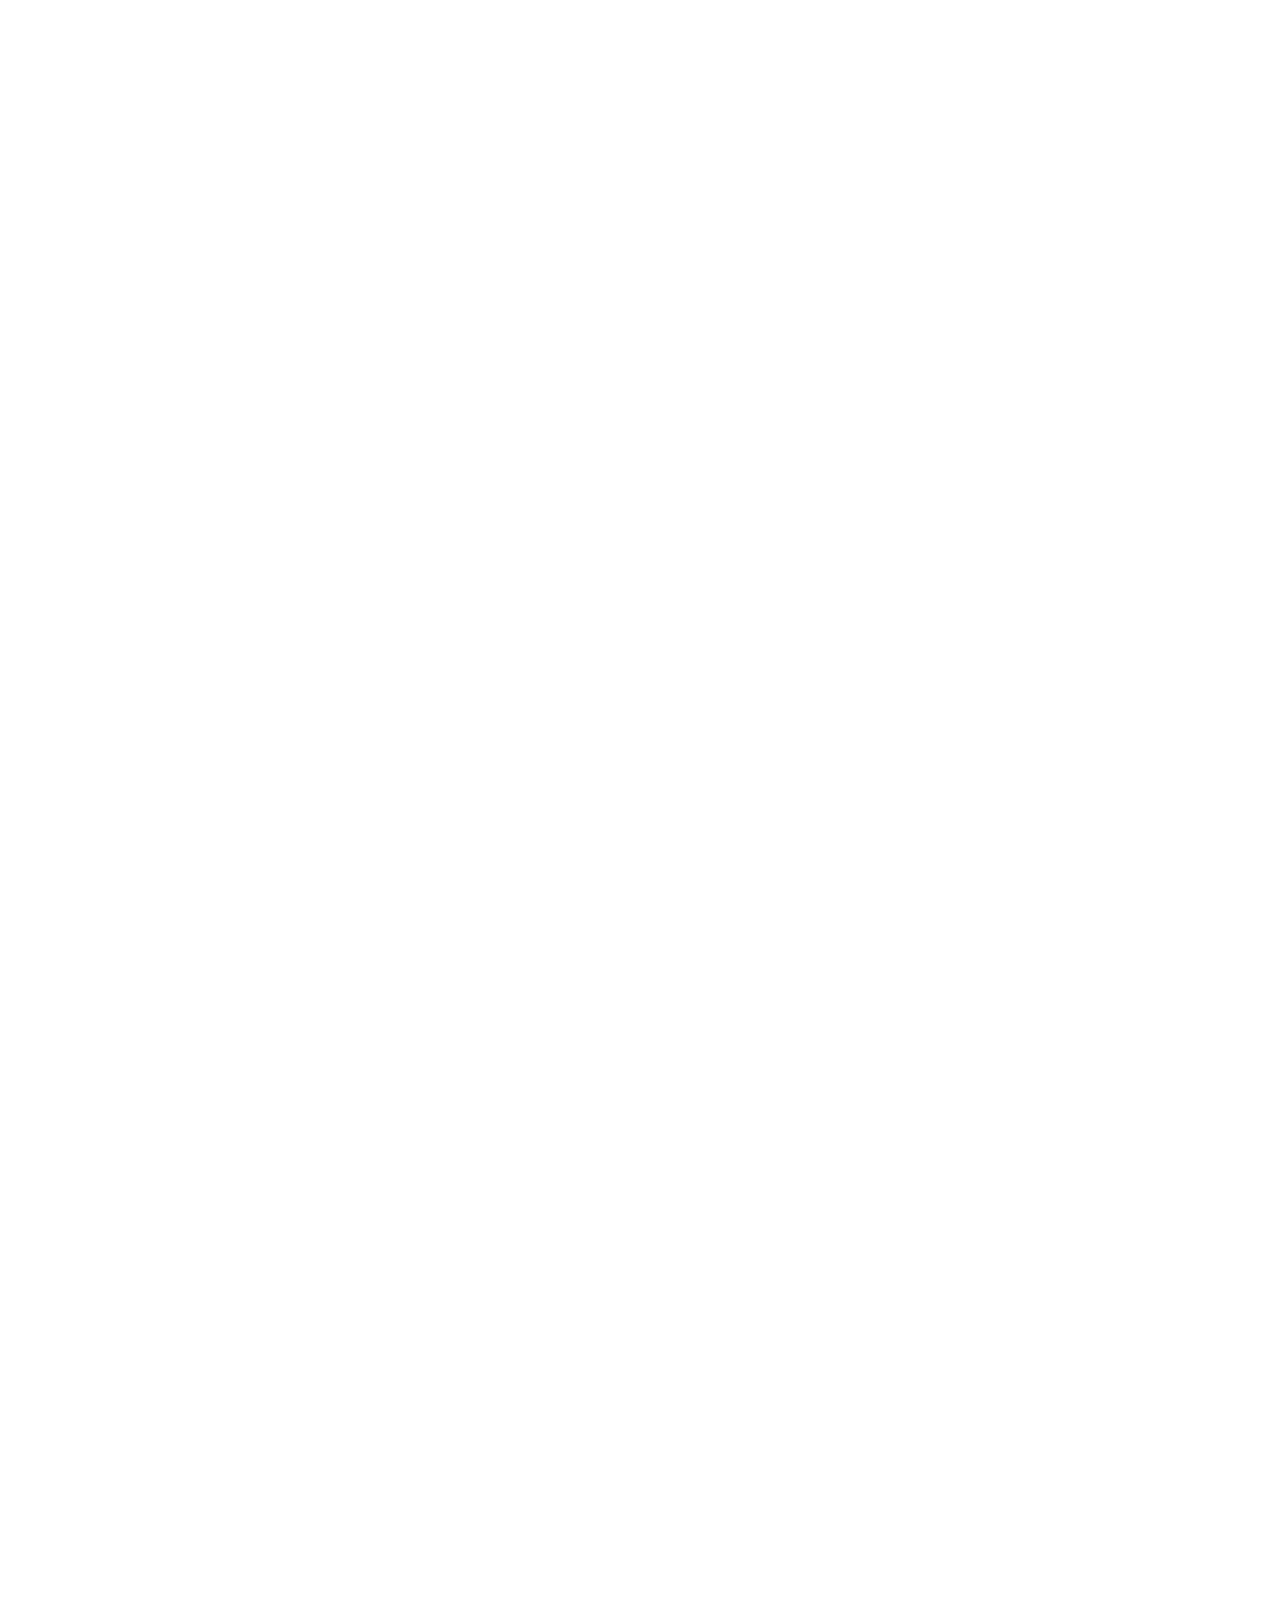
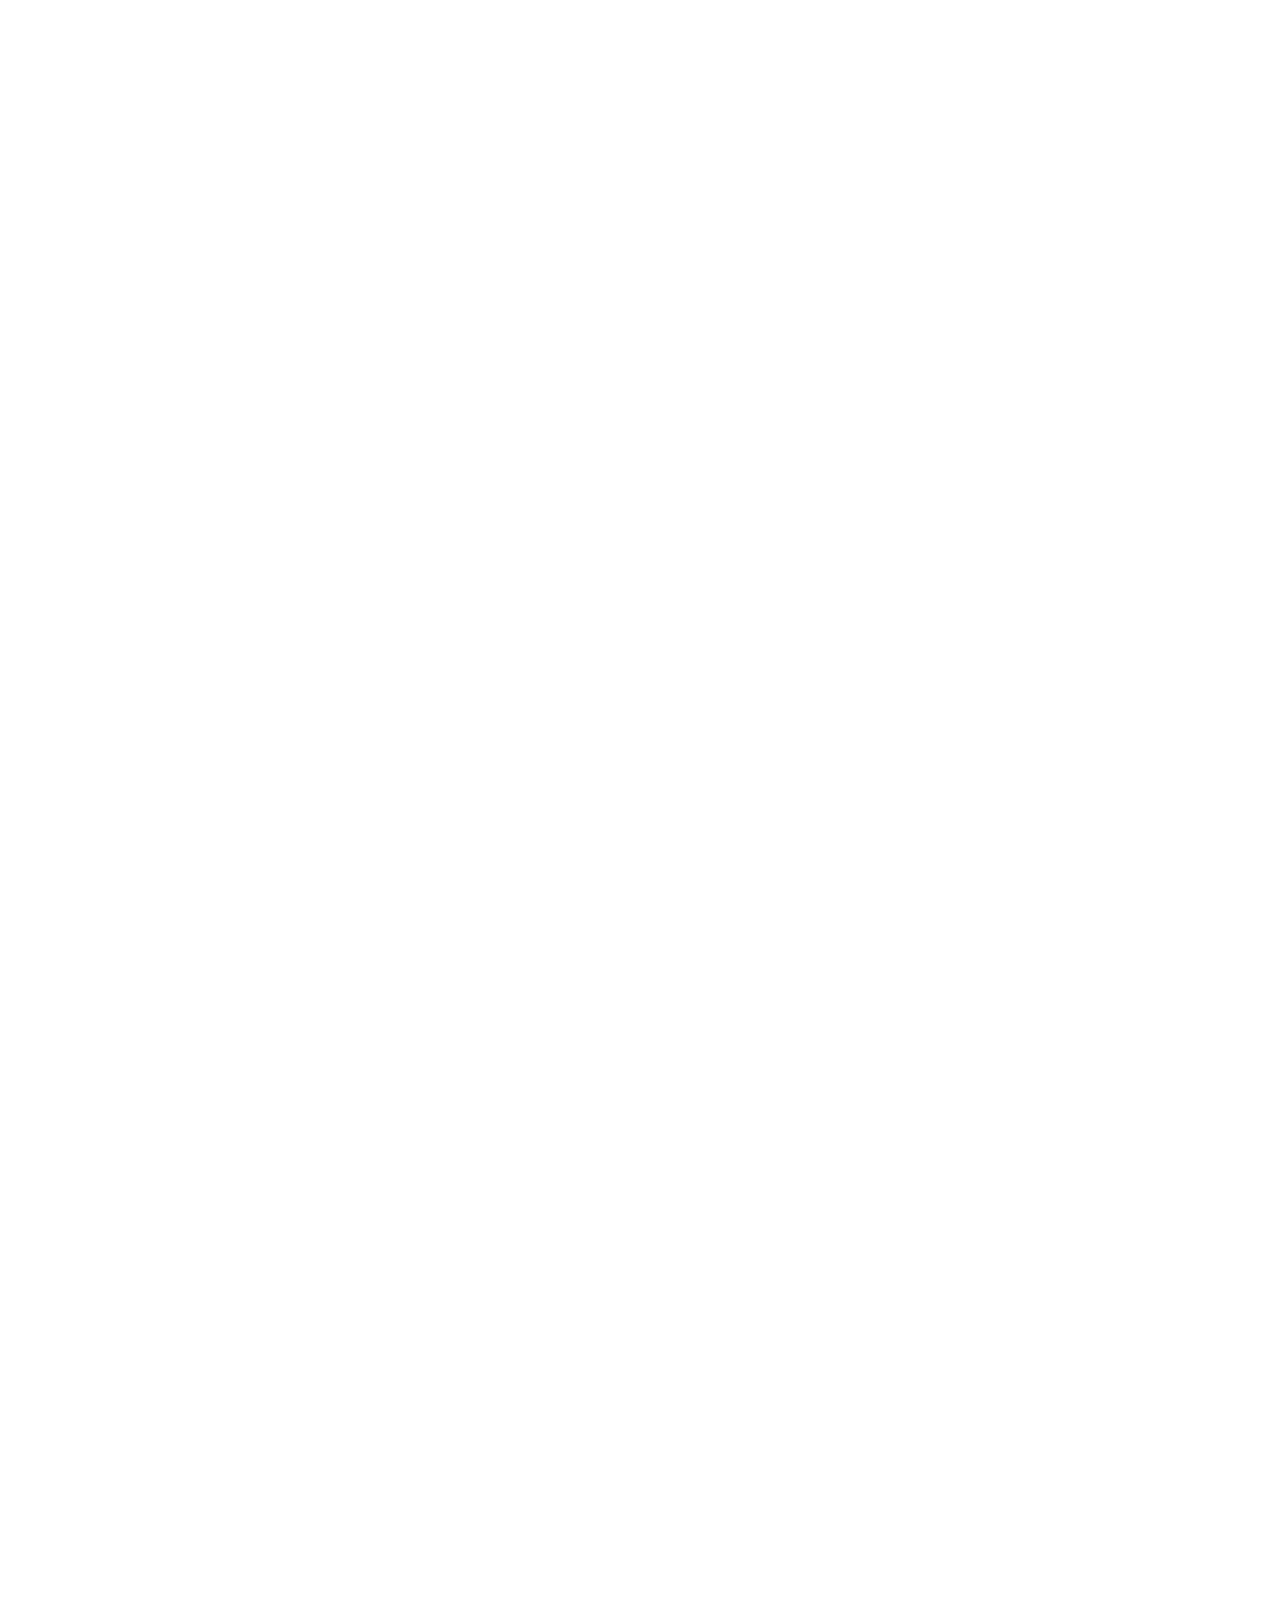
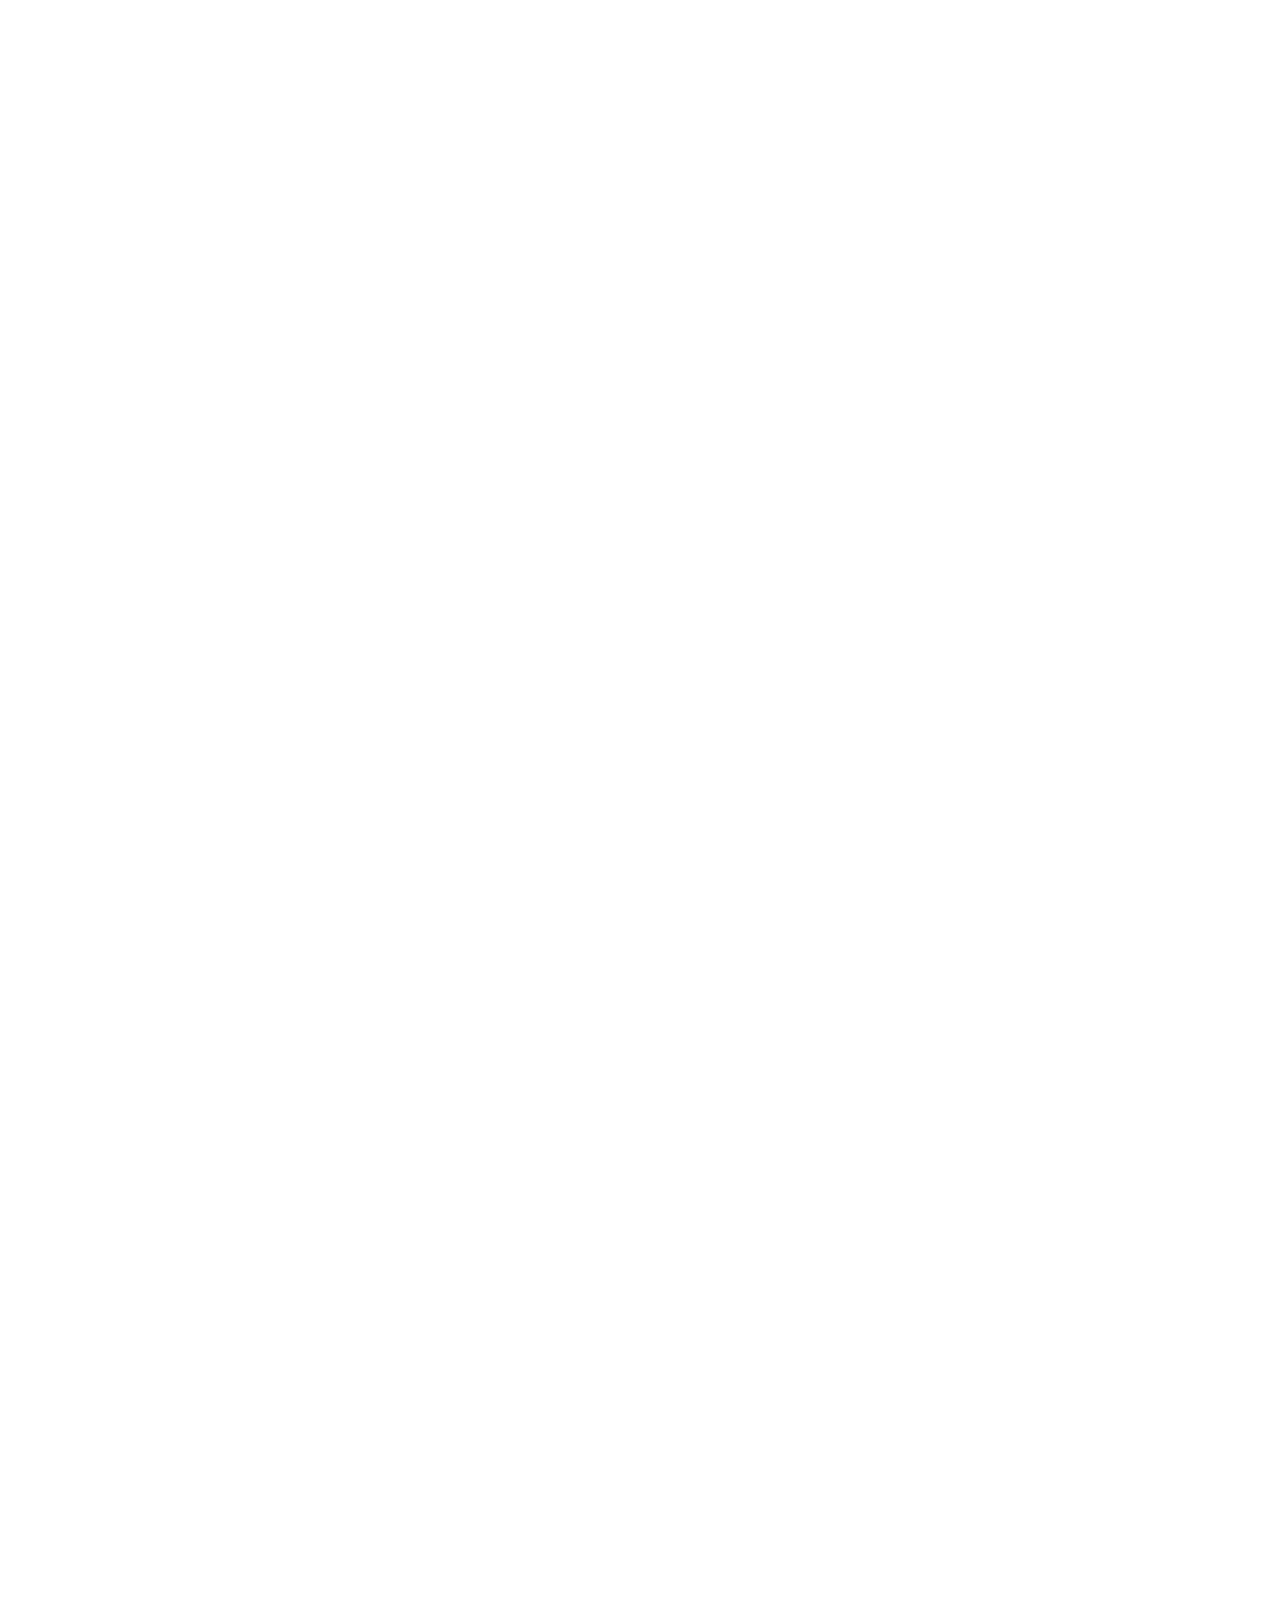
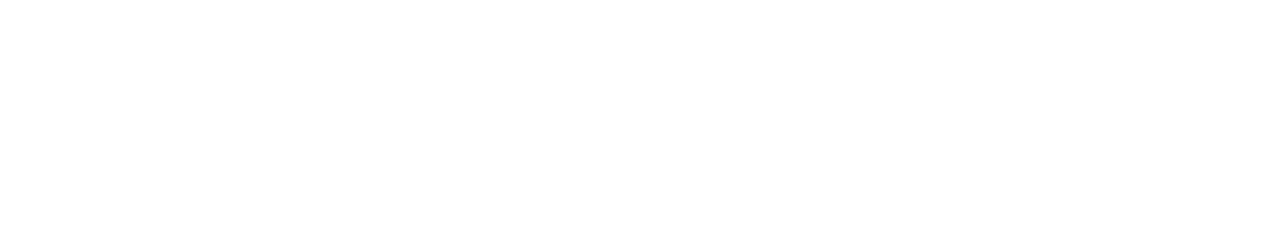
<file: informative/i4-f1-terminology.html>
<!DOCTYPE html>
<html lang="en-AU">

    <head>
        <meta charset="utf-8">
        <link rel="icon" type="svg" href="assets/media-icons/brand-logo.svg">
        <title>(Informative) Important F1 Terminology</title>
        <!-- Other Meta Data -->
        <meta http-equiv="X-UA-Compatible" content="IE=edge">
        <!-- Control Viewport -->
        <meta name="viewport" content="width=device-width, initial-scale=1.0">
        <!-- CSS Files -->
        <link rel="stylesheet" href="../css-styles/fonts.css">
        <link rel="stylesheet" href="../css-styles/navigation.css">
        <link rel="stylesheet" href="../css-styles/parallax.css">
        <link rel="stylesheet" href="../css-styles/article.css">
    </head>

    <body>
        <!-- HEADER: 1st NAVIGATION BAR (MAIN: nav inside header) -->
        <header class="header">

            <!-- Logo -->
            <a href="https://zero-luminance-f1/" class="logo" title="Home">
                <img src="../assets/media-icons/brand-logo.svg" alt="Home Icon">
            </a>

            <!-- Hamburger icon -->
            <input class="side-menu" type="checkbox" id="side-menu"/>
            <label class="hamb" for="side-menu">
                <span class="hamb-line"></span>
            </label>

            <!-- Menu -->
            <nav class="nav">
                <ul class="menu">
                    <li><a href="https://zero-luminance-f1/about.html">ABOUT</a></li>
                    <li><a href="https://zero-luminance-f1/informative/">INFORMATIVE</a></li>
                    <li><a href="https://zero-luminance-f1/opinion/">OPINION</a></li>
                    <li><a href="https://zero-luminance-f1/credits.html">CREDITS</a></li>
                </ul>
            </nav>
        </header>
        
        <!-- MAIN CONTENT: INFORMATIVE -->
        <div class="box">

            <div class="parallax thumbnail" style="background-image: url('../assets/informative-article-images/i4-cover.jpg');">
                <h1>Important F1 Terminology</h1>
            </div>
            <div class="article-meta-data">
                <p>By Zero Luminance | 24/02/2022</p>
            </div>

            <div class="article-text">
                <section>
                    <h2>Overview</h2>
                    <p class="subhead">
                        This article contains <span class="bold">some</span> of the basic terminology used in Formula 1. The aim of
                        this article is intended to get new F1 viewers familiar with some jargon or for those to remind themselves
                        of specific terms. Definitions are in <span class="bold">ALPHABETICAL ORDER</span> & will be 
                        <span class="bold">added/updated</span> accordingly to reflect any changes to FIA Formula 1 Championship 
                        regulations.
                    </p>
                </section>
                <hr>

                <!-- A -->
                <section>
                    <p><span class="bold">Aerodynamics</span> - is the study of how fluid or in Formula 1, how airflow travels around an F1 car.</p>
                    <p><span class="bold">Apex</span> - is the point that is closest to the inside of a corner.</p>
                    <p><span class="bold">Appeal</span> - an action by Formula 1 teams to challenge a penalty they have accrued from the race officials.</p>
                    <figure class="center">
                        <img src="../assets/informative-article-images/i4-cfd.png" alt="Angle comparision with camber versus toe.">
                        <figcaption>'Computational Fluid Dynamics' (CFD) program used to model the aerodynamics of a car</figcaption>
                    </figure>
                </section>
                <hr>

                <!-- B -->
                <section>
                    <p><span class="bold">Backmarker</span> - is typically one of a few cars at the end of the grid order & is normally being lapped. Lapped cars are waved blue flags to make way for faster cars.</p>
                    <p><span class="bold">Box</span> - is used by race engineers to F1 driver's to come into the pit-lane over the radio.</p>
                    <p><span class="bold">Blistering</span> - involves a section or entire tyre overheating, excessive tyre pressure, or unideal car setup. Consequently, rubber breaks off from the tyre which in turn reduces performances & tyre life.</p>
                    <p><span class="bold">Break Balance</span> - is the ratio to how much breaking is done by the front or rear tyres.</p>
                </section>
                <hr>

                <!-- C -->
                <section>
                    <p><span class="bold">Camber</span> - refers the <span class="bold">vertical</span> angle leaning towards the car which in turn affects the handling of a car; see <span class="bold">'toe'</span> for horizontal angle</p>
                    <p><span class="bold">Chassis</span> - the frame of the car that engine & suspension is integrated with.</p>
                    <figure class="center">
                        <img src="../assets/informative-article-images/i4-camber-vs-toe.jpg" alt="Angle comparision with camber versus toe.">
                        <figcaption>Angle comparision with camber versus toe</figcaption>
                    </figure>
                </section>
                <hr>

                <!-- D -->
                <section>
                    <p><span class="bold">Degradation</span> - is the process by which a tyre loses grip.</p>
                    <p><span class="bold">Delta Time</span> - is a difference in lap times between drivers, lap times or sector times.</p>
                    <p><span class="bold">Dirty Air</span> - refers to the disturbed airflow when following a car in front. This results in lower downforce levels for the driver behind.</p>
                    <p><span class="bold">Downforce</span> - is the aerodynamic force that pushes the car downward to keep it grounded when handling corners; the opposite of <span class="bold">'lift'</span> generated by airplanes.</p>
                    <p><span class="bold">Drag</span> - is the aerodynamic force applied to the opposite direction to which the car is moving; limits top speed & reduces acceleration</p>
                    <p><span class="bold">DRS</span> - stands for <span class="bold">'Drag Reduction System'</span> & refers to the adjustable flaps on the rear ring of an F1 war </p>
                    <figure class="center">
                        <img src="../assets/informative-article-images/i4-drs.svg" alt="Side-by-side comparison of drs activation.">
                        <figcaption>DRS mechanism activated (left) versus un-activated (right)</figcaption>
                    </figure>
                </section>
                <hr>

                <!-- E -->
                <section>
                    <p><span class="bold">ECU</span> - stands for <span class="bold">'electrical control unit'</span> & is responsible for controlling the electrical systems (e.g. engine, gearbox, etc) on F1 cars.</p>
                    <p><span class="bold">ERS</span> - stands for <span class="bold">'energy recovery unit'</span> stores wasted energy in the form of heat from the turbocharger & kinetic energy from breaking within a collection of <span class="bold">'motor generator units' (MGU)</span>. The <span class="class">'MGU-H'</span> stores waste from heat, & the <span class="class">'MGU-K'</span> stores kinetic energy. When stored energy from the <span class="bold">'energy store' (ES)</span>, the ERS provides an extra 120kw or 160bhp for about 22 seconds per lap.</p>
                </section>
                <hr>

                <!-- F -->
                <section>
                    <p><span class="bold">Flat Spots</span> - refer to a part of a tyre that is heavily worn due to breaking or a spin. Consequently the tyre loses it's perfectly round shape in said area which causes vibrations</p>
                    <p><span class="bold">FLAGS</span>:</p>
                    <div class="responsive-table">
                        <table>
                            <thead>
                                <th>Flag:</th>
                                <th>Description:</th>
                            </thead>
                            <tbody>
                                <tr>
                                    <th>
                                        <figure class="center">
                                            <img src="../assets/informative-article-images/i4-green-flag.svg" width="100px" height="80px">
                                            <p>Green</p>
                                        </figure>
                                    </th>
                                    <td>
                                        Indicates safe or normal racing conditions & is waved typically after a yellow, SC, VSC flags & 
                                        before the start of a session.
                                    </td>
                                </tr>
                                <tr>
                                    <th>
                                        <figure class="center">
                                            <img src="../assets/informative-article-images/i4-yellow-flag.svg" width="100px" height="80px">
                                            <p>Yellow</p>
                                        </figure>
                                    </th>
                                    <td>
                                        Indicates the presence of an on-track hazard. <span class="bold">'Waved'</span> yellows indicate the 
                                        hazard is ON the track while <span class="bold">'not waved'</span> yellows indicates the hazard is 
                                        <span class="bold">NEAR</span> the track. <span class="bold">'Double'</span> yellows informs the 
                                        drivers that marshals are on the track & clearing the hazard.
                                    </td>
                                </tr>
                                <tr>
                                    <th>
                                        <figure class="center">
                                            <img src="../assets/informative-article-images/i4-yellow-orange-flag.svg" width="100px" height="80px">
                                            <p>Yellow + Red Stripes</p>
                                        </figure>
                                    </th>
                                    <td>
                                        Indicates that the track surface is slippery due to water, debris, oil, etc. An animal is on the track
                                        if the the flag is waved violently.
                                    </td>
                                </tr>
                                <tr>
                                    <th>
                                        <figure class="center">
                                            <img src="../assets/informative-article-images/i4-blue-flag.svg" width="100px" height="80px">
                                            <p>Blue</p>
                                        </figure>
                                    </th>
                                    <td>
                                        Waved to a driver who must move out of the way of faster cars behind due to being lapped. If ignored,
                                        the slower driver may be penalised.
                                    </td>
                                </tr>
                                <tr>
                                    <th>
                                        <figure class="center">
                                            <img src="../assets/informative-article-images/i4-white-flag.svg" width="100px" height="80px">
                                            <p>White</p>
                                        </figure>
                                    </th>
                                    <td>
                                        Typically used when a car is coming out of a pit-lane. Otherwise, it indicates that a slow vehicle is ahead
                                    </td>
                                </tr>
                                <tr>
                                    <th>
                                        <figure class="center">
                                            <img src="../assets/informative-article-images/i4-black-orange-flag.svg" width="100px" height="80px">
                                            <p>Black + Orange Circle</p>
                                        </figure>
                                    </th>
                                    <td>
                                        Waved to a driver to indicate that their car is damaged or experiencing mechanical problems. The driver's
                                        race number is accompanied with this flag.
                                    </td>
                                </tr>
                                <tr>
                                    <th>
                                        <figure class="center">
                                            <img src="../assets/informative-article-images/i4-black-white-flag.svg" width="100px" height="80px">
                                            <p>Half Black + Half White</p>
                                        </figure>
                                    </th>
                                    <td>
                                        Serves as a <span class="bold">WARNING</span> flag waved to a driver who has performed dangerous, illegal, or un-sportsmanship
                                        behaviour. The driver's race number is accompanied with this flag.
                                    </td>
                                </tr>
                                <tr>
                                    <th>
                                        <figure class="center">
                                            <img src="../assets/informative-article-images/i4-black-flag.svg" width="100px" height="80px">
                                            <p>Black</p>
                                        </figure>
                                    </th>
                                    <td>
                                        Normally served <span class="bold">AFTER</span> a half black & white flag has been waved. This flag 
                                        indicates that the driver has been disqualified for sporting violations.
                                    </td>
                                </tr>
                                <tr>
                                    <th>
                                        <figure class="center">
                                            <img src="../assets/informative-article-images/i4-red-flag.svg" width="100px" height="80px">
                                            <p>Red</p>
                                        </figure>
                                    </th>
                                    <td>
                                        Indicates that the free practice, qualifying or racing session has been 
                                        <span class="bold">POSTPONED</span> due to dangerous track conditions. Waved normally when there 
                                        is excessive debris that will require marshals a large amount of time to clean up, or, during 
                                        heavy rain.
                                    </td>
                                </tr>
                                <tr>
                                    <th>
                                        <figure class="center">
                                            <img src="../assets/informative-article-images/i4-sc-flag.svg" width="100px" height="80px">
                                            <p>Safety Car (SC)</p>
                                        </figure>
                                    </th>
                                    <td>
                                        Indicates that a safety car has been deployed on track. Drivers must queue behind the safety car 
                                        & are not permitted to overtake any vehicle. Under these circumstances, a yellow flag applies. 
                                    </td>
                                </tr>
                                <tr>
                                    <th>
                                        <figure class="center">
                                            <img src="../assets/informative-article-images/i4-vsc-flag.svg" width="100px" height="80px">
                                            <p>Virtual Safety Car (VSC)</p>
                                        </figure>
                                    </th>
                                    <td>
                                        Similar to SC, drivers must slow down & are not permitted to overtake. Instead of queueing behind
                                        the safety car, drivers must satisfy minimum sector times. The difference between the minimum
                                        sector time & the driver's sector time is referred to a <span class="bold">'delta'</span>. Driver's 
                                        must always keep their delta positive.
                                    </td>
                                </tr>
                                <tr>
                                    <th>
                                        <figure class="center">
                                            <img src="../assets/informative-article-images/i4-chequered-flag.svg" width="100px" height="80px">
                                            <p>Chequered Flag</p>
                                        </figure>
                                    </th>
                                    <td>
                                        Indicates the <span class="bold">END</span> of a race, qualifying, or free practice session.
                                    </td>
                                </tr>
                            </tbody>
                        </table>
                    </div>
                </section>
                <hr>

                <!-- G -->
                <section>
                    <p><span class="bold">G-force</span> - is a unit of acceleration where 1 unit of <span class="bold">'G'</span> represents 1 unit of body weight. It is experienced by F1 drivers by accelerating or handling corners with the force applied to the opposite direction they move.</p>
                    <p><span class="bold">Graining</span> - occurs when pieces of rubber detaches from the tyre's groove. These <span class="bold">'grains'</span> then attach on the tread of the tyre thus causing less of the tyre to touch the ground. For tyres, grip is proportional to the amount of rubber touching the surface so graining causes less grip & therefore performance.</p>
                    <p><span class="bold">Grip</span> - refers to the amount of traction a car has which in turn affecting it's control when handling in corners.</p>
                </section>
                <hr>

                <!-- H -->
                <section>
                    <p><span class="bold">Handling</span> - refers to the responsiveness of how the vehicle reacts to driver input.</p>
                    <p><span class="bold">HANS</span> - stands for <span class="bold">'head & neck support'</span> as designed to reduce the amount of life-threatening head & neck movement in the event of an accident.</p>
                    <figure class="center">
                        <img src="../assets/informative-article-images/i3-hans-device.jpg" alt="Diagram of HANS attached to helmet">
                        <figcaption>HANS device diagram</figcaption>
                    </figure>
                </section>
                <hr>

                <!-- L -->
                <section>
                    <p><span class="bold">Lock Up</span> - is a case of failed breaking & occurs when one or more tyres do not rotate while the others do. Evident by the smoke emitted by the tyres during breaking.</p>
                    <figure class="center">
                        <iframe src='https://gfycat.com/ifr/HastySleepyEidolonhelvum' frameborder='0' scrolling='no' allowfullscreen width='640' height='412'></iframe>
                        <figcaption>Carlos Sainz locks up in the 2017 Hungarian GP Qualifying session by <a href="https://gfycat.com/animatedecstaticarctichare-oscars-2017">'Reactions' @gyfcar</a></figcaption>
                    </figure>
                </section>
                <hr>

                <!-- M -->
                <section>
                    <p><span class="bold">Marshal</span> - are race staff responsible for regulating safety during F1 sessions. Responsibilities include removing debris on track, extinguishing fires, preventing spectators to enter the track, etc.</p>
                </section>
                <hr>

                <!-- O -->
                <section>
                    <p><span class="bold">Overcut</span> - is a strategy where given two cars, the following car lets the leading car pit in order to build up a time difference that will enable them to still stay ahead after pitting; the opposite of undercut</p>
                    <p><span class="bold">Oversteer</span> - occurs when a car's <span class="bold">rear</span> tyres causes the driver to turn <span class="bold">more</span> than the driver intended; opposite of understeer</p>
                </section>
                <hr>

                <!-- P -->
                <section>
                    <p><span class="bold">Paddles</span> - refers to the levers that allow the driver to shift up or down a gear</p>
                    <p><span class="bold">Parc Ferme</span> - is the no-access area where F1 cars congregate after a qualifying or race session. Used to inspect cars so that they conform to regulations & prevent cheating. Team members may only enter this fenced off area under strict supervision by the stewards.</p>
                    <p><span class="bold">Pit</span> - is the area parallel to a race circuit's starting area (a.k.a the <span class="bold">'main straight'</span>) which is where the garage area is located. It is an area used to change tyres (& formerly fuel during a race), make set-up changes, etc.</p>
                    <p><span class="bold">Pit Board</span> - is a board containing a racing driver's grid position, lap time delta between any specific car ahead or behind, & the remaining laps. It is displayed hanging from the pit wall & visible to the driver on the main straight.</p>
                    <p><span class="bold">Pit Wall</span> - is the area across a team's garage where team principals, managers & race engineers observe the race from computer monitors.</p>
                    <p><span class="bold">Podium</span> - is the winner's parade celebrating the top 3 finishers of a Grand Prix.</p>
                    <p><span class="bold">Pole Position</span> - is awarded to the driver who sets the fastest lap time in tradtional qualifying or the driver that finishes first in sprint qualifying. Winning <span class="bold">'pole'</span> grants the driver the right to start 1st on the grid for the race.</p>
                    <p><span class="bold">Powertrain</span> - or <span class="bold">'power unit'</span> is the system responsible for giving an F1 car power & consists of the engine MGU-H, MGU-K, & energy store.</p>
                </section>
                <hr>

                <!-- R -->
                <section>
                    <p><span class="bold">Retirement</span> - occurs when a driver is no longer part of a race due to an incident such as a crash or mechanical failure.</p>
                    <p><span class="bold">Ride Height</span> - refers to the distance between the bottom of the car & the race track.</p>
                    <figure class="center">
                        <img src="../assets/informative-article-images/i4-retirement.jpg" alt="Lewis Hamilton retires from the 2016 Malaysian GP">
                        <figcaption>Lewis Hamilton retires from the 2016 Malaysian GP</figcaption>
                    </figure>
                </section>
                <hr>

                <!-- S -->
                <section>
                    <p><span class="bold">Safety Car</span> - is used in the event of a racing incident to force drivers to queue behind & limit their speed.</p>
                    <p><span class="bold">Sector</span> - is one of three evenly divided areas that the race circuit is divided into to record lap times. These are referred to as Sector 1, Sector 2 & Sector 3. The sum of these sector times gives the lap time.</p>
                    <p><span class="bold">Shakedown</span> - is process of testing a new car upgrade such as an aerodynamic part, wing, etc to see if it is worth using in qualifying or the race.</p>
                    <p><span class="bold">Stewards</span> - refers to one of three referees of the sport & responsible for aspects such as penalties, team disputes, etc.</p>
                    <p><span class="bold">Slipstreaming</span> - is a process where a car follows directly behind another car to benefit in a reduction of drag which in turn, increases the following car's top speed.</p>
                    <figure class="center">
                        <iframe width="560" height="315" src="https://www.youtube.com/embed/BQ1xHbr9JIQ" title="YouTube video player" frameborder="0" allow="accelerometer; autoplay; clipboard-write; encrypted-media; gyroscope; picture-in-picture" allowfullscreen></iframe>
                        <figcaption>Slipstreaming & Dirty Air by <a href="https://wtf1.com/" target="_blank">WTF1</a></figcaption>
                    </figure>
                </section>
                <hr>

                <!-- T -->
                <section>
                    <p><span class="bold">Telemetry</span> - is a compilation of information used by engineers & drivers to see topics such as acceleration, velocity, gear, etc at specific point during a lap.</p>
                    <p><span class="bold">Toe</span> - refers the <span class="bold">horizontal</span> angle leaning towards the car which in turn affects the tyre heat, grip & stability; see <span class="bold">'Camber'</span> for vertical angle.</p>
                    <p><span class="bold">Torque</span> - is the twisting force generated by an engine to produce traction that powers the wheels to move the car forward.</p>
                    <p><span class="bold">Traction</span> - ability of a car to transfer it's power onto the race track to propel it forward. </p>
                    <p><span class="bold">TYRE COMPOUNDS</span> - are the types of color-coded tyres used by teams where 'C' denotes how hard a tyre is.</p>
                    <ul>
                        <li><span class="bold">Hard (C1-C2)</span> denoted by the color WHITE & provides the lasts the longest compared to the softs & mediums but provides the least grip.</li>
                        <li><span class="bold">Medium (C3)</span> denoted by the color YELLOW & serves as middle ground between the soft & hard tyres in durability & grip.</li>
                        <li><span class="bold">Soft (C4-C5)</span> denoted by the color RED & provides the best grip compared to the mediums & hards but is the least durable.</li>
                        <li><span class="bold">Intermediate (I)</span> denoted by the color GREEN, used for lightly wet or drying tracks, & disperses 30 litres of water per second when travelling at 300kph.</li>
                        <li><span class="bold">Wets (W)</span> denoted by the color BLUE, used for heavy rain, & disperses 85 litres of water per second when travelling 300kph.</li>
                    </ul>
                    <figure class="center">
                        <img src="../assets/informative-article-images/i2-image2-1200px.jpeg" alt="All the F1 tyre compounds">
                        <figcaption>All the F1 tyre compounds</figcaption>
                    </figure>
                </section>
                <hr>

                <!-- U -->
                <section>
                    <p><span class="bold">Undercut</span> - is a strategy where given two cars, the following car pits before the leading car in order to use the fresh tyre advantage to build a time difference that will enable them to stay ahead of the leading car after pitting; opposite of overcut</p>
                    <p><span class="bold">Understeer</span> - occurs when a car's <span class="bold">front</span> tyres causes the driver to turn <span class="bold">less</span> than the driver intended; opposite of understeer</p>
                </section>
            </div>

            <!-- FOOTER: Acknowledgements & Social Media  -->
            <footer class="footer">
                <p>Social media icons sourced from <a href="https://iconscout.com" target="_blank">Iconscout</a><br>Images sourced from <a href="https://unsplash.com" target="_blank">Unspalsh</a></p>
                <div class="social-media">
                    <a class="twitter" href="https://twitter.com/" target="_blank">
                        <img src="../assets/media-icons/twitter-logo.svg" alt="Twitter">
                    </a>
                </div>
            </footer>
        </div>
    </body>
</html>
<!--
    NAME: Jude Thaddeau Data
    GITHUB: Zero-Luminance (https://github.com/Zero-Luminance)
-->
</file>
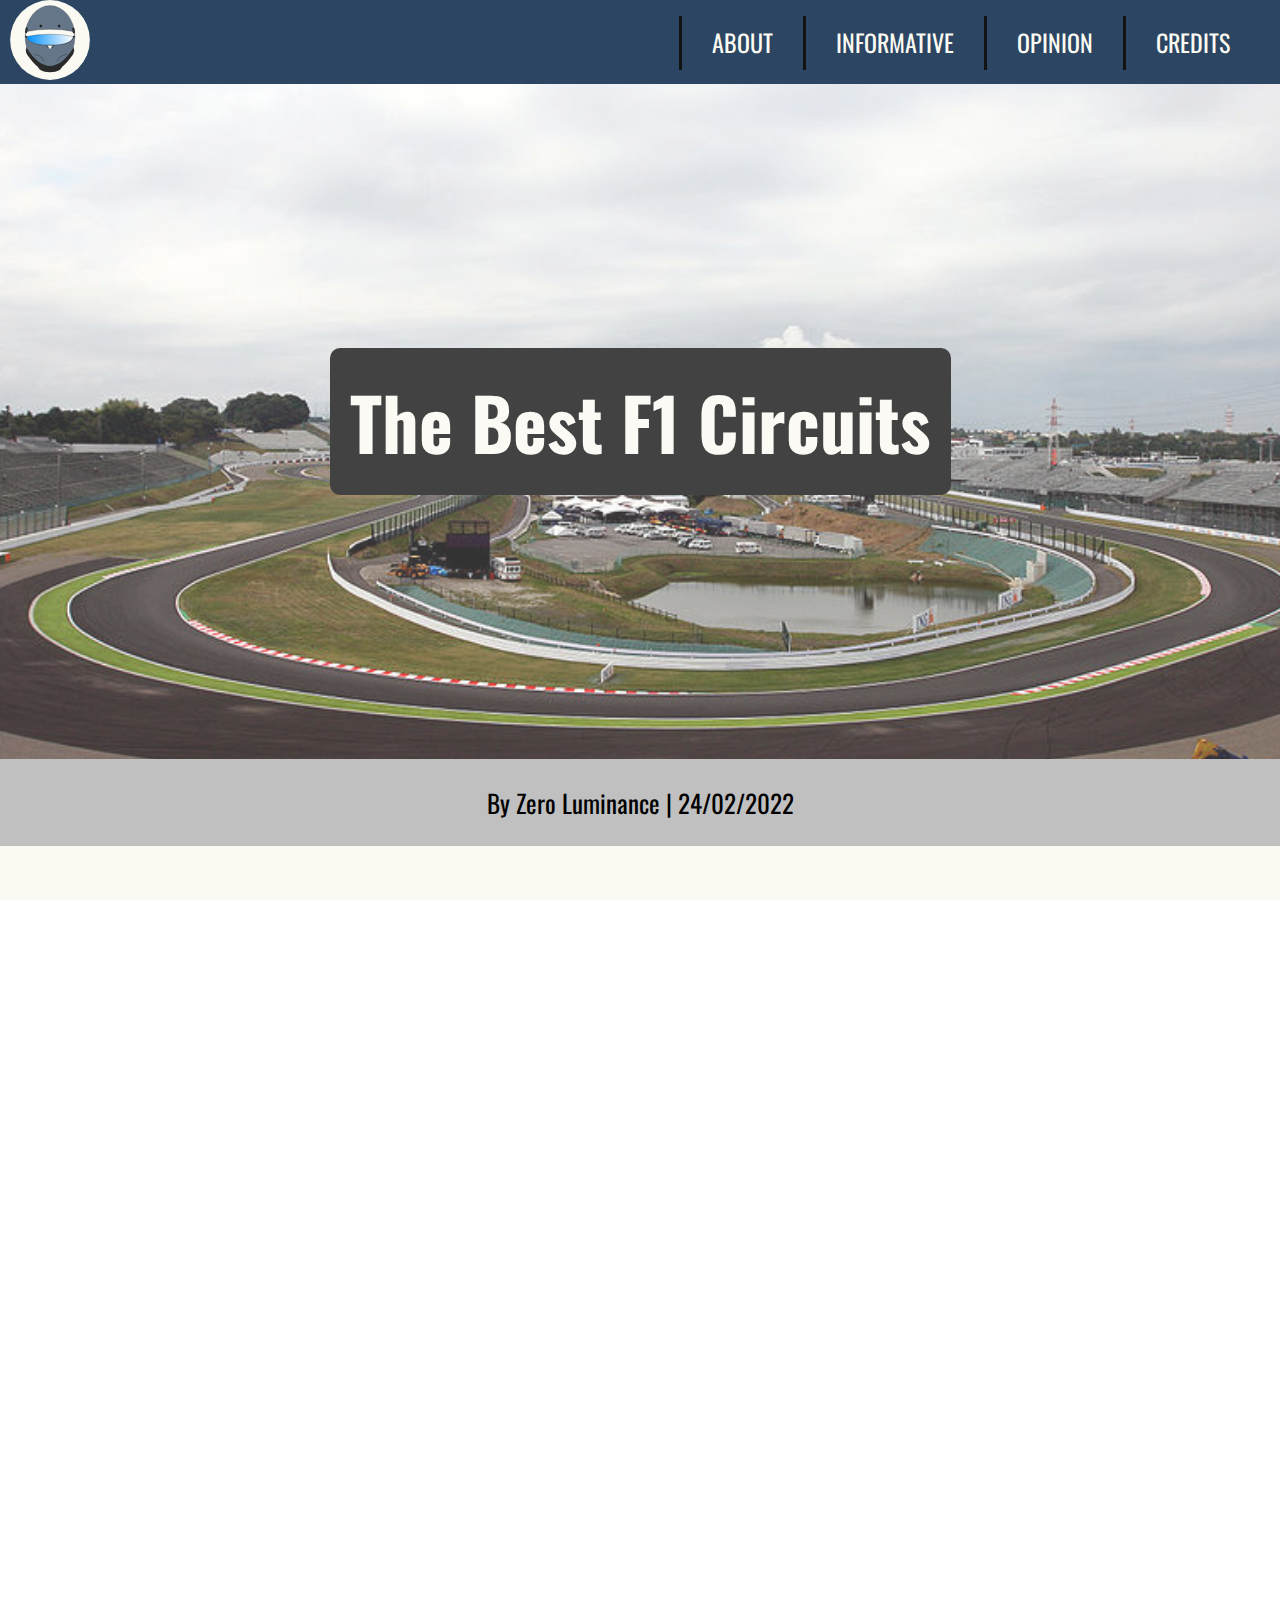
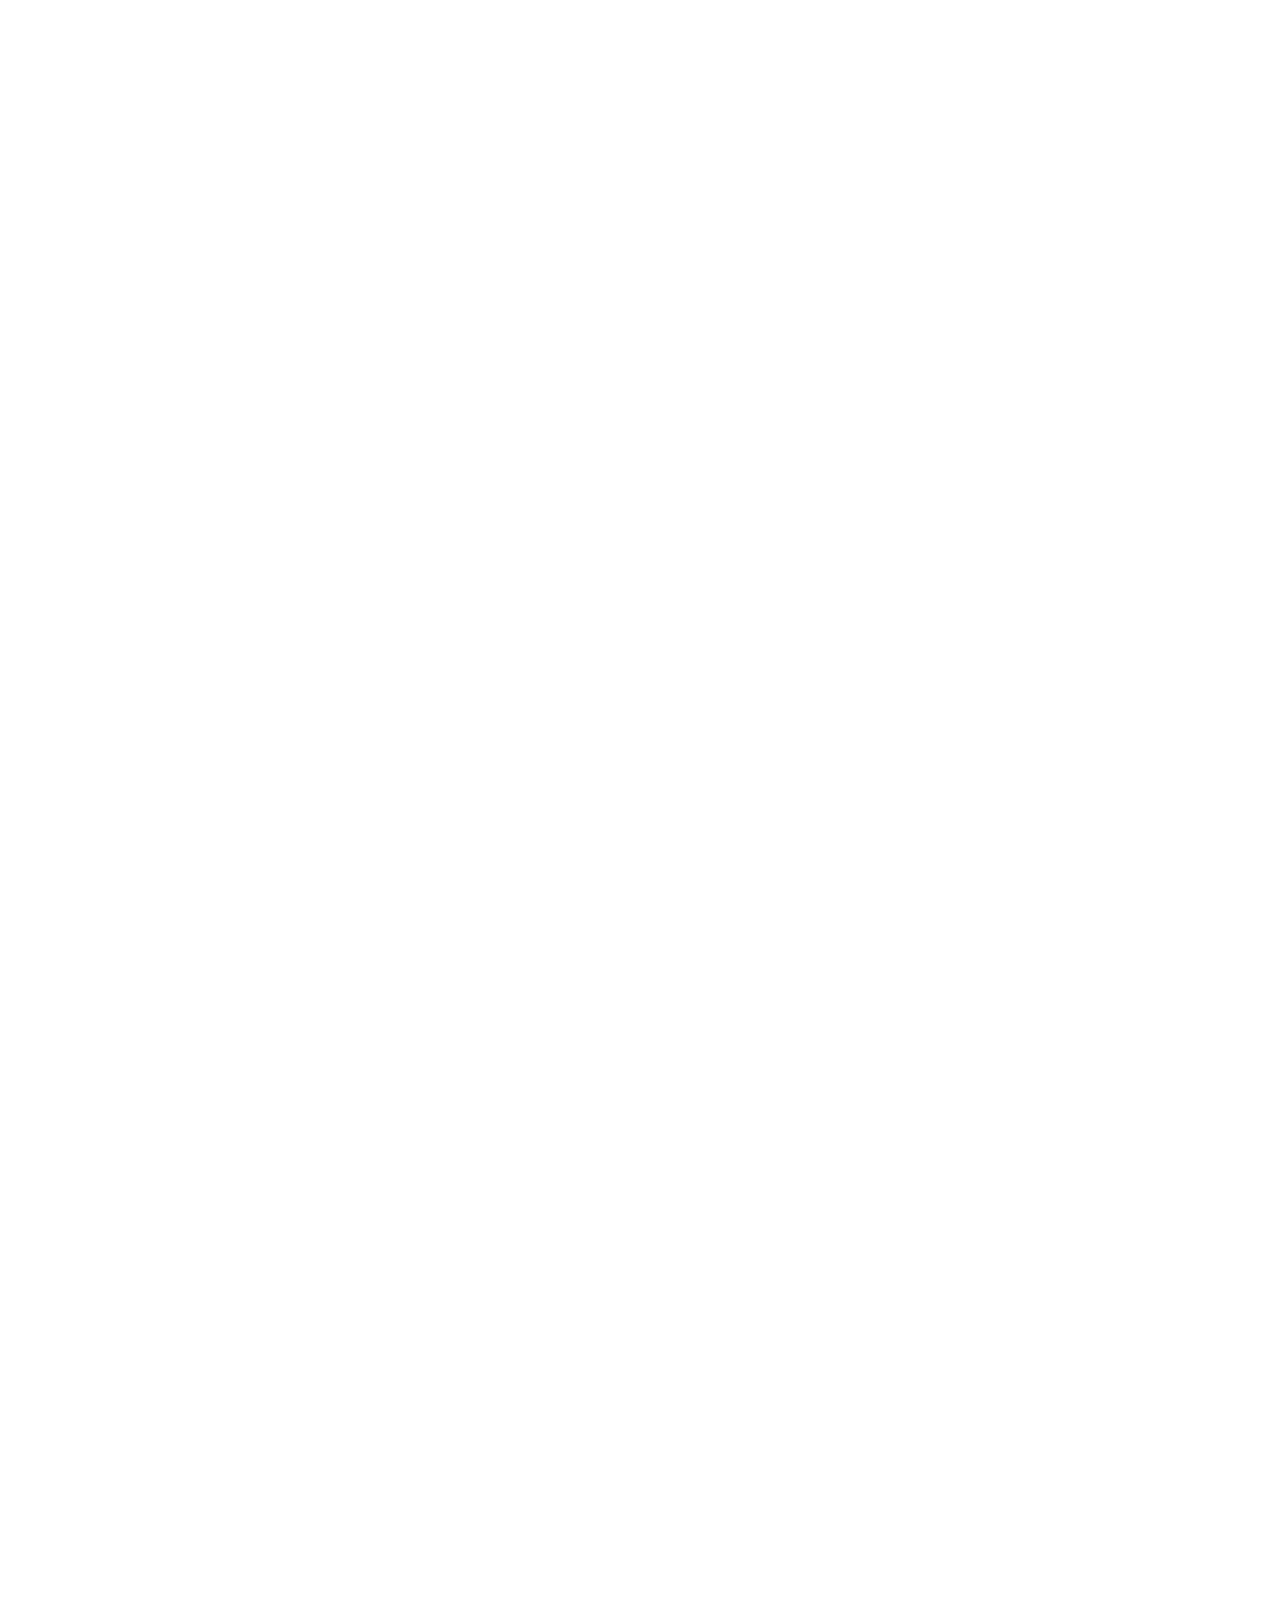
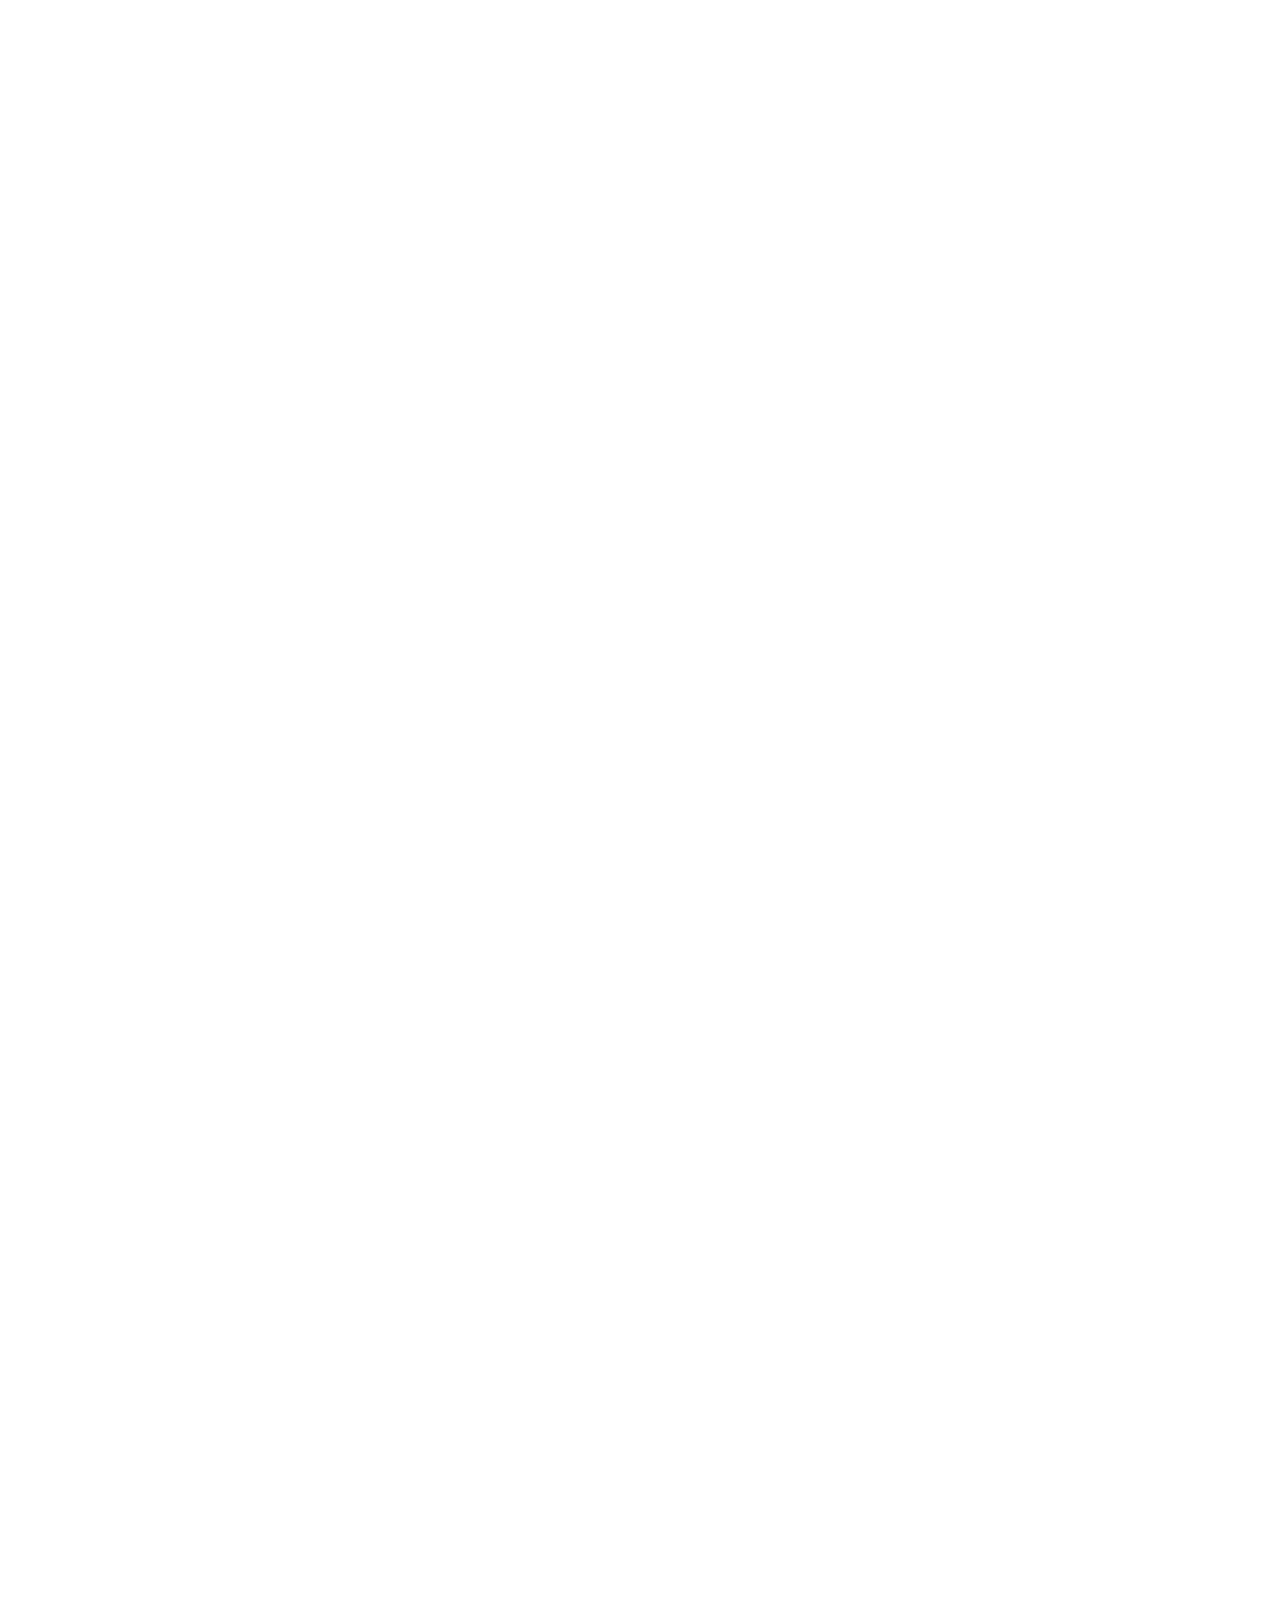
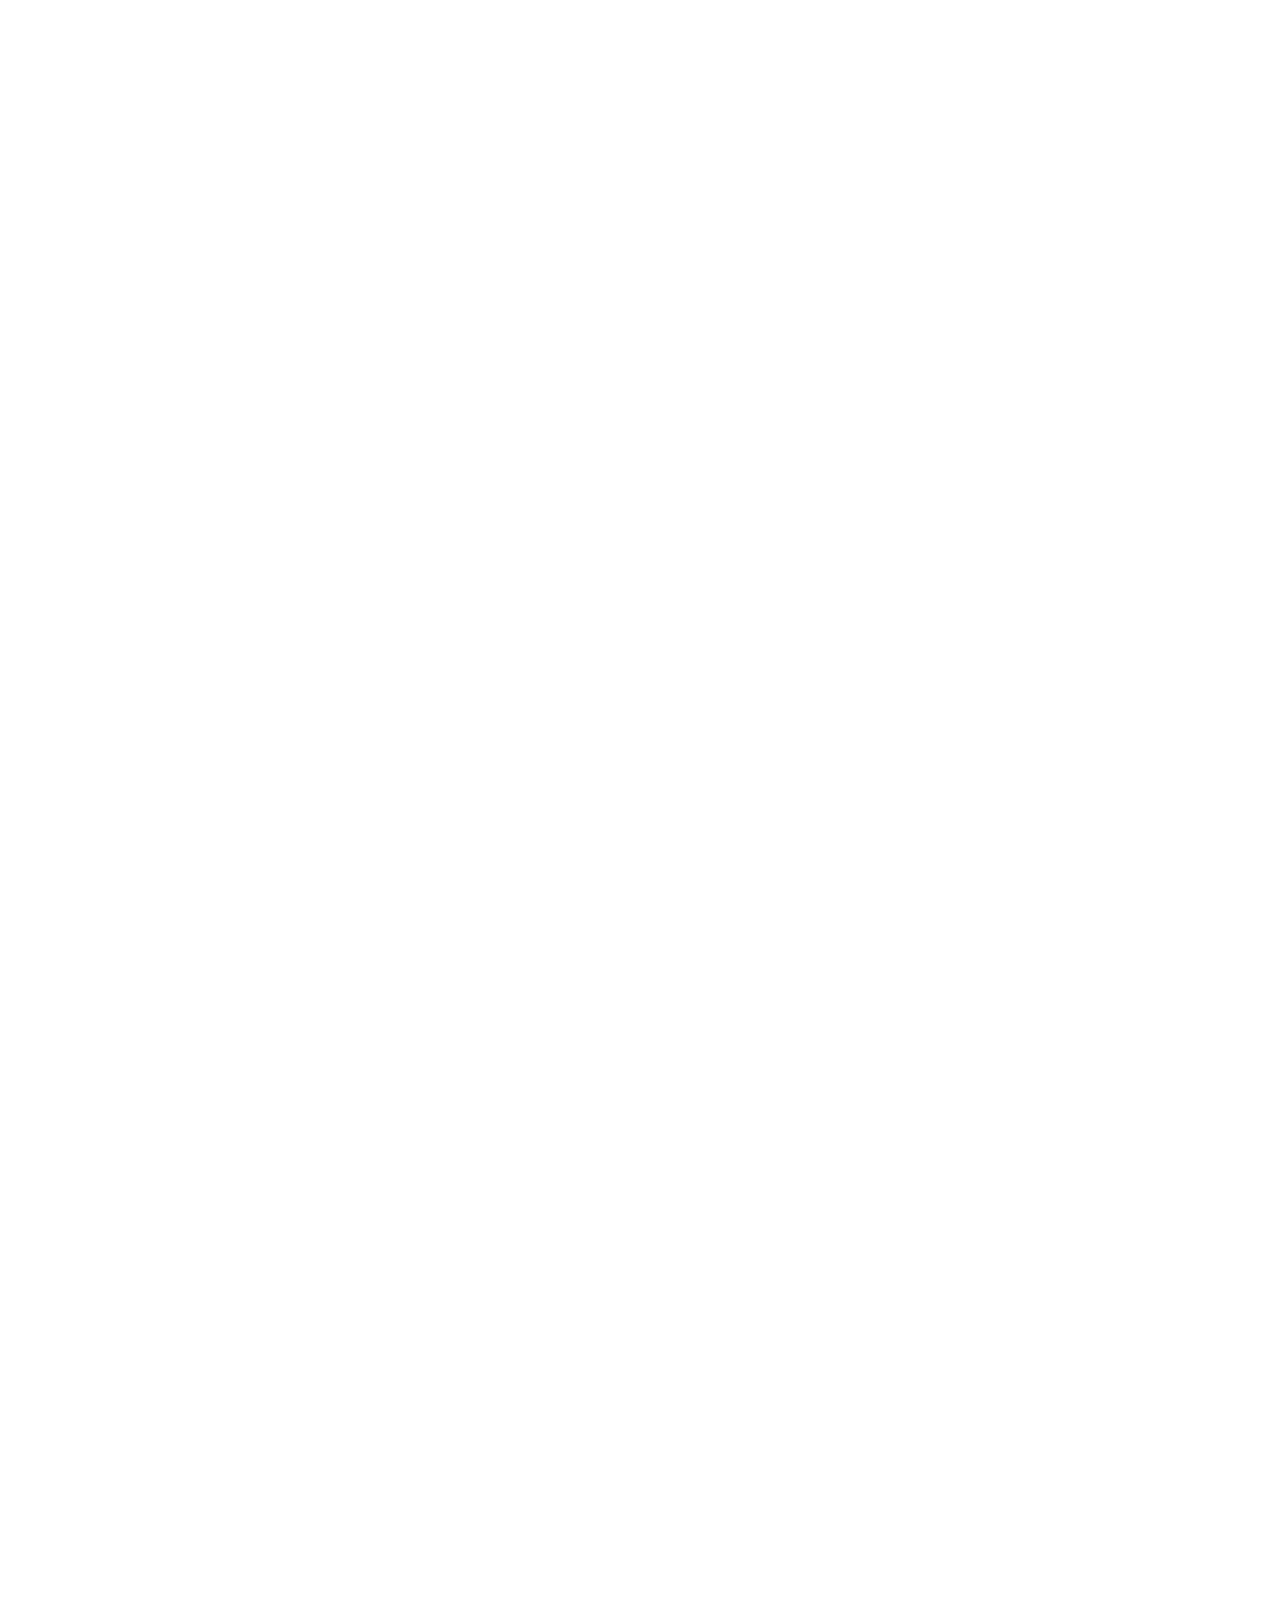
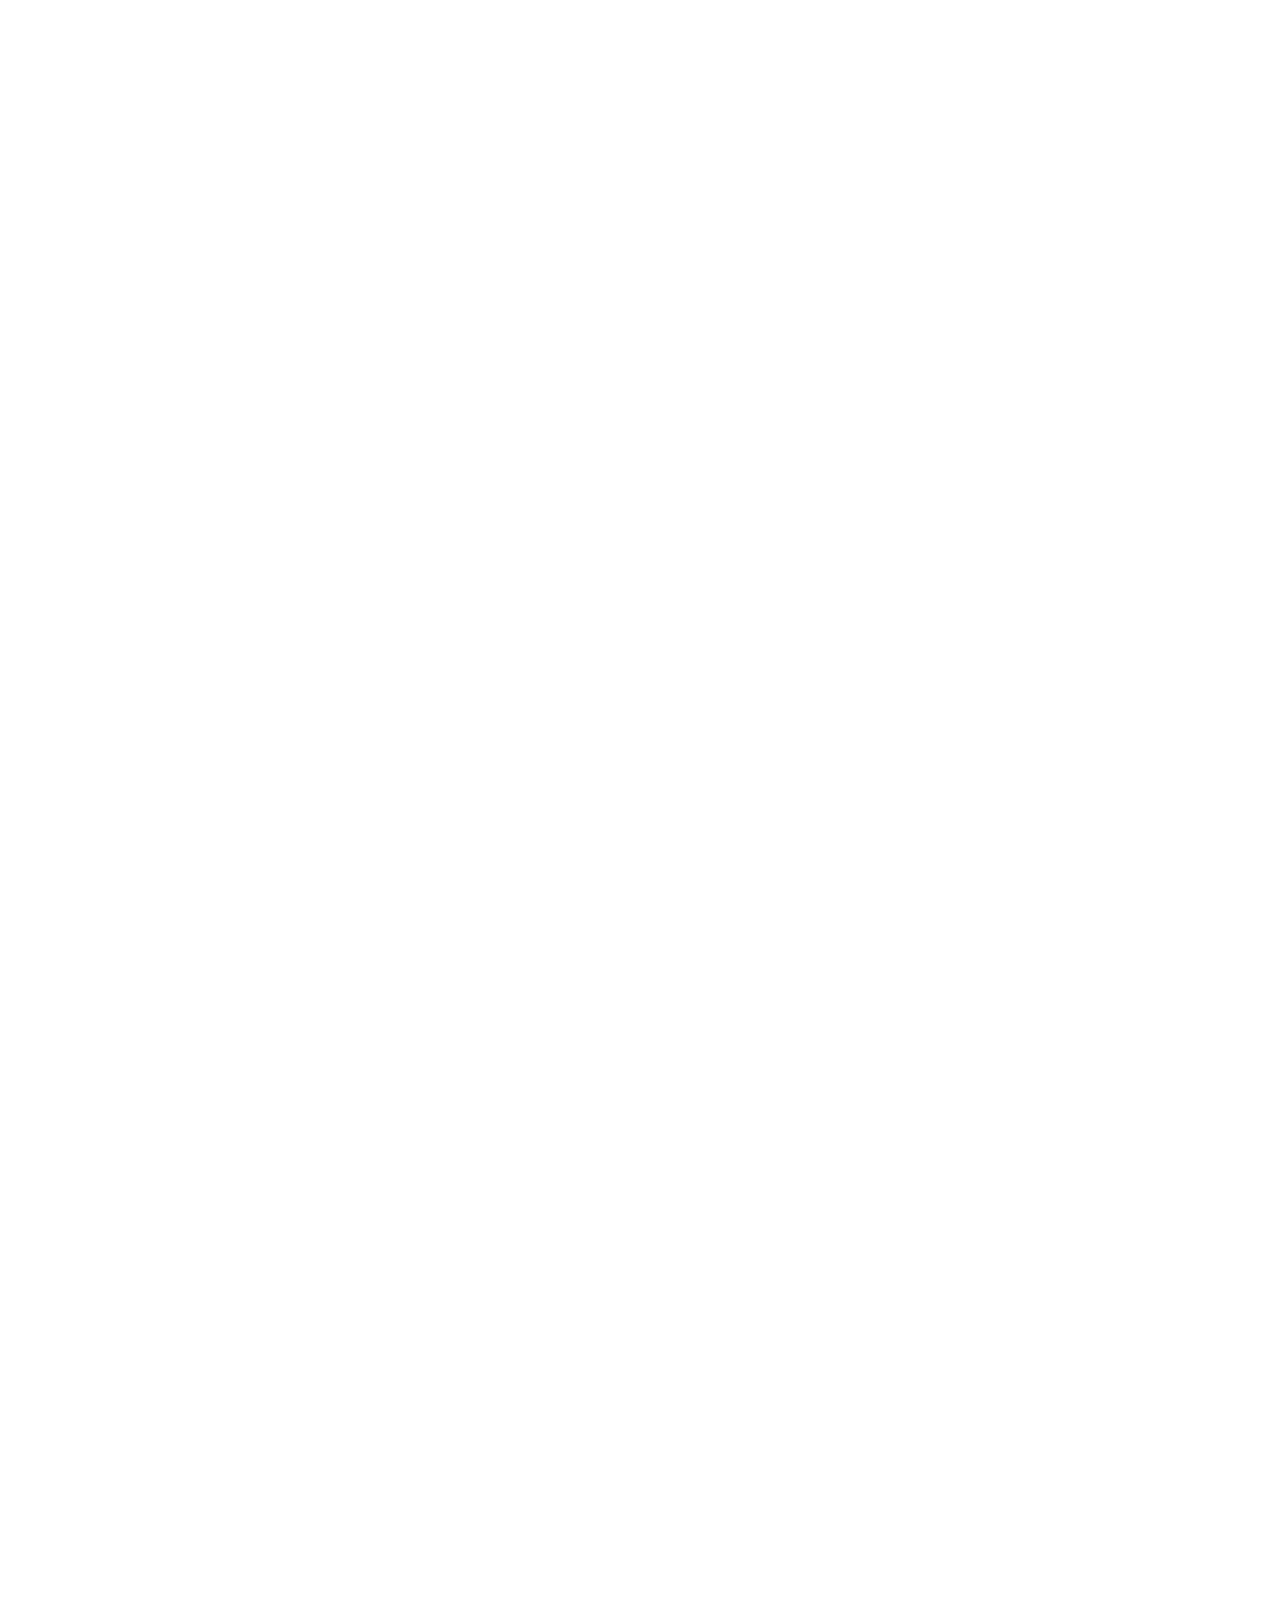
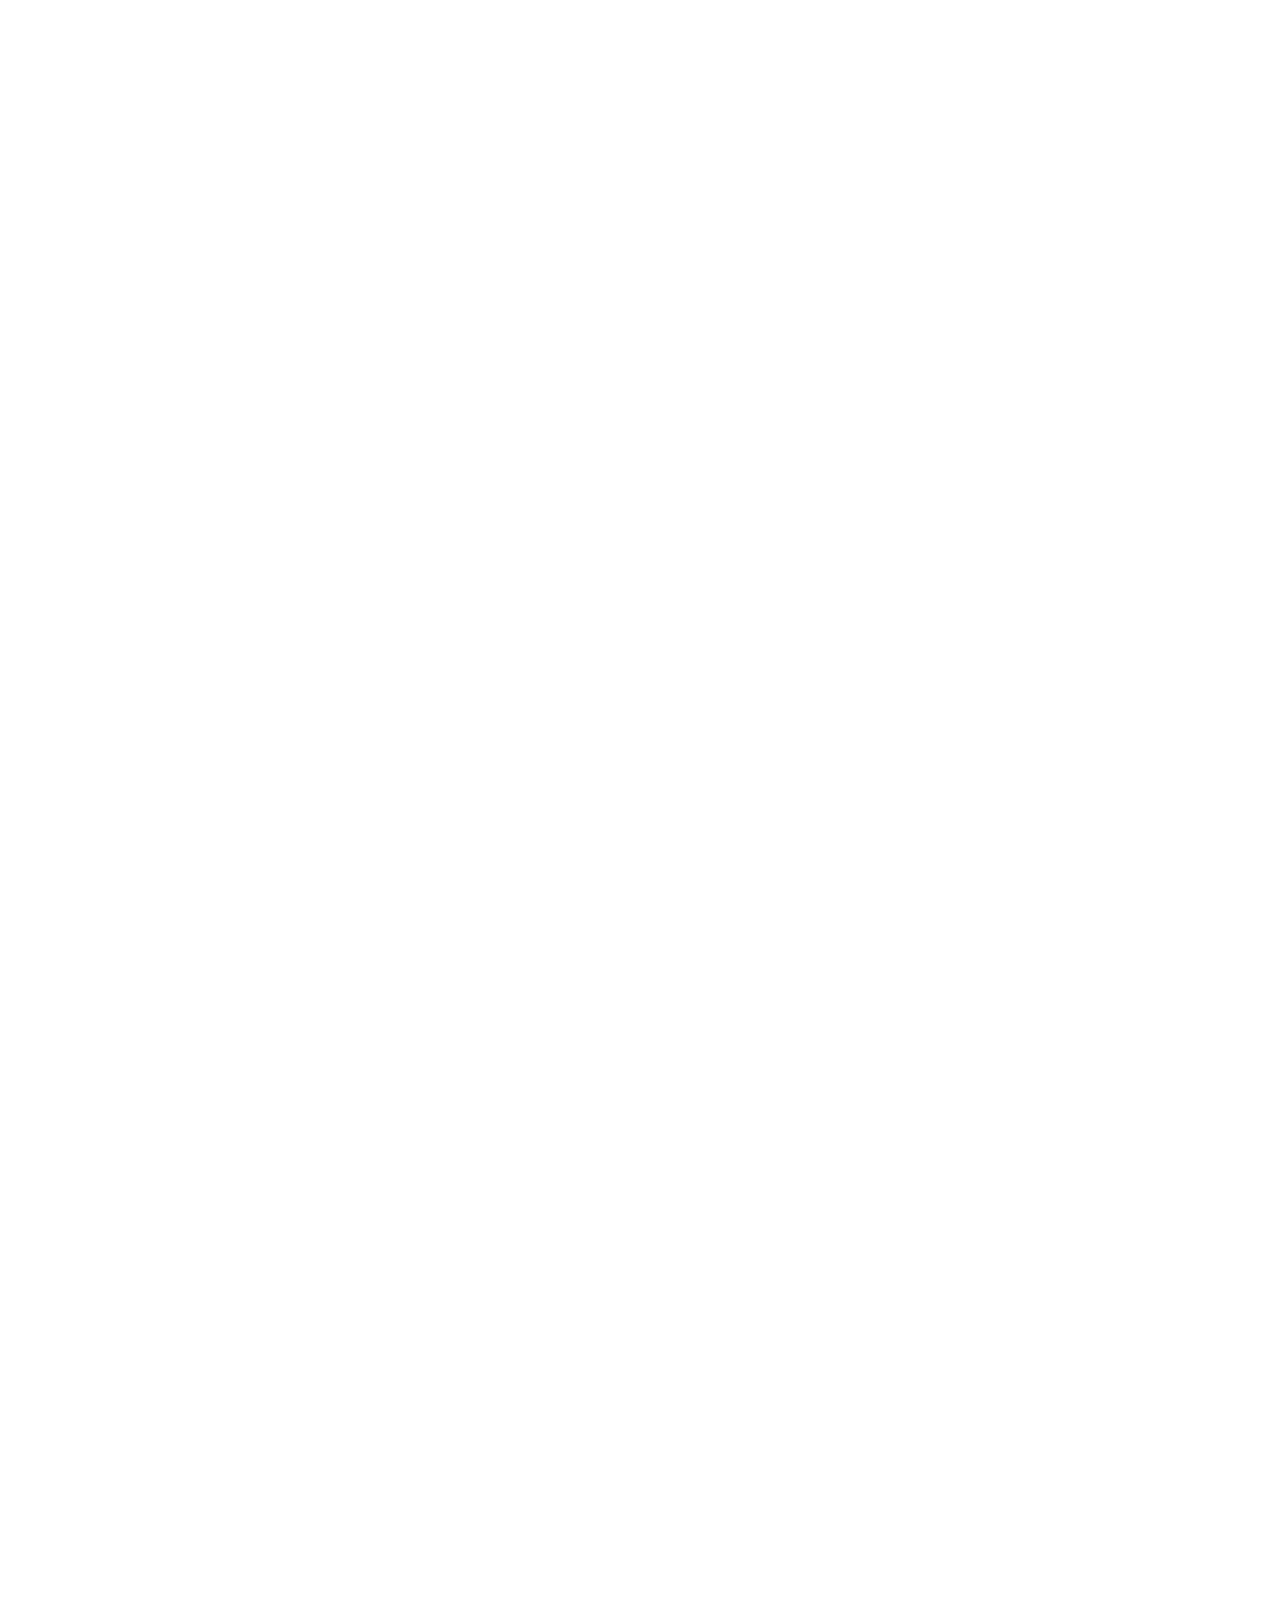
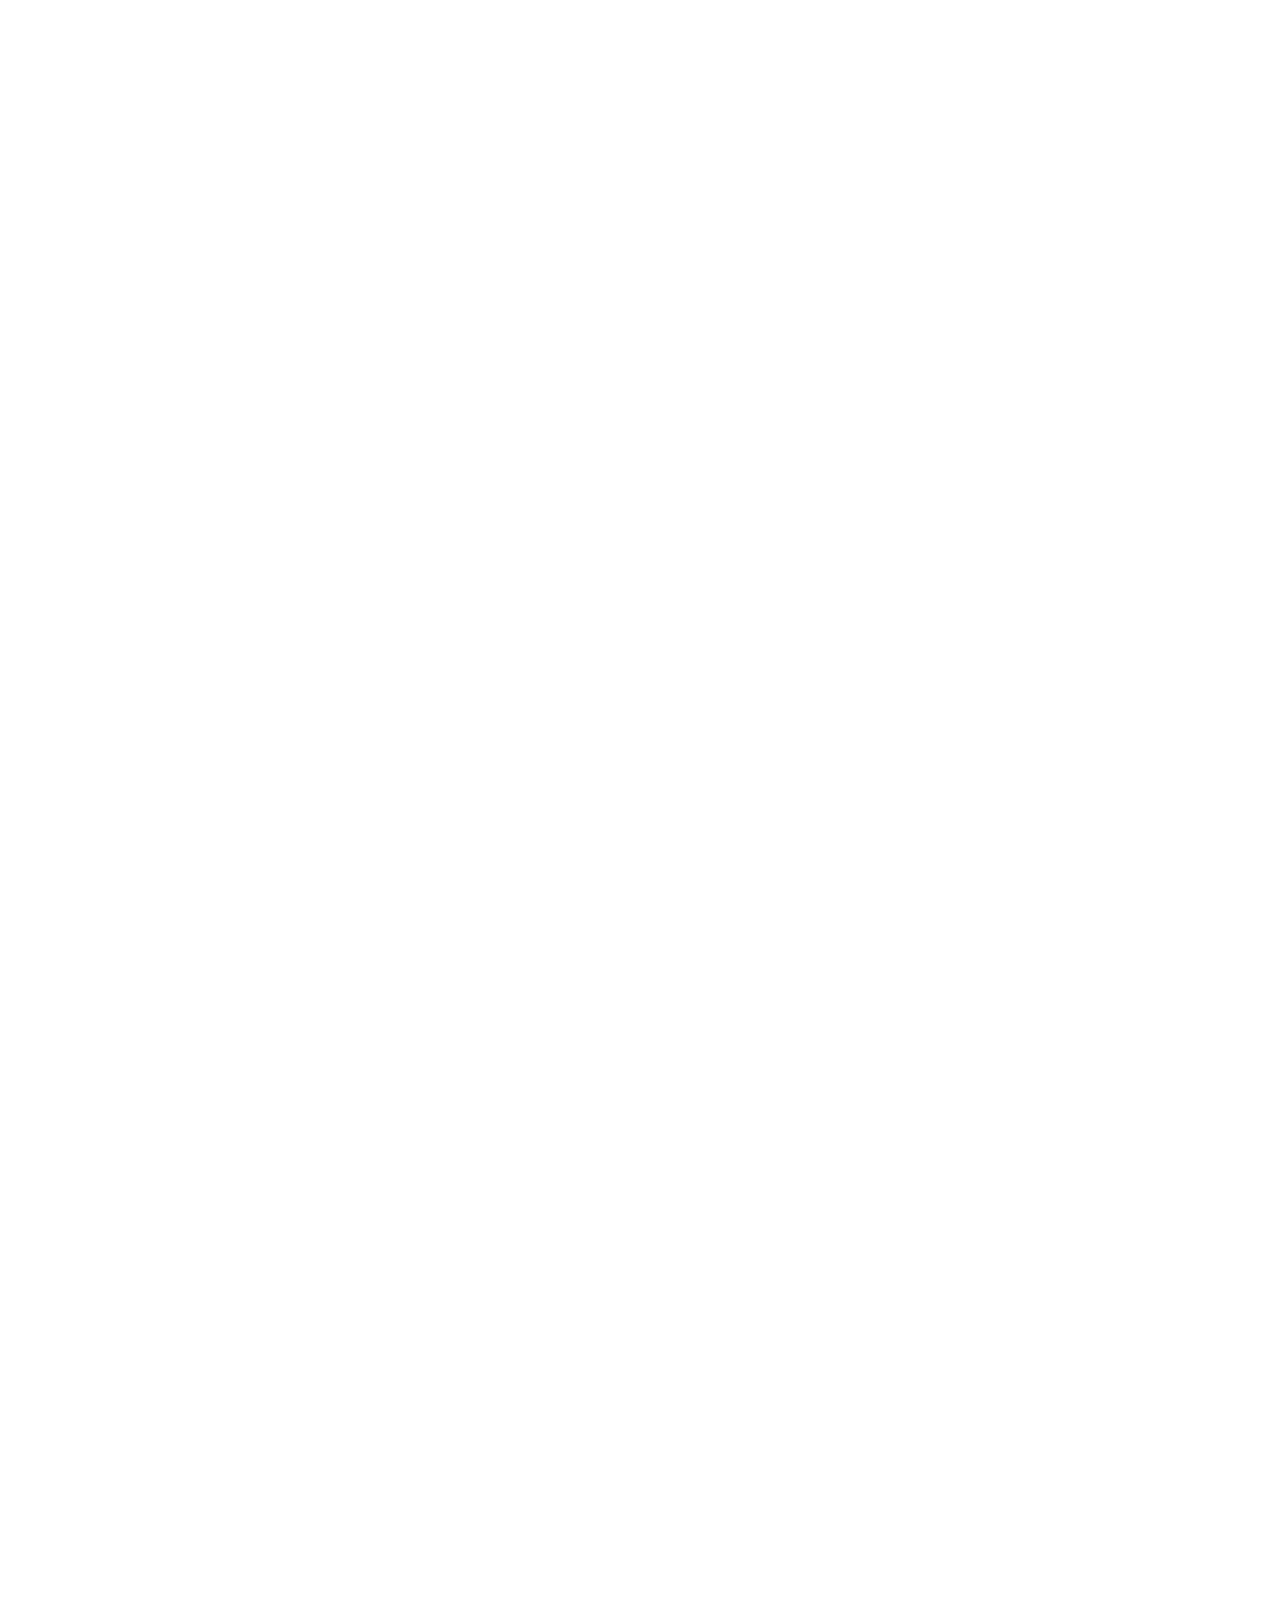
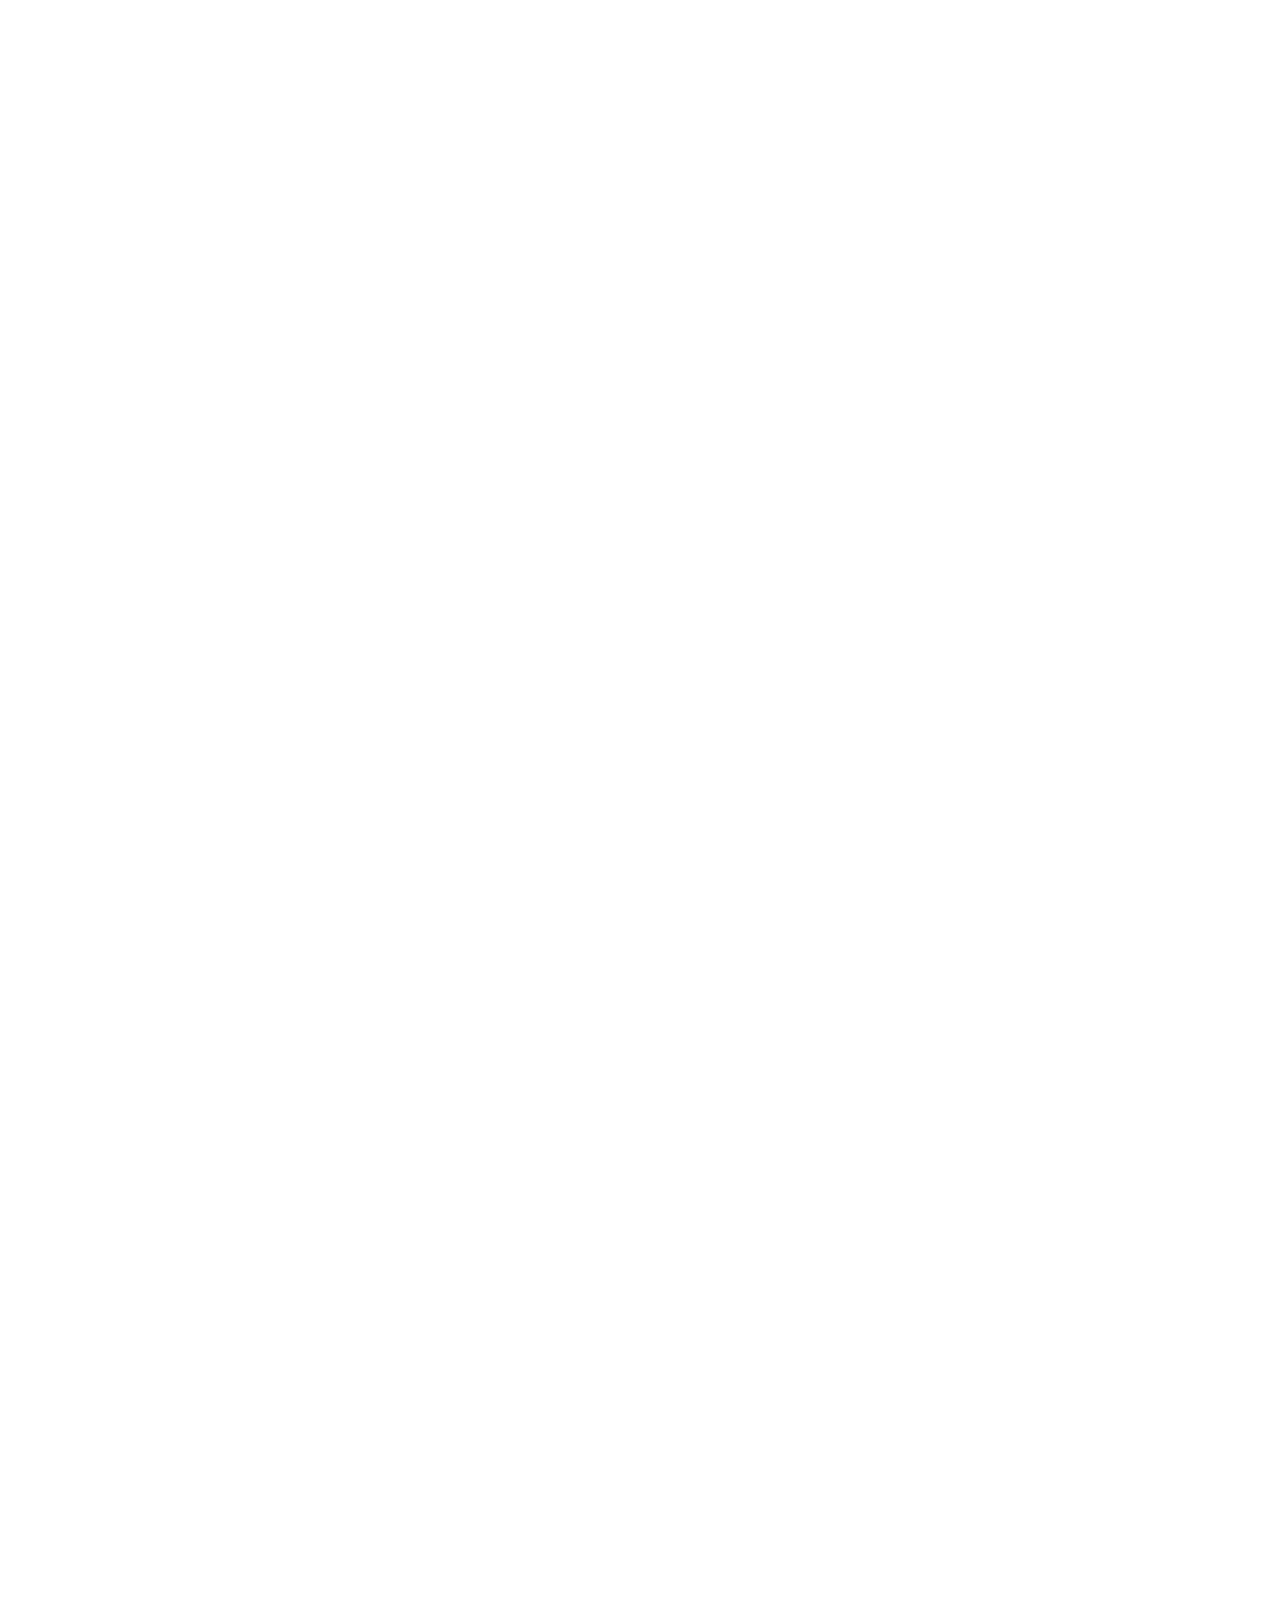
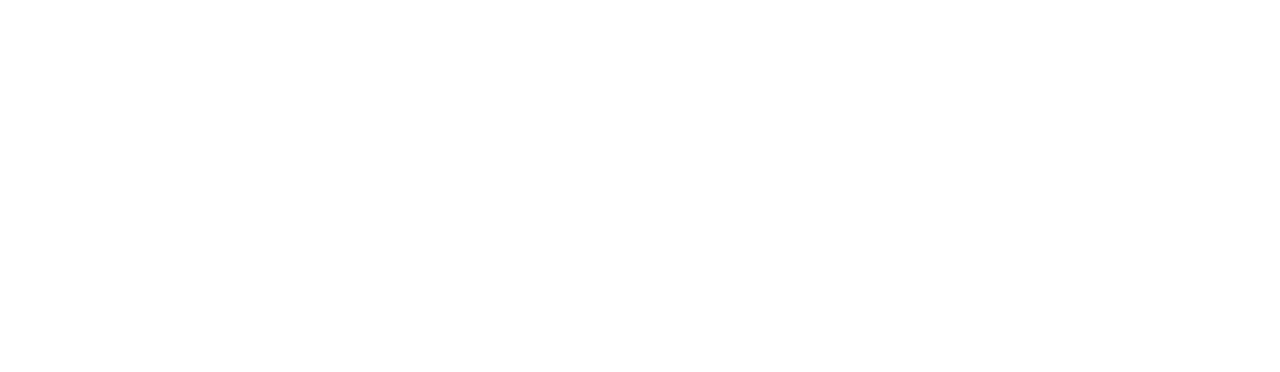
<file: opinion/o1-best-f1-circuits.html>
<!DOCTYPE html>
<html lang="en-AU">
    <head>
        <meta charset="utf-8">
        <link rel="icon" type="svg" href="assets/media-icons/brand-logo.svg">
        <title>(Opinion) Best Formula 1 Circuits</title>
        <!-- Other Meta Data -->
        <meta http-equiv="X-UA-Compatible" content="IE=edge">
        <!-- Control Viewport -->
        <meta name="viewport" content="width=device-width, initial-scale=1.0">
        <!-- CSS Files -->
        <link rel="stylesheet" href="../css-styles/fonts.css">
        <link rel="stylesheet" href="../css-styles/navigation.css">
        <link rel="stylesheet" href="../css-styles/parallax.css">
        <link rel="stylesheet" href="../css-styles/article.css">
    </head>
    <body>
        <!-- HEADER: 1st NAVIGATION BAR (MAIN: nav inside header) -->
        <header class="header">

            <!-- Logo -->
            <a href="https://zero-luminance-f1/" class="logo" title="Home">
                <img src="../assets/media-icons/brand-logo.svg" alt="Home Icon">
            </a>

            <!-- Hamburger icon -->
            <input class="side-menu" type="checkbox" id="side-menu"/>
            <label class="hamb" for="side-menu">
                <span class="hamb-line"></span>
            </label>

            <!-- Menu -->
            <nav class="nav">
                <ul class="menu">
                    <li><a href="https://zero-luminance-f1/about.html">ABOUT</a></li>
                    <li><a href="https://zero-luminance-f1/informative/">INFORMATIVE</a></li>
                    <li><a href="https://zero-luminance-f1/opinion/">OPINION</a></li>
                    <li><a href="https://zero-luminance-f1/credits.html">CREDITS</a></li>
                </ul>
            </nav>
        </header>
        
        <!-- MAIN CONTENT: INFORMATIVE -->
        <div class="box">

            <div class="parallax thumbnail" style="background-image: url('../assets/opinion-article-images/o1-cover.jpg');">
                <h1>The Best F1 Circuits</h1>
            </div>

            <div class="article-meta-data">
                <p>By Zero Luminance | 24/02/2022</p>
            </div>

            <div class="article-text">
                <section>
                    <h2>Overview</h2>
                    <p class="subhead">
                        The teams in Formula 1 make up half of the identity of the sport, the other half consists of the 
                        Formula 1 season’s circuit calendar. Each track on the Formula 1 calendar has different characteristics 
                        such as long or short straights, altitude, weather, etc. It is each of these characteristics that 
                        exposes the strengths & weaknesses of the cars custom made by F1 teams. Taking the 2019 F1 season for 
                        example, Ferrari’s power unit was so formidable that they excelled in tracks where straight lines were 
                        prevalent such as Bahrain’s International Circuit, while Mercedes & Red Bull produced cars more suited 
                        to mid to low downforce tracks such as Hungary’s Hungaroring or Monaco’s Monte Carlo. This article 
                        explores my top 5 favourite Formula 1 tracks.
                    </p>
                </section>
                <hr>
                <section>
                    <h2>5 - Sepang International Circuit (Malaysian Grand Prix)</h2>
                    <p class="subhead">
                        Residing in Selangor Malaysia, the Sepang International Circuit was opened on March 7th 1999 & was 
                        architected by German engineer Hermann Tilke. Although no longer on the Formula 1 calendar, the venue
                        previously hosted the Malaysian Grand Pri between 1999 & 2017. The track has a lap distance of 
                        <span class="bold">5.543km</span>, traditionally raced clockwise & is characterised by the abundance 
                        of medium to high speed corners, unusually long straights along the starting area & after turn 15.
                    </p>

                    <!-- Sepang International Circuit Track Map -->
                    <figure class="center">
                        <img src="../assets/opinion-article-images/o1-sepang-map.svg" alt="Track map of Sepang International Circuit (Malaysia)">
                        <figcaption>Sepang International Circuit (Malaysian GP) Map</figcaption>
                    </figure>
                    <p>
                        The track design is an anti-thesis of the Singaporean GP street circuit, but shares similar 
                        temperatures & humidity. Unlike Singapore however, Sepang is known for it’s variable weather 
                        conditions; if it rains in Sepang then it will pour. The variable weather is so concerning that F1 
                        teams refuse to solely rely on weather forecasting software & deploy spotters across different points 
                        of the track to relay real-time information about the weather. 
                    </p>

                    <!-- 2009 Malaysian GP Video -->
                    <figure class="center">
                        <a class="custom-thumbnail" href="https://www.youtube.com/watch?v=R6uU1mHJToU" target="_blank">
                            <img src="../assets/opinion-article-images/o1-malaysian-gp-2009-ct.svg" alt="2009 Malaysian GP thumbnail">
                        </a>
                        <figcaption>2009 Malaysian GP - 
                            <a href="https://www.formula1.com/" target="_blank">Formula 1</a></figcaption>
                    </figure>

                    <p>
                        Conversely, when it is not raining the weather is scorching. Before the race, drivers drink up to 
                        <span class="bold">8 litres of water</span> to account of weather in the mid 30C degrees & <span class="bold">
                        cockpit temperatures reaching 50C</span> degrees. One of my other most memorable Malaysian GP moments 
                        occurred in the 2016 season where 7-time world champion was leading the race but retired due to an a 
                        loss of oil pressure. It was this moment that arguably cost Lewis Hamilton the 2016 champion to fellow 
                        Mercedes driver & sole rival Nico Rosberg.
                    </p>

                    <!-- 2016 Malaysian GP Video -->
                    <figure class="center">
                        <a class="custom-thumbnail" href="https://www.youtube.com/watch?v=HYQBkkDCSoA" target="_blank">
                            <img src="../assets/opinion-article-images/o1-malaysian-gp-2016-ct.svg" alt="2016 Malaysian GP thumbnail">
                        </a>
                        <figcaption>2016 Malaysian GP - 
                            <a href="https://www.formula1.com/" target="_blank">Formula 1</a></figcaption>
                    </figure>

                </section>
                <hr>
                <section>
                    <h2>4 - Autodromo Nazionale di Monza (Italian Grand Prix)</h2>
                    <p class="subhead">
                        Famously known as <span class="bold">“The Temple of Speed”</span> the Monza Circuit is one of the most 
                        iconic Formula 1 tracks alongside Monte Carlo in Monaco. Opened on the 3rd of September 1922, the Monza 
                        Circuit consists of 3 tracks with the main “Grand Prix” track being 5.793km long. Out of all tracks to 
                        have ever made the Formula 1 calendar, Monza has hosted the most Grand Prix of them all by participating 
                        <span class="bold">every year</span> since the sport’s inauguration in 1950 with the exception of 1980 
                        season.
                    </p>

                    <!-- Monza Circuit Track Map  -->
                    <figure class="center">
                        <img src="../assets/opinion-article-images/o1-monza-map.png" alt="Track map of Monza Circuit (Italian GP)">
                        <figcaption>Monza Circuit (Italian GP) Map</figcaption>
                    </figure>

                    <p>
                        What makes the Italian GP iconic, especially when hosted in Monza is the sea of 
                        <span class="bold">Ferrari Tifosi</span> clustered in every grandstand/viewer area. These fans are the 
                        most patriotic, the team <span class="bold">“Ferrari”</span> is not just another team such as McLaren or 
                        Mercedes, but it represents Italy as whole. This is completely justified by the fact that Ferrari has 
                        existed since the sport’s existence & participated in every Formula 1 season, making them the most iconic 
                        & historical team in Formula 1 history. Simply put, Formula 1 as a brand is completely synonymous with 
                        the Ferrari brand as a season without Ferrari would not be Formula 1 at all.
                    </p>

                    <!-- Ferrari Tifosi Video -->
                    <figure class="center">
                        <a class="custom-thumbnail" href="https://www.youtube.com/watch?v=y-xqDd9qOuA" target="_blank">
                            <img src="../assets/opinion-article-images/o1-tifosi-ct.svg" alt="Thumbnail of F1 Tifosi">
                        </a>
                        <figcaption>The Tifosi - 
                            <a href="https://www.formula1.com/" target="_blank">Formula 1</a></figcaption>
                    </figure>

                    <p>
                        Monza is a <span class="bold">“power”</span> circuit where drivers reach the highest average top speed of 
                        all tracks which fittingly reflects the Ferrari-Tifosi motif of power & passion. The abundance of high speed 
                        corners requires teams to utilise a low-downforce setup which in turn maximises top speed but makes corning 
                        more tricky & understeer likely. In the mid-2000s Formula 1 cars were capable of reaching a 
                        <span class="bold">top speed of 372km/h</span> & 2020 saw Formula 1’s most fastest car ever made with the 
                        Mercedes-AMG F1 W11 EQ Performance driver by 7-time world champion Lewis Hamilton, clock the fastest ever 
                        qualifying lap time in Monza with a 1:18.887 & <span class="bold">highest ever speed average of 362.0km/h</span>.
                    </p>

                    <!-- 2019 Italian GP Video -->
                    <figure class="center">
                        <a class="custom-thumbnail" href="https://www.youtube.com/watch?v=h-ce3gPMsGc" target="_blank">
                            <img src="../assets/opinion-article-images/o1-2019-italian-gp-ct.svg" alt="Thumbnail of 2019 Italian GP">
                        </a>
                        <figcaption> 2019 Italian GP - 
                            <a href="https://www.formula1.com/" target="_blank">Formula 1</a></figcaption>
                    </figure>

                </section>
                <hr>
                <section>
                    <h2>3 - Interlagos (Brazilian Grand Prix)</h2>
                    <p class="subhead">
                        Located in the Brazilian city of São Paulo, <span class="bold">Autódromo José Carlos Pace</span> better known as 
                        <span class="bold">Interlagos</span> is a 4.309km motorsport circuit & started hosting the Brazilian GP since 1973 
                        but opened in 1940. Although this track is not as old as the other circuits mentioned within this list with the 
                        exception of Sepang, Interlagos has served on multiple occasions, a title deciding track in the modern (years 2000 
                        onwards) Formula 1 Championship era. Regardless of the championship standings, Interlagos almost always provides 
                        an entertaining spectacle for viewers regardless of dry or wet conditions.
                    </p>

                    <!-- Interlagos Circuit Track Map  -->
                    <figure class="center">
                        <img src="../assets/opinion-article-images/o1-interlagos-map.svg" alt="Track map of Interlagos Circuit (Brazilian GP)">
                        <figcaption>Interlagos Circuit (Brazilian GP) Map</figcaption>
                    </figure>

                    <p>
                        Interlagos is one of few non-oval racing circuits where drivers go in an <span class="bold">anti-clockwise</span> 
                        direction. Unlike Sepang & Monza, Interlagos multi-elevation track where where drivers climb and descend hills thus 
                        demanding more power from the cars engines. The anti-clockwise nature of the circuit forces drivers to factor in 
                        their fitness to adjust to F-forces pushing the driver’s neck right instead of left like a majority of the circuits 
                        on the F1 calendar.
                    </p>

                    <!-- Max Verstappen Rain Masterclass Video -->
                    <figure class="center">
                        <a class="custom-thumbnail" href="https://www.youtube.com/watch?v=tf71xPW2Ej0" target="_blank">
                            <img src="../assets/opinion-article-images/o1-2016-max-verstappen-ct.svg" alt="Thumbail for 2016 Brazilian GP rain">
                        </a>
                        <figcaption>2016 Brazilian GP Max Verstappen driving in the rain - 
                            <a href="https://www.formula1.com/" target="_blank">Formula 1</a></figcaption>
                    </figure>

                    <p>
                        Notably, Interlagos being a Brazilian track, has a notable amount of patriotic Brazilians whom cherish their national 
                        F1 drivers with arguable G.O.A.T <span class="bold">Aryton Senna</span> being the most notable, Rubens Barrichello, 
                        Filipe Massa etc. When combining the crowd’s vibe & the fact that the Interlagos is one of the final few races on the 
                        calendar, the race weekend provides some nail biting action. Moments such as the 2007 season where Kimi Raikkonen won 
                        the championship by one point between rivals Lewis Hamilton & Fernando Alonso, only to be followed by the 2008 season 
                        where Lewis Hamilton is first championship by one point against Felipe Massa, despite the latter winning the racing.
                    </p>

                    <!-- 2008 Brazilian GP Video -->
                    <figure class="center">
                        <a class="custom-thumbnail" href="https://www.youtube.com/watch?v=3pKsxtzfVbQ" target="_blank">
                            <img src="../assets/opinion-article-images/o1-2008-felipe-massa-ct.svg" alt="Thumbnail for the 2008 Brazilian GP">
                        </a>
                        <figcaption>2008 Brazilian GP - 
                            <a href="https://www.formula1.com/" target="_blank">Formula 1</a></figcaption>
                    </figure>

                </section>
                <hr>
                <section class="center">
                    <h2>2 - Circuit De Spa-Francorchamp (Belgian Grand Prix)</h2>
                    <p class="subhead">
                        Stavelot Belgium is home to the legendary motorsport circuit <span class="bold">Spa-Francorchamp</span> or 
                        <span class="bold">‘Spa’</span>. The circuit is 7.004km long which has hosted the Formula 1 Belgium GP since 1985 with 
                        exception of years of 2003 & 2006. It is one of the oldest tracks in the world being built in 1922 but has undergone 
                        several redesigns ever since. The reputation Spa is built upon arises from the speed drivers reach which is also 
                        matched by the driver fatalities & incidents it has accrued over the years.
                    </p>

                    <!-- Spa-Francorchamp Track Map -->
                    <figure class="center">
                        <img src="../assets/opinion-article-images/o1-spa-francorchamp-map.svg" alt="Track map of Spa-Francorchamp (Belgian GP)">
                        <figcaption>Spa-Francorchamp Circuit (Belgian GP) Map</figcaption>
                    </figure>

                    <p>
                        Spa from a track layout perspective is Monza on steroids as the intimidating high-speed corners are located on areas 
                        of ascending or descending terrains. The most famous part of the circuit is the hair-raising combination of 
                        <span class="bold">‘Eau Rouge’</span> & <span class="bold">‘Raidillon’</span>. Here drivers accelerate down a hill 
                        after coming of a tight first-corner right-hander where they reach Eau Rouge, then move up the hill in Raidillon at 
                        flat-out speeds of 300km/h. There also exists ‘Pouhon’, a downhill left-handed corner of the track where drivers 
                        reached speeds of 289km\h in 2017.
                    </p>

                    <!-- F1 Eau Rouge Video -->
                    <figure class="center">
                        <a class="custom-thumbnail" href="https://www.youtube.com/watch?v=SnOOqY8huvA" target="_blank">
                            <img src="../assets/opinion-article-images/o1-eau-rouge-ct.svg" alt="Thumbnail of Eau Rouge">
                        </a>
                        <figcaption>Spa-Francorchamp 'Eau Rouge' corner - 
                            <a href="https://www.formula1.com/" target="_blank">Formula 1</a></figcaption>
                    </figure>

                    <p>
                        As epic as Spa is it has proven to be a dangerous race track mentioned before. 3 time world champion 
                        <span class="bold">Sir Jackie Stewart</span> almost died in the old circuit configuration’s Masta kink. This in 
                        turn pushed Stewart to advocate for higher safety standards which consequently has made motorsport as whole a 
                        relatively safe sport. Despite this however there exists modern incidents such as the death of Antoine Hubert in the 
                        2019 Formula 2 feeder series. Other incidents include Sarah Moore & Abbie Eaton in the W Series, along with Kevin 
                        Magnussen during his 2016 Formula 1 Belgian Grand Prix. It is these incidents that put into perspective how daring 
                        race drivers are & how this sport is not one that anyone can readily participate in.
                    </p>

                    <!-- F1 Best Spa Moments Video -->
                    <figure class="center">
                        <a class="custom-thumbnail" href="https://www.youtube.com/watch?v=pHow092BnEI" target="_blank">
                            <img src="../assets/opinion-article-images/o1-2018-spa-francorchamp-crash-ct.svg" alt="Thumbnail of Spa-Francorchamp moments">
                        </a>
                        <figcaption>Best F1 Spa-Francorchamp moments - 
                            <a href="https://www.formula1.com/" target="_blank">Formula 1</a></figcaption>
                    </figure>

                </section>
                <hr>
                <section>
                    <h2>1 - Suzuka International Race Course (Japanese Grand Prix)</h2>
                    <p class="subhead">
                        The <span class="bold">‘Suzuka International Racing Course'</span>, best known as the 
                        <span class="bold">‘Suzuka Circuit’</span> was designed by Dutch race track designer John Hugenholtz & is a 5.807km 
                        motorsport track in Suzuka City, Mie Prefecture, Japan. Suzuka Circuit has hosted the Formula 1 Japanese Grand Prix 
                        from 1987-2006, 2009-2019 & currently set to be hosted in 2022. The track was initially held as a one of the final 
                        races on the F1 season calendar, with the first 4 years of the circuit’s introduction to the calendar serving a title 
                        decider as evident by the rivalry between all-time-greats 3-time world champion Aryton Senna & 4-time world champion 
                        Alain Prost. The circuit is more recently held between the mid-to-late F1 season.
                    </p>

                    <!-- Suzuka International Race Course Track Map -->
                    <figure class="center">
                        <img src="../assets/opinion-article-images/o1-suzuka-map.svg" alt="Track map of Suzuka International Circuit (Japanese GP)">
                        <figcaption>Suzuka International Circuit (Japanese GP) Map</figcaption>
                    </figure>

                    <p>
                        Originally designed as a Honda test track, the circuit has become a favourite favourite amongst F1 drivers due to the 
                        overall <span class="bold">‘flow’</span> of the circuit, the unique high speed corners & being one of two FIA graded 
                        <span class="bold">“figure-eight”</span> track layouts. Upon entering turn 1 drivers can reach a speed of up to 
                        <span class="bold">330km\h</span> then decelerating to <span class="bold">170km\h</span> to deal the the double 
                        right-hand turn. Drivers then head towards the chicanes from turns 3-7, a.k.a the <span class="bold">’S’ curves</span>, 
                        never reaching a speed lower than <span class="bold">190km/h</span> whilst also physically enduring the consecutive 
                        lateral G-forces coming from the left & right sides. After going through turn 9 they head under an overpass to and 
                        decelerate to <span class="bold">70km/h</span> for the hairpin of turn 11 for moment of respite. From turns 11-16 the 
                        full power of the car's engine is brought to bear, where the car reaches speeds of up to 
                        <span class="bold">310km/h</span> 3 times between turns 11-13, 14-15, & 15-16. This circuit is best described as 
                        monster’s roller coaster where the margin for error is almost non-existent due to the lack of runoff areas.
                    </p>

                    <!-- F1 2017 Suzuka Pole Lap Video  -->
                    <figure class="center">
                        <a class="custom-thumbnail" href="https://www.youtube.com/watch?v=hDYH8gsNga4" target="_blank">
                            <img src="../assets/opinion-article-images/o1-2017-suzuka-pole-ct.svg" alt="Thumbnail of 2017 Suzuka Pole Lap">
                        </a>
                        <figcaption>2017 Japanese GP Pole Lap - 
                            <a href="https://www.formula1.com/" target="_blank">Formula 1</a></figcaption>
                    </figure>

                    <p>
                        The circuit has hosted some of the most legendary & iconic moments in F1, namely the 
                        <span class="bold">fiercest rivalry</span> between <span class="bold">Senna & Prost</span> during their days McLaren 
                        teammates between 1988-1989 & as McLaren-Ferrari competitors in 1990. In the 1989 & 1990 champion Suzuka served as a 
                        <span class="bold">championship title deciding race</span> where Senna & Prost were involved in 
                        <span class="bold">crashes</span> between each other. My favourite was the 2005 Suzuka Grand Prix, where the McLaren 
                        driver Kimi Raikkonen <span class="bold">started last place at P17</span>, & went on to <span class="bold">win</span>
                         the Grand Prix & get <span class="bold">fastest lap</span>; an extremely rare feat in Formula 1. The 2005 Suzuka GP 
                         saw gusty overtakes as evident by the moves Kimi pulled against Ferrari driver & 7 time world champion Micheal 
                         Schumacher, & then latter with the Renault of Giancarlo Fisichella.
                    </p>

                    <!-- Kimi Raikkonen Spa Charge -->
                    <figure class="center">
                        <a class="custom-thumbnail" href="https://www.youtube.com/watch?v=zf4axwL-jPU" target="_blank">
                            <img src="../assets/opinion-article-images/o1-2005-japanese-gp-ct.svg" alt="2005 Japanese GP Thumbnail">
                        </a>
                        <figcaption>2005 Japanese GP Kimi Raikkonen Masterclass - 
                            <a href="https://www.formula1.com/" target="_blank">Formula 1</a></figcaption>
                    </figure>

                    <p>
                        Finally one cannot forget to mention the heart-warming Japanese crowd. Typically, fans spectating Grand Prix are very 
                        one sided as to who they support. The Japanese F1 fans however, could be the most fair & impartial bunch of them all 
                        as evident by the diverse array of teams & drivers they cheer in support of.
                    </p>

                    <!-- Japanese Fans Video -->
                    <figure class="center">
                        <a class="custom-thumbnail" href="https://www.youtube.com/watch?v=44tZtatYaYY" target="_blank">
                            <img src="../assets/opinion-article-images/o1-suzuka-fans-ct.svg" alt="Thumbnail of Japanese F1 fans">
                        </a>
                        <figcaption>Formula 1 Japanese Fans - 
                            <a href="https://www.formula1.com/" target="_blank">Formula 1</a></figcaption>
                    </figure>
                </section>
            </div>
    
            <!-- FOOTER: Acknowledgements & Social Media  -->
            <footer class="footer">
                <p>Social media icons sourced from <a href="https://iconscout.com" target="_blank">Iconscout</a><br>Images sourced from <a href="https://unsplash.com" target="_blank">Unspalsh</a></p>
                <div class="social-media">
                    <a class="twitter" href="https://twitter.com/" target="_blank">
                        <img src="../assets/media-icons/twitter-logo.svg" alt="Twitter">
                    </a>
                </div>
            </footer>
        </div>
    </body>
</html>
<!--
    NAME: Jude Thaddeau Data
    GITHUB: Zero-Luminance (https://github.com/Zero-Luminance)
-->
</file>
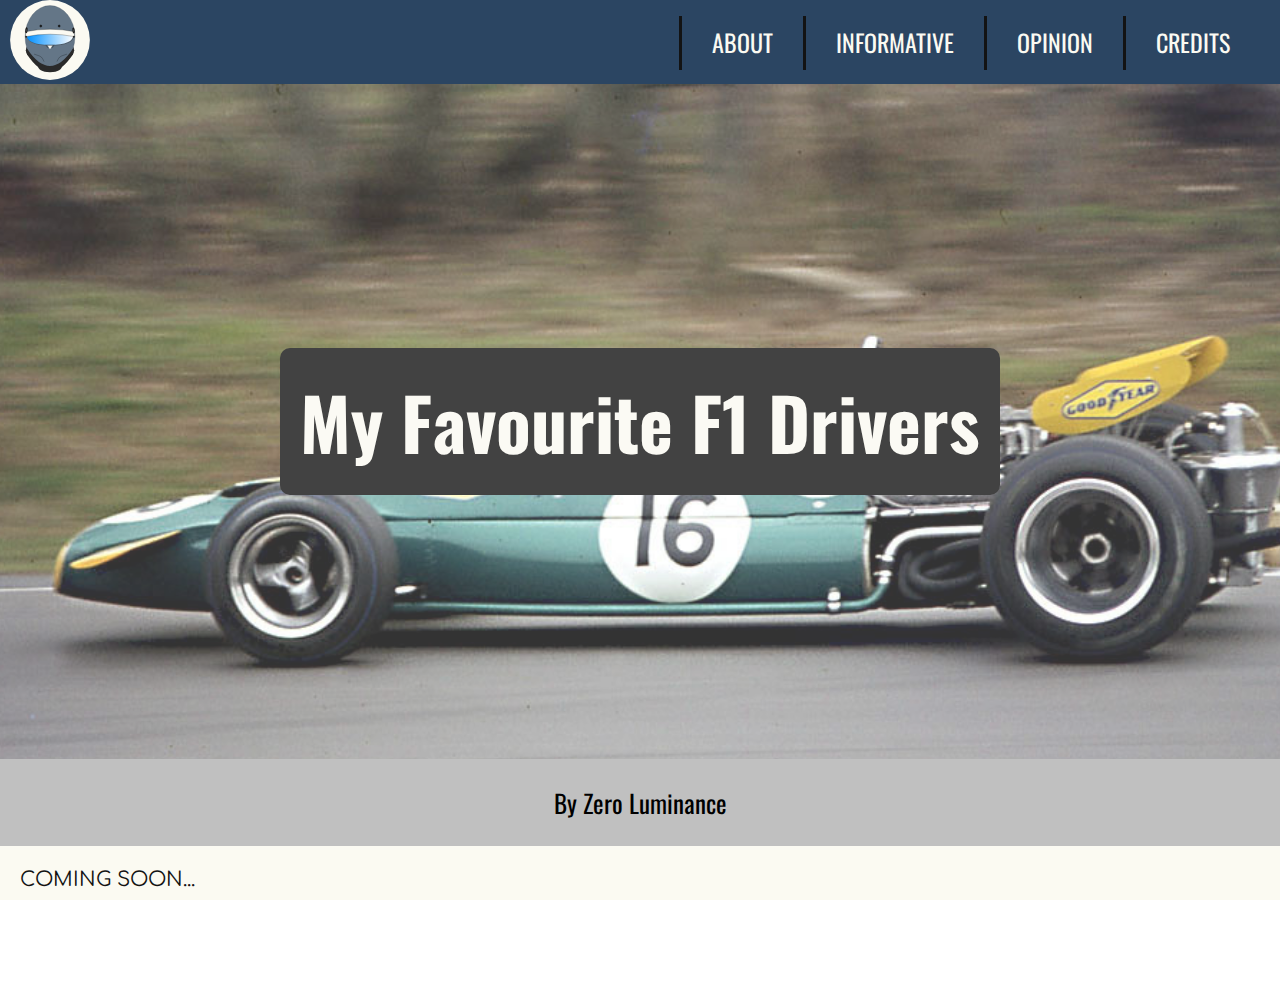
<file: opinion/o2-favourite-f1-drivers.html>
<!DOCTYPE html>
<html lang="en-AU">

    <head>
        <meta charset="utf-8">
        <link rel="icon" type="svg" href="assets/media-icons/brand-logo.svg">
        <title>(Opinion) My Favourite F1 Drivers</title>
        <!-- Other Meta Data -->
        <meta http-equiv="X-UA-Compatible" content="IE=edge">
        <!-- Control Viewport -->
        <meta name="viewport" content="width=device-width, initial-scale=1.0">
        <!-- CSS Files -->
        <link rel="stylesheet" href="../css-styles/fonts.css">
        <link rel="stylesheet" href="../css-styles/navigation.css">
        <link rel="stylesheet" href="../css-styles/parallax.css">
        <link rel="stylesheet" href="../css-styles/article.css">
    </head>

    <body>
        <!-- HEADER: 1st NAVIGATION BAR (MAIN: nav inside header) -->
        <header class="header">

            <!-- Logo -->
            <a href="https://zero-luminance-f1/" class="logo" title="Home">
                <img src="../assets/media-icons/brand-logo.svg" alt="Home Icon">
            </a>

            <!-- Hamburger icon -->
            <input class="side-menu" type="checkbox" id="side-menu"/>
            <label class="hamb" for="side-menu">
                <span class="hamb-line"></span>
            </label>

            <!-- Menu -->
            <nav class="nav">
                <ul class="menu">
                    <li><a href="https://zero-luminance-f1/about.html">ABOUT</a></li>
                    <li><a href="https://zero-luminance-f1/informative/">INFORMATIVE</a></li>
                    <li><a href="https://zero-luminance-f1/opinion/">OPINION</a></li>
                    <li><a href="https://zero-luminance-f1/credits.html">CREDITS</a></li>
                </ul>
            </nav>
        </header>
        
        <!-- MAIN CONTENT: INFORMATIVE -->
        <div class="box">

            <div class="parallax thumbnail" style="background-image: url('../assets/opinion-article-images/o2-cover.jpg');">
                <h1>My Favourite F1 Drivers</h1>
            </div>
            <div class="article-meta-data">
                <p>By Zero Luminance</p>
            </div>

            <div class="article-text">
                <p>COMING SOON...</p>
            </div>            
    
            <!-- FOOTER: Acknowledgements & Social Media  -->
            <footer class="footer">
                <p>Social media icons sourced from <a href="https://iconscout.com" target="_blank">Iconscout</a><br>Images sourced from <a href="https://unsplash.com" target="_blank">Unspalsh</a></p>
                <div class="social-media">
                    <a class="twitter" href="https://twitter.com/" target="_blank">
                        <img src="../assets/media-icons/twitter-logo.svg" alt="Twitter">
                    </a>
                </div>
            </footer>
        </div>
    </body>
</html>
<!--
    NAME: Jude Thaddeau Data
    GITHUB: Zero-Luminance (https://github.com/Zero-Luminance)
-->
</file>
<file: css-styles/fonts.css>
/* -| FONT FAMILIES |-*/
@font-face {
    font-family: "Oswald";
    src: url("../assets/font-families/Oswald/Oswald-VariableFont_wght.ttf");
}

@font-face {
    font-family: "Oswald-ExtraLight";
    src: url("../assets/font-families/Oswald/static/Oswald-ExtraLight.ttf");
}

@font-face {
    font-family: "Lato";
    src: url("../assets/font-families/Lato/Lato-Black.ttf");
}

@font-face {
    font-family: "Lato-Light";
    src: url("../assets/font-families/Lato/Lato-Light.ttf");
}

@font-face {
    font-family: "Lato-BoldItalic";
    src: url("../assets/font-families/Lato/Lato-BoldItalic.ttf");
}

@font-face {
    font-family: "Comfortaa";
    src: url("../assets/font-families/Comfortaa/Comfortaa-VariableFont_wght.ttf");
}

/* ========================================================================== */

span.bold { 
    font-family: "Lato-BoldItalic";
}

/* ========================================================================== */
                        /*  NAME: Jude Thaddeau Data
            GITHUB: Zero-Luminance (https://github.com/Zero-Luminance)  */
/* ========================================================================== */
</file>
<file: css-styles/navigation.css>
/* -| DEFAULT STYLES: STRUCTURE |- */
body, html {
    /* Allows child containers to span the full width of the viewport */
    block-size: 100%;
    inline-size: 100%;
    margin: 0;
    padding: 0;
    overflow-x: hidden;
}

.header {
    z-index: 1;
}

.header a, .footer a {
    text-decoration: none;
    color: #D8C89E;
}

.box {
    inline-size: 100%;
    block-size: 100%;
    display: flex;
    flex-flow: column;
}

.box .content {
    flex: 1 1 auto;
}

.box .footer {
    flex: 0 1 100px;
}

/* ========================================================================== */

/* NOTE: repsonsive navigation uses code from
https://blog.logrocket.com/create-responsive-mobile-menu-with-css-no-javascript/
   
   The nav bar was adjusted to fit font family, & decorated using hover 
   techniques to indicate user intraction. */

/* -| NAV CONTAINER |- */
.header {
    background-color: #2B4562;
    position: sticky;
    top: 0;
    inline-size: 100%;
}

.header .nav ul[class="menu"] {
    list-style: none;
}

.header .nav ul[class="menu"] a {
    font-family: "Oswald";
    color: #FBFAF2;
    font-size: x-large;
}

/* -| NAV ICON |- */
.logo {
    display: inline-block;
    margin-left: 10px;
}

.logo img {
    block-size: 80px;
    inline-size: 80px;
}

/* -| NAV WEB LINKS |- */
.nav {
    block-size: 37%;
    inline-size: 100%;
    position: fixed;
    background-color: #2B4562;
    overflow: hidden;
    margin-right: 20px;
    overflow-y: auto;
}

.menu a{
    display: block;
    padding-block: 10px;
    padding-inline: 30px;
    color: "Oswald";
    border-left: #131313 solid;
}

.nav{
    max-height: 0;
    transition: max-height .5s ease-out;
}

/* -| HAMBURGER MENU ICON |- */
.hamb{
    cursor: pointer;
    float: right;
    padding: 40px 20px;
}/* Style label tag */

.hamb-line {
    background: #FBFAF2;
    display: block;
    height: 2px;
    position: relative;
    width: 24px;

} /* Style span tag */

.hamb-line::before,
.hamb-line::after{
    background: #FBFAF2;
    content: '';
    display: block;
    height: 100%;
    position: absolute;
    transition: all .2s ease-out;
    width: 100%;
}
.hamb-line::before{
    top: 5px;
}
.hamb-line::after{
    top: -5px;
}

.side-menu {
    display: none;
} /* Hide checkbox */

/* -| TOGGLE MENU |- */
.side-menu:checked ~ nav{
    max-height: 100%;
}
.side-menu:checked ~ .hamb .hamb-line {
    background: transparent;
}
.side-menu:checked ~ .hamb .hamb-line::before {
    transform: rotate(-45deg);
    top:0;
}
.side-menu:checked ~ .hamb .hamb-line::after {
    transform: rotate(45deg);
    top:0;
}

/* RESPONSIVE DESIGN */
@media (min-width: 730px) {
    .nav{
        max-height: none;
        top: 0;
        position: relative;
        float: right;
        width: fit-content;
    }
    .menu li{
        float: left;
    }
    /* Only hover over devices using mouses */
    @media (hover:hover) {
        .menu a:hover{
            background-color: transparent;
            color: #131313;
        }
    }

    .hamb{
        display: none;
    }
}

/* ========================================================================== */

/* DOCUMENT FOOTER */
.footer {
    display: flex;
    flex-flow: row wrap;
    align-items: center;
    justify-content: space-around;
    inline-size: 100%;
    color: #FBFAF2;
    font-family: "Oswald";
    font-size: large;
    background-color: #2B4562;   
}

.footer p {
    flex: 7;
    margin-inline: 20px;
    text-align: center;
}

.footer .social-media {
    flex: 1;
    display: inherit;
    justify-content: space-around;
    margin-inline: 20px;
}

.footer .social-media a img {
    inline-size: 60px;
    block-size: 60px;
    margin-inline: 10px;
}

/* ========================================================================== */

/* Only hover over devices using mouses */
@media (hover:hover) {

    .header .nav ul[class="menu"] a:hover {
        color: #D8C89E;
    }

    .logo img:hover {
        content: url("../assets/media-icons/brand-logo-clicked.svg");
    }

    .menu a:hover{
        background-color: #131313;
    }

    .footer p a:hover {
        border-radius: 5px;
        background-color:#131313;
    }

    .footer .social-media .twitter img:hover {
        content: url("../assets/media-icons/twitter-logo-clicked.svg");
    }
}

/* ========================================================================== */
                        /*  NAME: Jude Thaddeau Data
            GITHUB: Zero-Luminance (https://github.com/Zero-Luminance)  */
/* ========================================================================== */
</file>
<file: css-styles/home.css>
/* -| HERO IMAGE & HOMEPAGE INTRODUCTION |- */
.content {
    min-block-size: 50%;
    background-image: url("../assets/home-about-credits-images/home-hero-image-v1.jpg");
    background-size: cover;
    background-position: center;
    display: flex;
    flex-flow: column wrap;
    align-items: flex-start;
    justify-content: flex-start;
    overflow: auto;
}

.introduction {
    margin: 30px;
    border-radius: 25px;
    opacity: 0.8;
    background: linear-gradient(#C0C0C0, #FBFAF2);
    text-align: center;
}

.introduction h1 { 
    margin-inline: 10px;
    margin-block: 20px;
    padding: 10px;
    font-size: 10vmin;
    font-family: "Oswald-ExtraLight";
    color: #0090FF;
    letter-spacing: 8px;
    border-bottom: 2px #2B4562 solid;
}

.introduction h2 {
    font-size: 5vmin;
    font-family: "Lato-Light";
    margin-inline: 30px;
}

/* ========================================================================== */

/* -| FEATURED CONTENT |- */
.featured {
    display: flex;
    flex-flow: row wrap;
    align-items: center;
    justify-content: space-around;
    background: linear-gradient(#6e742b, #FBFAF2);
}

.container {
    flex: 1 400px;
    margin: 15px;
    padding: 10px;
    border-radius: 25px;
    background-color: #C0C0C0;
    border-bottom: 5px #131313 solid;
}

.container a {
    text-decoration: none;
    text-align: center;
    color: #131313;
}

.container a h2 {
    padding-bottom: 10px;
    font-family: "Lato";
    border-bottom: #FBFAF2 solid;
    color: #2B4562;
}

.container a p {
    font-family: "Comfortaa";
    color: #131313;
}

/* ========================================================================== */

/* -| RESPONSIVE DESIGN |- */

/* Phones & Tablets */
@media (max-width: 768px) {
    .content{
        background-image: url("../assets/home-about-credits-images/home-hero-image-v2.jpg");
        justify-content: center;
    }
    .featured {
        background: linear-gradient(#08171a, #FBFAF2);
    }
}

/* Only hover over devices using mouses */
@media (hover:hover) {
    .container:hover {
        background-color: #D8C89E;
        border: none;
    }
}

/* ========================================================================== */
                        /*  NAME: Jude Thaddeau Data
            GITHUB: Zero-Luminance (https://github.com/Zero-Luminance)  */
/* ========================================================================== */
</file>
<file: css-styles/parallax.css>
.parallax {
    position: relative;
    background-position: center;
    background-size: cover;
    background-repeat: no-repeat;
    background-attachment: fixed;
    opacity: 0.8;
}

/* RESPONSIVE DESIGN */
@media (max-width: 640px) {
    .parallax {
        background-attachment: scroll;
    }
} /* Turn OFF parallax effect with phones & tables */

/* ========================================================================== */
                        /*  NAME: Jude Thaddeau Data
            GITHUB: Zero-Luminance (https://github.com/Zero-Luminance)  */
/* ========================================================================== */
</file>
<file: css-styles/about.css>
/* -| FONT SIZES |- */

p {
    font-family: "Comfortaa";
    font-size: 28px;
}

.dropcap {
    font-weight: bold;
    float: left;
    font-size: 70px;
    padding-right: 8px;
}

/* ========================================================================== */

/* -| INTRODUCTION |- */

.parallax.topic {
    min-block-size: 60%;
    display: flex;
    flex-wrap: wrap;
    align-items: center;
    justify-content: center;
}

.parallax.topic h1, .parallax.topic h2 {
    padding: 20px;
    color: #FBFAF2;
    font-family: "Oswald";
    text-align: center;
    background: #131313;
    border-radius: 10px;
    letter-spacing: 10px;
}

.parallax.topic h1 {
    font-size: 8vmin;
}

.parallax.topic h2 {
    font-size: 7vmin;
}

/* ========================================================================== */

/* -| CONTAINER: for text |- */

.container {
    display: flex;
    flex-flow: row wrap;
    align-items: center;
    justify-content: center;
    background: #FBFAF2;
    padding: 25px;
}

/* ========================================================================== */

/* -| USER PROFILE |- */

.profile {
    flex: 1;
    inline-size: fit-content;
    margin-right: 25px;
    margin-bottom: 25px;
    padding: 15px;
    border-radius: 25px;
    float: left;
    background-color: #C0C0C0;
    text-align: center;
    box-shadow: 5px 5px #131313;
}

.hero-portrait {
    inline-size: 30vmin;
    block-size: 30vmin;
    align-self: center;
    justify-self: center;
    border: #131313 ridge;
    border-radius: 50%;
}

.profile h2 {
    font-family: "Oswald";
    font-size: xx-large;
}

.profile h3 {
    font-family: "Lato-Light";
    font-size: x-large;
}

.work-media {
    display: flex;
    flex-flow: row wrap;
    justify-content: center;
}

.work-media a, .linkedin, .github {
    inline-size: 100px;
    block-size: 100px;
    margin: 10px;
}

.introduction {
    flex: 3;
}

/* Responsive Design To Make written content fit better*/
@media (max-width: 900px) {
    .container {
        flex-flow: column wrap;
    }
}

/* ========================================================================== */

/* -| HISTORY OVERVIEW |- */

iframe.inspiration, .ausgp2012 {
    inline-size: 55vmin;
    block-size: 40vmin;
    margin: 20px;
    border-radius: 25px;
}

.ausgp2012 {
    box-shadow: 5px 5px #131313;
}

figure {
    text-align: center;
}

figcaption {
    font-family: "Lato";
    font-size: x-large;
    color: #2B4562;
}

p a {
    font-family: "Lato";
    color: #0090FF;
    text-decoration: none;
}

/* ========================================================================== */

/* Only hover over devices using mouses */
@media (hover:hover) {

    .profile:hover {
        box-shadow: none;
        border: 2px #131313 solid;
        background-color: #D8C89E;
    }

    .work-media a .linkedin:hover {
        content: url("../assets/media-icons/linkedin-icon-clicked.svg");
    }
    
    .work-media a .github:hover {
        content: url("../assets/media-icons/github-icon-clicked.svg");
    }

    .ausgp2012:hover {
        content: url("../assets/home-about-credits-images/ausgp-2012-p2.JPG");
        box-shadow: none;
        border: 2px #131313 solid;
    }

    p a:hover {
        color: #D8C89E;
        background-color: #131313;
        border-radius: 5px;
    }
}

/* ========================================================================== */
                        /*  NAME: Jude Thaddeau Data
            GITHUB: Zero-Luminance (https://github.com/Zero-Luminance)  */
/* ========================================================================== */
</file>
<file: css-styles/credits.css>
/* -| INTRODUCTION |- */

.parallax.opinion {
    background-image: url("../assets/home-about-credits-images/credits-intro-background.jpg");
    min-block-size: 80%;
    display: flex;
    flex-wrap: wrap;
    align-items: center;
    justify-content: center;
}

.parallax.opinion h1 {
    color: #FBFAF2;
    padding: 20px;
    font-family: "Oswald";
    font-size: 8vmin;
    background: #131313;
    border-radius: 10px;
    letter-spacing: 10px;
}

/* ========================================================================== */

/* -| PAGE & HEADER DESCRIPTIONS |- */

.page-description {
    padding: 50px;
    background: #FBFAF2;
    color: #131313;
    font-family: "Comfortaa";
    font-size: 4vmin;
}

.page-description a {
    font-family: "Lato";
    color: #0090FF;
    text-decoration: none;
}

.article-source {
    padding: 10px;
    background: #131313;
    text-align: center;

    color: #0090FF;
    font-family: "Lato-BoldItalic";
    font-size: 4vmin;
}

/* ========================================================================== */

/* -| IMAGE GALLERY |- */
.image-gallery {
    display: flex;
    flex-flow: row wrap;
    align-items: center;
    justify-content: center;
    background-color: #C0C0C0;
}

.image-reference {
    inline-size: 20vw;
    block-size: 20vw;
    margin: 20px;
    border: 1px #131313 solid;
    background-color: #FBFAF2;
}

.image-reference img {
    inline-size: 100%;
    block-size: 100%;
}

/* ========================================================================== */

/* Only hover over devices using mouses */
@media (hover:hover) {

    .page-description a:hover {
        color: #D8C89E;
        background-color: #131313;
        border-radius: 5px;
    }

    .image-reference:hover {
        box-shadow: 10px 10px #131313;
    }
}

/* ========================================================================== */
                        /*  NAME: Jude Thaddeau Data
            GITHUB: Zero-Luminance (https://github.com/Zero-Luminance)  */
/* ========================================================================== */
</file>
<file: css-styles/informative.css>
/* -| INTRODUCTION |- */

.parallax.informative {
    background-image: url("../assets/informative-article-images/informative-background.jpg");
    min-block-size: 80%;
    display: flex;
    flex-wrap: wrap;
    align-items: center;
    justify-content: center;
}

.parallax.informative h1 {
    padding: 20px;
    font-family: "Oswald";
    font-size: 8vmin;
    background: linear-gradient(#FBFAF2, #D8C89E);
    border-radius: 10px;
    letter-spacing: 10px;
}

/* ========================================================================== */
                        /*  NAME: Jude Thaddeau Data
            GITHUB: Zero-Luminance (https://github.com/Zero-Luminance)  */
/* ========================================================================== */
</file>
<file: css-styles/article-gallery.css>
/* -| FONT SIZES & STYLES |- */

a.article-container {
    text-decoration: none;
}

.article-meta h2, .article-meta p {
    padding: 5px;
    margin: 10px;
}

.article-meta h2 {
    color: #0090FF;
    font-family: "Lato";
    font-size: 4.5vmin;
    border-bottom: #131313 solid;
}

.article-meta p {
    color: #131313;
    font-size: 2.5vmin;
    font-family: "Comfortaa";
}

.article-type p {
    color: #FBFAF2;
    font-size: 4vmin;
    font-family: "Comfortaa";
}

@media (max-width: 580px) {
    .article-meta h2 {
        font-size: 3.5vmin;
    }

    .article-meta p {
        font-size: 2.5vmin;
    }
}

@media (max-width: 350px) {
    .article-meta h2 {
        font-size: 3vmin;
    }

    .article-meta p {
        font-size: 2vmin;
    }
}

/* ========================================================================== */

/* -| PAGE DESCRIPTION |- */

.article-type {
    padding: 20px;
    background: #131313;
    text-align: center;
}

/* ========================================================================== */

/* -| CONTAINER: for written bodies |- */

.container {
    padding: 10px;
    display: flex;
    flex-flow: row wrap;
    align-items: center;
    justify-content: center;
    background: #C0C0C0;
}

/* ========================================================================== */

/* -| ARTICLE SHOWCASE |- */

.article-container {
    margin: 10px;
    display: flex;
    background: #FBFAF2;
    border-radius: 0px 25px 25px 0px;
    box-shadow: 5px 5px #131313;
}

.article-container img {
    inline-size: 40vmin;
    block-size: 30vmin;
}

.article-container .article-meta {
    inline-size: 50vmin;
    block-size: 30vmin;
    text-align: center;
}

/* ========================================================================== */

/* Only hover over devices using mouses */
@media (hover:hover) {

    .article-container:hover {
        border: 2px #131313 solid;
        background: #D8C89E;
        box-shadow: none;
    }
}

/* ========================================================================== */
                        /*  NAME: Jude Thaddeau Data
            GITHUB: Zero-Luminance (https://github.com/Zero-Luminance)  */
/* ========================================================================== */
</file>
<file: css-styles/opinion.css>
/* -| INTRODUCTION |- */

.parallax.opinion {
    background-image: url("../assets/opinion-article-images/opinion-background.jpg");
    min-block-size: 80%;
    display: flex;
    flex-wrap: wrap;
    align-items: center;
    justify-content: center;
    background-repeat: no-repeat;
    background-size: cover;
    background-position: center;
}

.parallax.opinion h1 {
    padding: 20px;
    font-family: "Oswald";
    font-size: 8vmin;
    background: linear-gradient(#FBFAF2, #D8C89E);
    border-radius: 10px;
    letter-spacing: 10px;
}

/* ========================================================================== */
                        /*  NAME: Jude Thaddeau Data
            GITHUB: Zero-Luminance (https://github.com/Zero-Luminance)  */
/* ========================================================================== */
</file>
<file: css-styles/article.css>
/* -| ARTICLE INTRODUCTION |- */
.parallax.thumbnail {
    min-block-size: 75%;
    display: flex;
    flex-wrap: wrap;
    align-items: center;
    justify-content: center;
}

.parallax.thumbnail h1 {
    padding: 20px;
    color: #FBFAF2;
    font-family: "Oswald";
    font-size: 8vmin;
    text-align: center;
    background: #131313;
    border-radius: 10px;
}

/* ========================================================================== */

/* -| ARTICLE METADATA |- */
.article-meta-data {
    font-family: "Oswald";
    font-size: 25px;
    background-color: #C0C0C0;
    text-align: center;
}

/* ========================================================================== */

/* -| ARTICLE TEXT |- */
.article-text {
    padding-inline: 20px;
    background-color: #FBFAF2;
}

.article-text section {
    margin: 30px;
    padding: 25px;
    background-color: #FBFAF2;
}

.article-text p, li {
    color: #131313;
    font-family: "Comfortaa";
    font-size: 20px;
    line-height: 1.4;
}

/* Applies Dropcaps Effect */
.subhead::first-letter {
    font-weight: bold;
    float: left;
    font-size: 40px;
    padding-right: 8px;
}

.article-text h2 {
    font-family: "Lato";
    font-size: 25px;
    text-align: center;
}

.article-text p a,
.article-text li a,
.article-text figure figcaption a {
    color: #0090FF;
    font-family: "Lato-BoldItalic";
    text-decoration: none;
}

/* ========================================================================== */

/* -| NON-TEXT POSITIONING |- */
.center {
    margin-bottom: 50px;
    margin-right: auto;
    margin-left: auto;
}

/* ========================================================================== */

/* -| FIGURES, CAPTIONS, IMAGES & IFRAMES |- */
.article-text figure {
    max-inline-size: 600px;
    display: flex;
    flex-direction: column;
    justify-content: center;
}

.article-text figcaption,
.article-text img,
.article-text iframe {
    inline-size: 100%;
}

.article-text figcaption {
    margin: 10px;
    color: #2B4562;
    text-align: center;
    font-family: "Lato-BoldItalic";
    font-size: 2vmax;
}

.article-text img {
    border: 1px #131313 ridge;
}

.article-text iframe {
    margin-inline: auto;
}

/* ========================================================================== */

/* -| TABLES |- */
.responsive-table {
    overflow: auto; 
}

table, th, td {
    border: 1px solid;
    border-collapse: collapse;
    background-color: #C0C0C0;
}

th, td {
    padding: 15px;
    text-align: center;
}

th {
    font-family: "Lato-BoldItalic";
}

td {
    font-family: "Comfortaa";
}

.article-text th img {
    border: none;
}

/* ========================================================================== */

/* Only hover over devices using mouses */
@media (hover:hover) {
    .article-text p a:hover,
    .article-text li a:hover,
    .article-text figcaption a:hover {
        background-color: #D8C89E;
        border-radius: 5px;
    }       
}

/* ========================================================================== */
                        /*  NAME: Jude Thaddeau Data
            GITHUB: Zero-Luminance (https://github.com/Zero-Luminance)  */
/* ========================================================================== */
</file>
